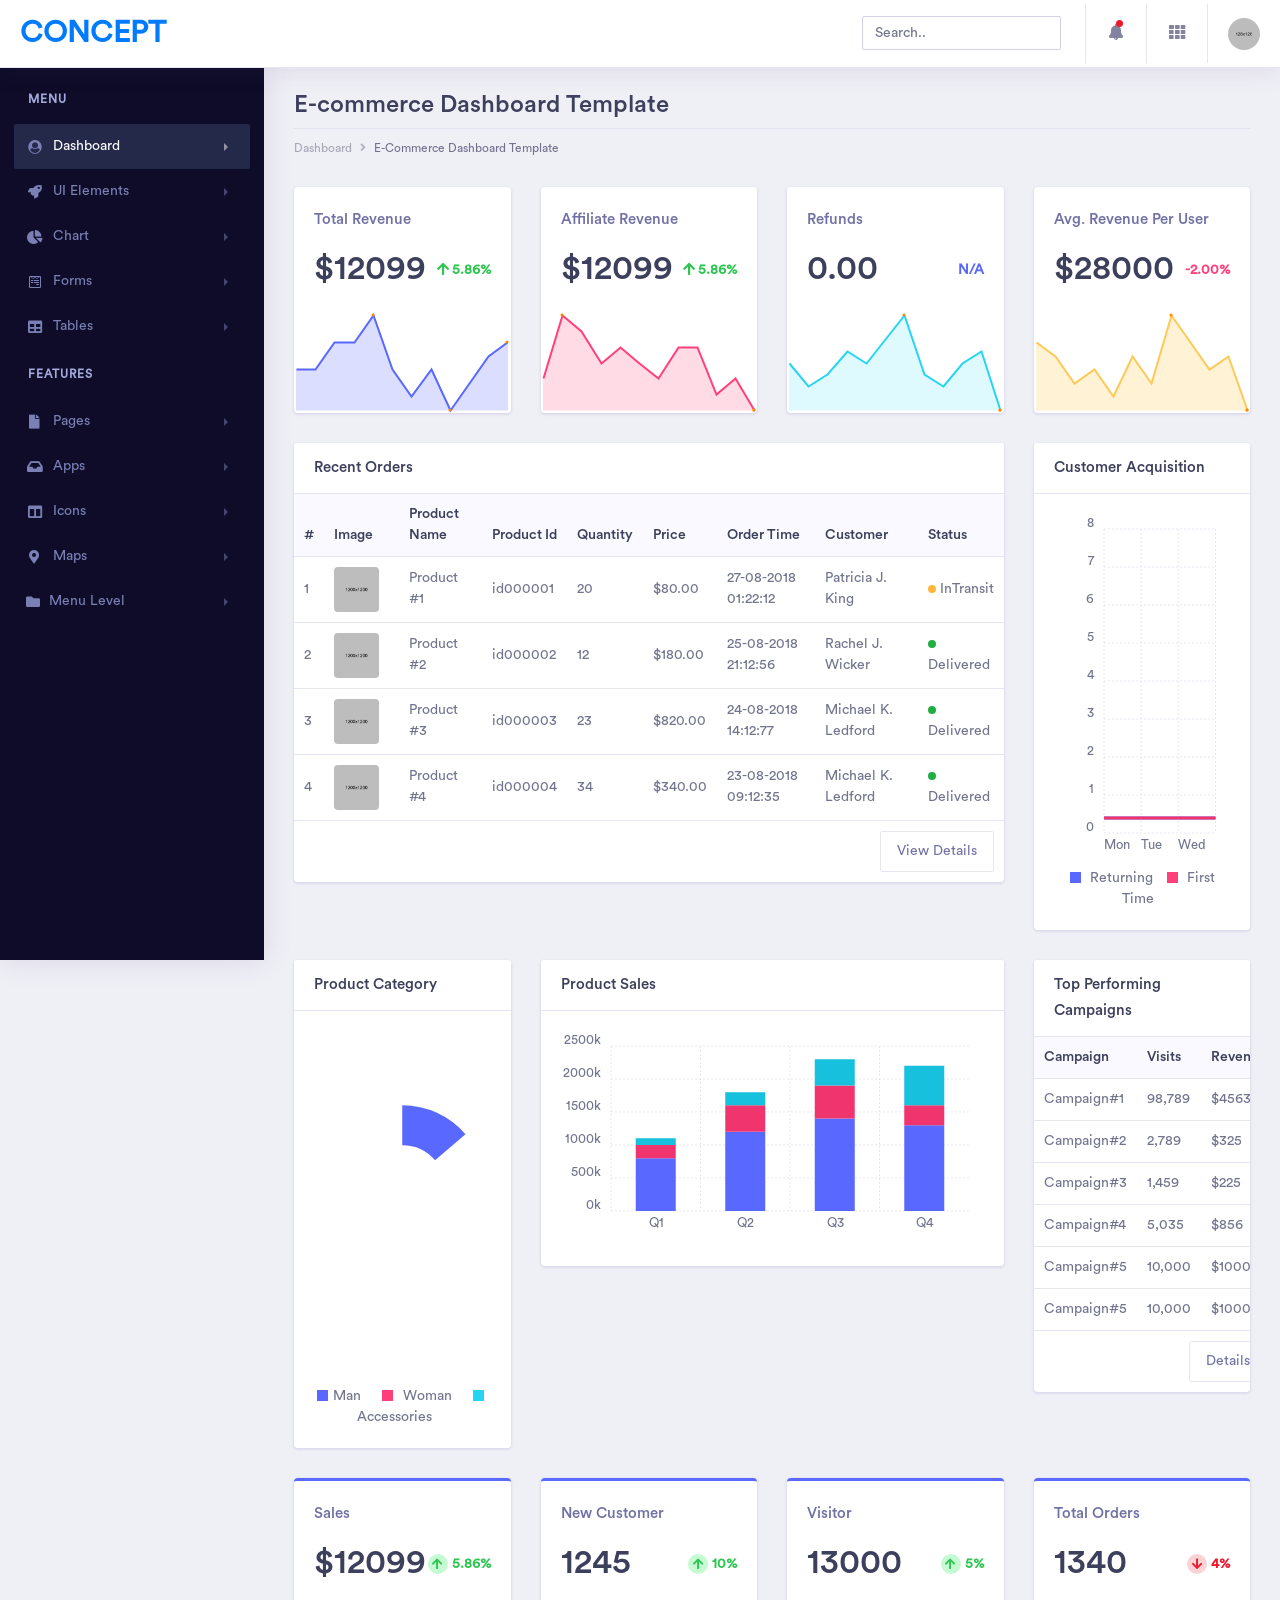
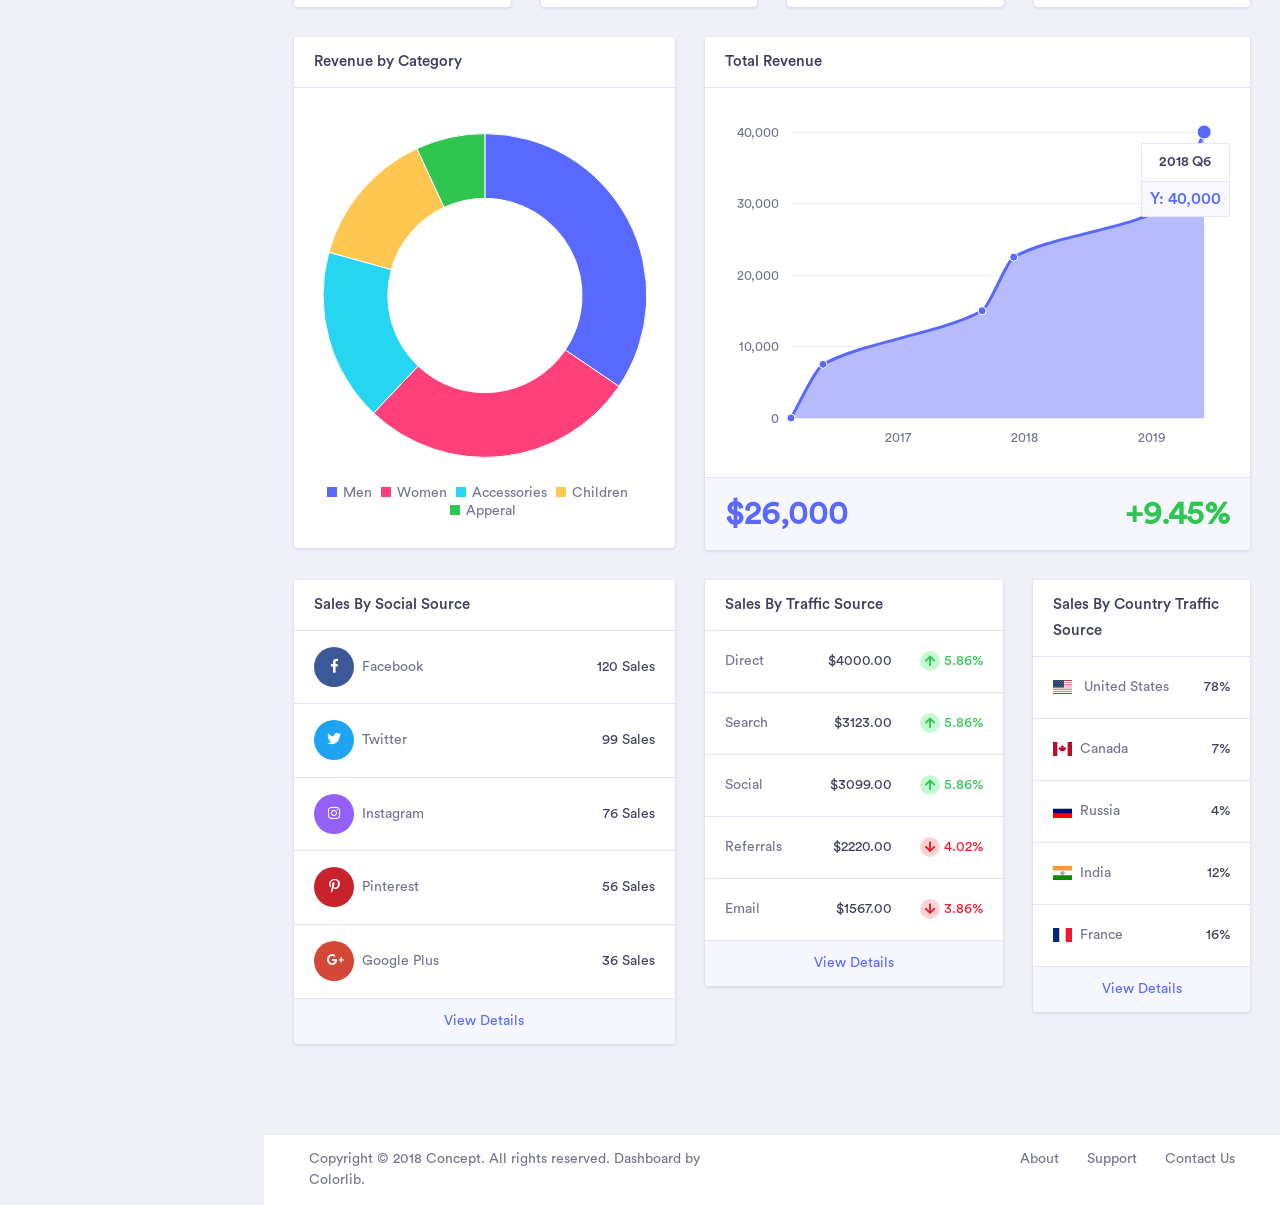
<file: samples/concept/src/public/index.html>
<!doctype html>
<html lang="en">
 
<head>
    <!-- Required meta tags -->
    <meta charset="utf-8">
    <meta name="viewport" content="width=device-width, initial-scale=1, shrink-to-fit=no">
    <!-- Bootstrap CSS -->
    <link rel="stylesheet" href="assets/vendor/bootstrap/css/bootstrap.min.css">
    <link href="assets/vendor/fonts/circular-std/style.css" rel="stylesheet">
    <link rel="stylesheet" href="assets/libs/css/style.css">
    <link rel="stylesheet" href="assets/vendor/fonts/fontawesome/css/fontawesome-all.css">
    <link rel="stylesheet" href="assets/vendor/charts/chartist-bundle/chartist.css">
    <link rel="stylesheet" href="assets/vendor/charts/morris-bundle/morris.css">
    <link rel="stylesheet" href="assets/vendor/fonts/material-design-iconic-font/css/materialdesignicons.min.css">
    <link rel="stylesheet" href="assets/vendor/charts/c3charts/c3.css">
    <link rel="stylesheet" href="assets/vendor/fonts/flag-icon-css/flag-icon.min.css">
    <title>Concept - Bootstrap 4 Admin Dashboard Template</title>
</head>

<body>
    <!-- ============================================================== -->
    <!-- main wrapper -->
    <!-- ============================================================== -->
    <div class="dashboard-main-wrapper">
        <!-- ============================================================== -->
        <!-- navbar -->
        <!-- ============================================================== -->
        <div class="dashboard-header">
            <nav class="navbar navbar-expand-lg bg-white fixed-top">
                <a class="navbar-brand" href="index.html">Concept</a>
                <button class="navbar-toggler" type="button" data-toggle="collapse" data-target="#navbarSupportedContent" aria-controls="navbarSupportedContent" aria-expanded="false" aria-label="Toggle navigation">
                    <span class="navbar-toggler-icon"></span>
                </button>
                <div class="collapse navbar-collapse " id="navbarSupportedContent">
                    <ul class="navbar-nav ml-auto navbar-right-top">
                        <li class="nav-item">
                            <div id="custom-search" class="top-search-bar">
                                <input class="form-control" type="text" placeholder="Search..">
                            </div>
                        </li>
                        <li class="nav-item dropdown notification">
                            <a class="nav-link nav-icons" href="#" id="navbarDropdownMenuLink1" data-toggle="dropdown" aria-haspopup="true" aria-expanded="false"><i class="fas fa-fw fa-bell"></i> <span class="indicator"></span></a>
                            <ul class="dropdown-menu dropdown-menu-right notification-dropdown">
                                <li>
                                    <div class="notification-title"> Notification</div>
                                    <div class="notification-list">
                                        <div class="list-group">
                                            <a href="#" class="list-group-item list-group-item-action active">
                                                <div class="notification-info">
                                                    <div class="notification-list-user-img"><img src="assets/images/avatar-2.jpg" alt="" class="user-avatar-md rounded-circle"></div>
                                                    <div class="notification-list-user-block"><span class="notification-list-user-name">Jeremy Rakestraw</span>accepted your invitation to join the team.
                                                        <div class="notification-date">2 min ago</div>
                                                    </div>
                                                </div>
                                            </a>
                                            <a href="#" class="list-group-item list-group-item-action">
                                                <div class="notification-info">
                                                    <div class="notification-list-user-img"><img src="assets/images/avatar-3.jpg" alt="" class="user-avatar-md rounded-circle"></div>
                                                    <div class="notification-list-user-block"><span class="notification-list-user-name">John Abraham </span>is now following you
                                                        <div class="notification-date">2 days ago</div>
                                                    </div>
                                                </div>
                                            </a>
                                            <a href="#" class="list-group-item list-group-item-action">
                                                <div class="notification-info">
                                                    <div class="notification-list-user-img"><img src="assets/images/avatar-4.jpg" alt="" class="user-avatar-md rounded-circle"></div>
                                                    <div class="notification-list-user-block"><span class="notification-list-user-name">Monaan Pechi</span> is watching your main repository
                                                        <div class="notification-date">2 min ago</div>
                                                    </div>
                                                </div>
                                            </a>
                                            <a href="#" class="list-group-item list-group-item-action">
                                                <div class="notification-info">
                                                    <div class="notification-list-user-img"><img src="assets/images/avatar-5.jpg" alt="" class="user-avatar-md rounded-circle"></div>
                                                    <div class="notification-list-user-block"><span class="notification-list-user-name">Jessica Caruso</span>accepted your invitation to join the team.
                                                        <div class="notification-date">2 min ago</div>
                                                    </div>
                                                </div>
                                            </a>
                                        </div>
                                    </div>
                                </li>
                                <li>
                                    <div class="list-footer"> <a href="#">View all notifications</a></div>
                                </li>
                            </ul>
                        </li>
                        <li class="nav-item dropdown connection">
                            <a class="nav-link" href="#" id="navbarDropdown" role="button" data-toggle="dropdown" aria-haspopup="true" aria-expanded="false"> <i class="fas fa-fw fa-th"></i> </a>
                            <ul class="dropdown-menu dropdown-menu-right connection-dropdown">
                                <li class="connection-list">
                                    <div class="row">
                                        <div class="col-xl-4 col-lg-4 col-md-6 col-sm-12 col-12 ">
                                            <a href="#" class="connection-item"><img src="assets/images/github.png" alt="" > <span>Github</span></a>
                                        </div>
                                        <div class="col-xl-4 col-lg-4 col-md-6 col-sm-12 col-12 ">
                                            <a href="#" class="connection-item"><img src="assets/images/dribbble.png" alt="" > <span>Dribbble</span></a>
                                        </div>
                                        <div class="col-xl-4 col-lg-4 col-md-6 col-sm-12 col-12 ">
                                            <a href="#" class="connection-item"><img src="assets/images/dropbox.png" alt="" > <span>Dropbox</span></a>
                                        </div>
                                    </div>
                                    <div class="row">
                                        <div class="col-xl-4 col-lg-4 col-md-6 col-sm-12 col-12 ">
                                            <a href="#" class="connection-item"><img src="assets/images/bitbucket.png" alt=""> <span>Bitbucket</span></a>
                                        </div>
                                        <div class="col-xl-4 col-lg-4 col-md-6 col-sm-12 col-12 ">
                                            <a href="#" class="connection-item"><img src="assets/images/mail_chimp.png" alt="" ><span>Mail chimp</span></a>
                                        </div>
                                        <div class="col-xl-4 col-lg-4 col-md-6 col-sm-12 col-12 ">
                                            <a href="#" class="connection-item"><img src="assets/images/slack.png" alt="" > <span>Slack</span></a>
                                        </div>
                                    </div>
                                </li>
                                <li>
                                    <div class="conntection-footer"><a href="#">More</a></div>
                                </li>
                            </ul>
                        </li>
                        <li class="nav-item dropdown nav-user">
                            <a class="nav-link nav-user-img" href="#" id="navbarDropdownMenuLink2" data-toggle="dropdown" aria-haspopup="true" aria-expanded="false"><img src="assets/images/avatar-1.jpg" alt="" class="user-avatar-md rounded-circle"></a>
                            <div class="dropdown-menu dropdown-menu-right nav-user-dropdown" aria-labelledby="navbarDropdownMenuLink2">
                                <div class="nav-user-info">
                                    <h5 class="mb-0 text-white nav-user-name">John Abraham </h5>
                                    <span class="status"></span><span class="ml-2">Available</span>
                                </div>
                                <a class="dropdown-item" href="#"><i class="fas fa-user mr-2"></i>Account</a>
                                <a class="dropdown-item" href="#"><i class="fas fa-cog mr-2"></i>Setting</a>
                                <a class="dropdown-item" href="#"><i class="fas fa-power-off mr-2"></i>Logout</a>
                            </div>
                        </li>
                    </ul>
                </div>
            </nav>
        </div>
        <!-- ============================================================== -->
        <!-- end navbar -->
        <!-- ============================================================== -->
        <!-- ============================================================== -->
        <!-- left sidebar -->
        <!-- ============================================================== -->
        <div class="nav-left-sidebar sidebar-dark">
            <div class="menu-list">
                <nav class="navbar navbar-expand-lg navbar-light">
                    <a class="d-xl-none d-lg-none" href="#">Dashboard</a>
                    <button class="navbar-toggler" type="button" data-toggle="collapse" data-target="#navbarNav" aria-controls="navbarNav" aria-expanded="false" aria-label="Toggle navigation">
                        <span class="navbar-toggler-icon"></span>
                    </button>
                    <div class="collapse navbar-collapse" id="navbarNav">
                        <ul class="navbar-nav flex-column">
                            <li class="nav-divider">
                                Menu
                            </li>
                            <li class="nav-item ">
                                <a class="nav-link active" href="#" data-toggle="collapse" aria-expanded="false" data-target="#submenu-1" aria-controls="submenu-1"><i class="fa fa-fw fa-user-circle"></i>Dashboard <span class="badge badge-success">6</span></a>
                                <div id="submenu-1" class="collapse submenu" style="">
                                    <ul class="nav flex-column">
                                        <li class="nav-item">
                                            <a class="nav-link" href="#" data-toggle="collapse" aria-expanded="false" data-target="#submenu-1-2" aria-controls="submenu-1-2">E-Commerce</a>
                                            <div id="submenu-1-2" class="collapse submenu" style="">
                                                <ul class="nav flex-column">
                                                    <li class="nav-item">
                                                        <a class="nav-link" href="index.html">E Commerce Dashboard</a>
                                                    </li>
                                                    <li class="nav-item">
                                                        <a class="nav-link" href="ecommerce-product.html">Product List</a>
                                                    </li>
                                                    <li class="nav-item">
                                                        <a class="nav-link" href="ecommerce-product-single.html">Product Single</a>
                                                    </li>
                                                    <li class="nav-item">
                                                        <a class="nav-link" href="ecommerce-product-checkout.html">Product Checkout</a>
                                                    </li>
                                                </ul>
                                            </div>
                                        </li>
                                        <li class="nav-item">
                                            <a class="nav-link" href="dashboard-finance.html">Finance</a>
                                        </li>
                                        <li class="nav-item">
                                            <a class="nav-link" href="dashboard-sales.html">Sales</a>
                                        </li>
                                        <li class="nav-item">
                                            <a class="nav-link" href="#" data-toggle="collapse" aria-expanded="false" data-target="#submenu-1-1" aria-controls="submenu-1-1">Infulencer</a>
                                            <div id="submenu-1-1" class="collapse submenu" style="">
                                                <ul class="nav flex-column">
                                                    <li class="nav-item">
                                                        <a class="nav-link" href="dashboard-influencer.html">Influencer</a>
                                                    </li>
                                                    <li class="nav-item">
                                                        <a class="nav-link" href="influencer-finder.html">Influencer Finder</a>
                                                    </li>
                                                    <li class="nav-item">
                                                        <a class="nav-link" href="influencer-profile.html">Influencer Profile</a>
                                                    </li>
                                                </ul>
                                            </div>
                                        </li>
                                    </ul>
                                </div>
                            </li>
                            <li class="nav-item">
                                <a class="nav-link" href="#" data-toggle="collapse" aria-expanded="false" data-target="#submenu-2" aria-controls="submenu-2"><i class="fa fa-fw fa-rocket"></i>UI Elements</a>
                                <div id="submenu-2" class="collapse submenu" style="">
                                    <ul class="nav flex-column">
                                        <li class="nav-item">
                                            <a class="nav-link" href="pages/cards.html">Cards <span class="badge badge-secondary">New</span></a>
                                        </li>
                                        <li class="nav-item">
                                            <a class="nav-link" href="pages/general.html">General</a>
                                        </li>
                                        <li class="nav-item">
                                            <a class="nav-link" href="pages/carousel.html">Carousel</a>
                                        </li>
                                        <li class="nav-item">
                                            <a class="nav-link" href="pages/listgroup.html">List Group</a>
                                        </li>
                                        <li class="nav-item">
                                            <a class="nav-link" href="pages/typography.html">Typography</a>
                                        </li>
                                        <li class="nav-item">
                                            <a class="nav-link" href="pages/accordions.html">Accordions</a>
                                        </li>
                                        <li class="nav-item">
                                            <a class="nav-link" href="pages/tabs.html">Tabs</a>
                                        </li>
                                    </ul>
                                </div>
                            </li>
                            <li class="nav-item">
                                <a class="nav-link" href="#" data-toggle="collapse" aria-expanded="false" data-target="#submenu-3" aria-controls="submenu-3"><i class="fas fa-fw fa-chart-pie"></i>Chart</a>
                                <div id="submenu-3" class="collapse submenu" style="">
                                    <ul class="nav flex-column">
                                        <li class="nav-item">
                                            <a class="nav-link" href="pages/chart-c3.html">C3 Charts</a>
                                        </li>
                                        <li class="nav-item">
                                            <a class="nav-link" href="pages/chart-chartist.html">Chartist Charts</a>
                                        </li>
                                        <li class="nav-item">
                                            <a class="nav-link" href="pages/chart-charts.html">Chart</a>
                                        </li>
                                        <li class="nav-item">
                                            <a class="nav-link" href="pages/chart-morris.html">Morris</a>
                                        </li>
                                        <li class="nav-item">
                                            <a class="nav-link" href="pages/chart-sparkline.html">Sparkline</a>
                                        </li>
                                        <li class="nav-item">
                                            <a class="nav-link" href="pages/chart-gauge.html">Guage</a>
                                        </li>
                                    </ul>
                                </div>
                            </li>
                            <li class="nav-item ">
                                <a class="nav-link" href="#" data-toggle="collapse" aria-expanded="false" data-target="#submenu-4" aria-controls="submenu-4"><i class="fab fa-fw fa-wpforms"></i>Forms</a>
                                <div id="submenu-4" class="collapse submenu" style="">
                                    <ul class="nav flex-column">
                                        <li class="nav-item">
                                            <a class="nav-link" href="pages/form-elements.html">Form Elements</a>
                                        </li>
                                        <li class="nav-item">
                                            <a class="nav-link" href="pages/form-validation.html">Parsely Validations</a>
                                        </li>
                                        <li class="nav-item">
                                            <a class="nav-link" href="pages/multiselect.html">Multiselect</a>
                                        </li>
                                        <li class="nav-item">
                                            <a class="nav-link" href="pages/datepicker.html">Date Picker</a>
                                        </li>
                                        <li class="nav-item">
                                            <a class="nav-link" href="pages/bootstrap-select.html">Bootstrap Select</a>
                                        </li>
                                    </ul>
                                </div>
                            </li>
                            <li class="nav-item">
                                <a class="nav-link" href="#" data-toggle="collapse" aria-expanded="false" data-target="#submenu-5" aria-controls="submenu-5"><i class="fas fa-fw fa-table"></i>Tables</a>
                                <div id="submenu-5" class="collapse submenu" style="">
                                    <ul class="nav flex-column">
                                        <li class="nav-item">
                                            <a class="nav-link" href="pages/general-table.html">General Tables</a>
                                        </li>
                                        <li class="nav-item">
                                            <a class="nav-link" href="pages/data-tables.html">Data Tables</a>
                                        </li>
                                    </ul>
                                </div>
                            </li>
                            <li class="nav-divider">
                                Features
                            </li>
                            <li class="nav-item">
                                <a class="nav-link" href="#" data-toggle="collapse" aria-expanded="false" data-target="#submenu-6" aria-controls="submenu-6"><i class="fas fa-fw fa-file"></i> Pages </a>
                                <div id="submenu-6" class="collapse submenu" style="">
                                    <ul class="nav flex-column">
                                        <li class="nav-item">
                                            <a class="nav-link" href="pages/blank-page.html">Blank Page</a>
                                        </li>
                                        <li class="nav-item">
                                            <a class="nav-link" href="pages/blank-page-header.html">Blank Page Header</a>
                                        </li>
                                        <li class="nav-item">
                                            <a class="nav-link" href="pages/login.html">Login</a>
                                        </li>
                                        <li class="nav-item">
                                            <a class="nav-link" href="pages/404-page.html">404 page</a>
                                        </li>
                                        <li class="nav-item">
                                            <a class="nav-link" href="pages/sign-up.html">Sign up Page</a>
                                        </li>
                                        <li class="nav-item">
                                            <a class="nav-link" href="pages/forgot-password.html">Forgot Password</a>
                                        </li>
                                        <li class="nav-item">
                                            <a class="nav-link" href="pages/pricing.html">Pricing Tables</a>
                                        </li>
                                        <li class="nav-item">
                                            <a class="nav-link" href="pages/timeline.html">Timeline</a>
                                        </li>
                                        <li class="nav-item">
                                            <a class="nav-link" href="pages/calendar.html">Calendar</a>
                                        </li>
                                        <li class="nav-item">
                                            <a class="nav-link" href="pages/sortable-nestable-lists.html">Sortable/Nestable List</a>
                                        </li>
                                        <li class="nav-item">
                                            <a class="nav-link" href="pages/widgets.html">Widgets</a>
                                        </li>
                                        <li class="nav-item">
                                            <a class="nav-link" href="pages/media-object.html">Media Objects</a>
                                        </li>
                                        <li class="nav-item">
                                            <a class="nav-link" href="pages/cropper-image.html">Cropper</a>
                                        </li>
                                        <li class="nav-item">
                                            <a class="nav-link" href="pages/color-picker.html">Color Picker</a>
                                        </li>
                                    </ul>
                                </div>
                            </li>
                            <li class="nav-item">
                                <a class="nav-link" href="#" data-toggle="collapse" aria-expanded="false" data-target="#submenu-7" aria-controls="submenu-7"><i class="fas fa-fw fa-inbox"></i>Apps <span class="badge badge-secondary">New</span></a>
                                <div id="submenu-7" class="collapse submenu" style="">
                                    <ul class="nav flex-column">
                                        <li class="nav-item">
                                            <a class="nav-link" href="pages/inbox.html">Inbox</a>
                                        </li>
                                        <li class="nav-item">
                                            <a class="nav-link" href="pages/email-details.html">Email Detail</a>
                                        </li>
                                        <li class="nav-item">
                                            <a class="nav-link" href="pages/email-compose.html">Email Compose</a>
                                        </li>
                                        <li class="nav-item">
                                            <a class="nav-link" href="pages/message-chat.html">Message Chat</a>
                                        </li>
                                    </ul>
                                </div>
                            </li>
                            <li class="nav-item">
                                <a class="nav-link" href="#" data-toggle="collapse" aria-expanded="false" data-target="#submenu-8" aria-controls="submenu-8"><i class="fas fa-fw fa-columns"></i>Icons</a>
                                <div id="submenu-8" class="collapse submenu" style="">
                                    <ul class="nav flex-column">
                                        <li class="nav-item">
                                            <a class="nav-link" href="pages/icon-fontawesome.html">FontAwesome Icons</a>
                                        </li>
                                        <li class="nav-item">
                                            <a class="nav-link" href="pages/icon-material.html">Material Icons</a>
                                        </li>
                                        <li class="nav-item">
                                            <a class="nav-link" href="pages/icon-simple-lineicon.html">Simpleline Icon</a>
                                        </li>
                                        <li class="nav-item">
                                            <a class="nav-link" href="pages/icon-themify.html">Themify Icon</a>
                                        </li>
                                        <li class="nav-item">
                                            <a class="nav-link" href="pages/icon-flag.html">Flag Icons</a>
                                        </li>
                                        <li class="nav-item">
                                            <a class="nav-link" href="pages/icon-weather.html">Weather Icon</a>
                                        </li>
                                    </ul>
                                </div>
                            </li>
                            <li class="nav-item">
                                <a class="nav-link" href="#" data-toggle="collapse" aria-expanded="false" data-target="#submenu-9" aria-controls="submenu-9"><i class="fas fa-fw fa-map-marker-alt"></i>Maps</a>
                                <div id="submenu-9" class="collapse submenu" style="">
                                    <ul class="nav flex-column">
                                        <li class="nav-item">
                                            <a class="nav-link" href="pages/map-google.html">Google Maps</a>
                                        </li>
                                        <li class="nav-item">
                                            <a class="nav-link" href="pages/map-vector.html">Vector Maps</a>
                                        </li>
                                    </ul>
                                </div>
                            </li>
                            <li class="nav-item">
                                <a class="nav-link" href="#" data-toggle="collapse" aria-expanded="false" data-target="#submenu-10" aria-controls="submenu-10"><i class="fas fa-f fa-folder"></i>Menu Level</a>
                                <div id="submenu-10" class="collapse submenu" style="">
                                    <ul class="nav flex-column">
                                        <li class="nav-item">
                                            <a class="nav-link" href="#">Level 1</a>
                                        </li>
                                        <li class="nav-item">
                                            <a class="nav-link" href="#" data-toggle="collapse" aria-expanded="false" data-target="#submenu-11" aria-controls="submenu-11">Level 2</a>
                                            <div id="submenu-11" class="collapse submenu" style="">
                                                <ul class="nav flex-column">
                                                    <li class="nav-item">
                                                        <a class="nav-link" href="#">Level 1</a>
                                                    </li>
                                                    <li class="nav-item">
                                                        <a class="nav-link" href="#">Level 2</a>
                                                    </li>
                                                </ul>
                                            </div>
                                        </li>
                                        <li class="nav-item">
                                            <a class="nav-link" href="#">Level 3</a>
                                        </li>
                                    </ul>
                                </div>
                            </li>
                        </ul>
                    </div>
                </nav>
            </div>
        </div>
        <!-- ============================================================== -->
        <!-- end left sidebar -->
        <!-- ============================================================== -->
        <!-- ============================================================== -->
        <!-- wrapper  -->
        <!-- ============================================================== -->
        <div class="dashboard-wrapper">
            <div class="dashboard-ecommerce">
                <div class="container-fluid dashboard-content ">
                    <!-- ============================================================== -->
                    <!-- pageheader  -->
                    <!-- ============================================================== -->
                    <div class="row">
                        <div class="col-xl-12 col-lg-12 col-md-12 col-sm-12 col-12">
                            <div class="page-header">
                                <h2 class="pageheader-title">E-commerce Dashboard Template </h2>
                                <p class="pageheader-text">Nulla euismod urna eros, sit amet scelerisque torton lectus vel mauris facilisis faucibus at enim quis massa lobortis rutrum.</p>
                                <div class="page-breadcrumb">
                                    <nav aria-label="breadcrumb">
                                        <ol class="breadcrumb">
                                            <li class="breadcrumb-item"><a href="#" class="breadcrumb-link">Dashboard</a></li>
                                            <li class="breadcrumb-item active" aria-current="page">E-Commerce Dashboard Template</li>
                                        </ol>
                                    </nav>
                                </div>
                            </div>
                        </div>
                    </div>
                    <!-- ============================================================== -->
                    <!-- end pageheader  -->
                    <!-- ============================================================== -->
                    <div class="ecommerce-widget">

                        <div class="row">
                            <div class="col-xl-3 col-lg-6 col-md-6 col-sm-12 col-12">
                                <div class="card">
                                    <div class="card-body">
                                        <h5 class="text-muted">Total Revenue</h5>
                                        <div class="metric-value d-inline-block">
                                            <h1 class="mb-1">$12099</h1>
                                        </div>
                                        <div class="metric-label d-inline-block float-right text-success font-weight-bold">
                                            <span><i class="fa fa-fw fa-arrow-up"></i></span><span>5.86%</span>
                                        </div>
                                    </div>
                                    <div id="sparkline-revenue"></div>
                                </div>
                            </div>
                            <div class="col-xl-3 col-lg-6 col-md-6 col-sm-12 col-12">
                                <div class="card">
                                    <div class="card-body">
                                        <h5 class="text-muted">Affiliate Revenue</h5>
                                        <div class="metric-value d-inline-block">
                                            <h1 class="mb-1">$12099</h1>
                                        </div>
                                        <div class="metric-label d-inline-block float-right text-success font-weight-bold">
                                            <span><i class="fa fa-fw fa-arrow-up"></i></span><span>5.86%</span>
                                        </div>
                                    </div>
                                    <div id="sparkline-revenue2"></div>
                                </div>
                            </div>
                            <div class="col-xl-3 col-lg-6 col-md-6 col-sm-12 col-12">
                                <div class="card">
                                    <div class="card-body">
                                        <h5 class="text-muted">Refunds</h5>
                                        <div class="metric-value d-inline-block">
                                            <h1 class="mb-1">0.00</h1>
                                        </div>
                                        <div class="metric-label d-inline-block float-right text-primary font-weight-bold">
                                            <span>N/A</span>
                                        </div>
                                    </div>
                                    <div id="sparkline-revenue3"></div>
                                </div>
                            </div>
                            <div class="col-xl-3 col-lg-6 col-md-6 col-sm-12 col-12">
                                <div class="card">
                                    <div class="card-body">
                                        <h5 class="text-muted">Avg. Revenue Per User</h5>
                                        <div class="metric-value d-inline-block">
                                            <h1 class="mb-1">$28000</h1>
                                        </div>
                                        <div class="metric-label d-inline-block float-right text-secondary font-weight-bold">
                                            <span>-2.00%</span>
                                        </div>
                                    </div>
                                    <div id="sparkline-revenue4"></div>
                                </div>
                            </div>
                        </div>
                        <div class="row">
                            <!-- ============================================================== -->
                      
                            <!-- ============================================================== -->

                                          <!-- recent orders  -->
                            <!-- ============================================================== -->
                            <div class="col-xl-9 col-lg-12 col-md-6 col-sm-12 col-12">
                                <div class="card">
                                    <h5 class="card-header">Recent Orders</h5>
                                    <div class="card-body p-0">
                                        <div class="table-responsive">
                                            <table class="table">
                                                <thead class="bg-light">
                                                    <tr class="border-0">
                                                        <th class="border-0">#</th>
                                                        <th class="border-0">Image</th>
                                                        <th class="border-0">Product Name</th>
                                                        <th class="border-0">Product Id</th>
                                                        <th class="border-0">Quantity</th>
                                                        <th class="border-0">Price</th>
                                                        <th class="border-0">Order Time</th>
                                                        <th class="border-0">Customer</th>
                                                        <th class="border-0">Status</th>
                                                    </tr>
                                                </thead>
                                                <tbody>
                                                    <tr>
                                                        <td>1</td>
                                                        <td>
                                                            <div class="m-r-10"><img src="assets/images/product-pic.jpg" alt="user" class="rounded" width="45"></div>
                                                        </td>
                                                        <td>Product #1 </td>
                                                        <td>id000001 </td>
                                                        <td>20</td>
                                                        <td>$80.00</td>
                                                        <td>27-08-2018 01:22:12</td>
                                                        <td>Patricia J. King </td>
                                                        <td><span class="badge-dot badge-brand mr-1"></span>InTransit </td>
                                                    </tr>
                                                    <tr>
                                                        <td>2</td>
                                                        <td>
                                                            <div class="m-r-10"><img src="assets/images/product-pic-2.jpg" alt="user" class="rounded" width="45"></div>
                                                        </td>
                                                        <td>Product #2 </td>
                                                        <td>id000002 </td>
                                                        <td>12</td>
                                                        <td>$180.00</td>
                                                        <td>25-08-2018 21:12:56</td>
                                                        <td>Rachel J. Wicker </td>
                                                        <td><span class="badge-dot badge-success mr-1"></span>Delivered </td>
                                                    </tr>
                                                    <tr>
                                                        <td>3</td>
                                                        <td>
                                                            <div class="m-r-10"><img src="assets/images/product-pic-3.jpg" alt="user" class="rounded" width="45"></div>
                                                        </td>
                                                        <td>Product #3 </td>
                                                        <td>id000003 </td>
                                                        <td>23</td>
                                                        <td>$820.00</td>
                                                        <td>24-08-2018 14:12:77</td>
                                                        <td>Michael K. Ledford </td>
                                                        <td><span class="badge-dot badge-success mr-1"></span>Delivered </td>
                                                    </tr>
                                                    <tr>
                                                        <td>4</td>
                                                        <td>
                                                            <div class="m-r-10"><img src="assets/images/product-pic-4.jpg" alt="user" class="rounded" width="45"></div>
                                                        </td>
                                                        <td>Product #4 </td>
                                                        <td>id000004 </td>
                                                        <td>34</td>
                                                        <td>$340.00</td>
                                                        <td>23-08-2018 09:12:35</td>
                                                        <td>Michael K. Ledford </td>
                                                        <td><span class="badge-dot badge-success mr-1"></span>Delivered </td>
                                                    </tr>
                                                    <tr>
                                                        <td colspan="9"><a href="#" class="btn btn-outline-light float-right">View Details</a></td>
                                                    </tr>
                                                </tbody>
                                            </table>
                                        </div>
                                    </div>
                                </div>
                            </div>
                            <!-- ============================================================== -->
                            <!-- end recent orders  -->

    
                            <!-- ============================================================== -->
                            <!-- ============================================================== -->
                            <!-- customer acquistion  -->
                            <!-- ============================================================== -->
                            <div class="col-xl-3 col-lg-6 col-md-6 col-sm-12 col-12">
                                <div class="card">
                                    <h5 class="card-header">Customer Acquisition</h5>
                                    <div class="card-body">
                                        <div class="ct-chart ct-golden-section" style="height: 354px;"></div>
                                        <div class="text-center">
                                            <span class="legend-item mr-2">
                                                    <span class="fa-xs text-primary mr-1 legend-tile"><i class="fa fa-fw fa-square-full"></i></span>
                                            <span class="legend-text">Returning</span>
                                            </span>
                                            <span class="legend-item mr-2">

                                                    <span class="fa-xs text-secondary mr-1 legend-tile"><i class="fa fa-fw fa-square-full"></i></span>
                                            <span class="legend-text">First Time</span>
                                            </span>
                                        </div>
                                    </div>
                                </div>
                            </div>
                            <!-- ============================================================== -->
                            <!-- end customer acquistion  -->
                            <!-- ============================================================== -->
                        </div>
                        <div class="row">
                            <!-- ============================================================== -->
              				                        <!-- product category  -->
                            <!-- ============================================================== -->
                            <div class="col-xl-3 col-lg-6 col-md-6 col-sm-12 col-12">
                                <div class="card">
                                    <h5 class="card-header"> Product Category</h5>
                                    <div class="card-body">
                                        <div class="ct-chart-category ct-golden-section" style="height: 315px;"></div>
                                        <div class="text-center m-t-40">
                                            <span class="legend-item mr-3">
                                                    <span class="fa-xs text-primary mr-1 legend-tile"><i class="fa fa-fw fa-square-full "></i></span><span class="legend-text">Man</span>
                                            </span>
                                            <span class="legend-item mr-3">
                                                <span class="fa-xs text-secondary mr-1 legend-tile"><i class="fa fa-fw fa-square-full"></i></span>
                                            <span class="legend-text">Woman</span>
                                            </span>
                                            <span class="legend-item mr-3">
                                                <span class="fa-xs text-info mr-1 legend-tile"><i class="fa fa-fw fa-square-full"></i></span>
                                            <span class="legend-text">Accessories</span>
                                            </span>
                                        </div>
                                    </div>
                                </div>
                            </div>
                            <!-- ============================================================== -->
                            <!-- end product category  -->
                                   <!-- product sales  -->
                            <!-- ============================================================== -->
                            <div class="col-xl-6 col-lg-12 col-md-12 col-sm-12 col-12">
                                <div class="card">
                                    <div class="card-header">
                                        <!-- <div class="float-right">
                                                <select class="custom-select">
                                                    <option selected>Today</option>
                                                    <option value="1">Weekly</option>
                                                    <option value="2">Monthly</option>
                                                    <option value="3">Yearly</option>
                                                </select>
                                            </div> -->
                                        <h5 class="mb-0"> Product Sales</h5>
                                    </div>
                                    <div class="card-body">
                                        <div class="ct-chart-product ct-golden-section"></div>
                                    </div>
                                </div>
                            </div>
                            <!-- ============================================================== -->
                            <!-- end product sales  -->
                            <!-- ============================================================== -->
                            <div class="col-xl-3 col-lg-12 col-md-6 col-sm-12 col-12">
                                <!-- ============================================================== -->
                                <!-- top perfomimg  -->
                                <!-- ============================================================== -->
                                <div class="card">
                                    <h5 class="card-header">Top Performing Campaigns</h5>
                                    <div class="card-body p-0">
                                        <div class="table-responsive">
                                            <table class="table no-wrap p-table">
                                                <thead class="bg-light">
                                                    <tr class="border-0">
                                                        <th class="border-0">Campaign</th>
                                                        <th class="border-0">Visits</th>
                                                        <th class="border-0">Revenue</th>
                                                    </tr>
                                                </thead>
                                                <tbody>
                                                    <tr>
                                                        <td>Campaign#1</td>
                                                        <td>98,789 </td>
                                                        <td>$4563</td>
                                                    </tr>
                                                    <tr>
                                                        <td>Campaign#2</td>
                                                        <td>2,789 </td>
                                                        <td>$325</td>
                                                    </tr>
                                                    <tr>
                                                        <td>Campaign#3</td>
                                                        <td>1,459 </td>
                                                        <td>$225</td>
                                                    </tr>
                                                    <tr>
                                                        <td>Campaign#4</td>
                                                        <td>5,035 </td>
                                                        <td>$856</td>
                                                    </tr>
                                                    <tr>
                                                        <td>Campaign#5</td>
                                                        <td>10,000 </td>
                                                        <td>$1000</td>
                                                    </tr>
                                                    <tr>
                                                        <td>Campaign#5</td>
                                                        <td>10,000 </td>
                                                        <td>$1000</td>
                                                    </tr>
                                                    <tr>
                                                        <td colspan="3">
                                                            <a href="#" class="btn btn-outline-light float-right">Details</a>
                                                        </td>
                                                    </tr>
                                                </tbody>
                                            </table>
                                        </div>
                                    </div>
                                </div>
                                <!-- ============================================================== -->
                                <!-- end top perfomimg  -->
                                <!-- ============================================================== -->
                            </div>
                        </div>

                        <div class="row">
                            <!-- ============================================================== -->
                            <!-- sales  -->
                            <!-- ============================================================== -->
                            <div class="col-xl-3 col-lg-3 col-md-6 col-sm-12 col-12">
                                <div class="card border-3 border-top border-top-primary">
                                    <div class="card-body">
                                        <h5 class="text-muted">Sales</h5>
                                        <div class="metric-value d-inline-block">
                                            <h1 class="mb-1">$12099</h1>
                                        </div>
                                        <div class="metric-label d-inline-block float-right text-success font-weight-bold">
                                            <span class="icon-circle-small icon-box-xs text-success bg-success-light"><i class="fa fa-fw fa-arrow-up"></i></span><span class="ml-1">5.86%</span>
                                        </div>
                                    </div>
                                </div>
                            </div>
                            <!-- ============================================================== -->
                            <!-- end sales  -->
                            <!-- ============================================================== -->
                            <!-- ============================================================== -->
                            <!-- new customer  -->
                            <!-- ============================================================== -->
                            <div class="col-xl-3 col-lg-3 col-md-6 col-sm-12 col-12">
                                <div class="card border-3 border-top border-top-primary">
                                    <div class="card-body">
                                        <h5 class="text-muted">New Customer</h5>
                                        <div class="metric-value d-inline-block">
                                            <h1 class="mb-1">1245</h1>
                                        </div>
                                        <div class="metric-label d-inline-block float-right text-success font-weight-bold">
                                            <span class="icon-circle-small icon-box-xs text-success bg-success-light"><i class="fa fa-fw fa-arrow-up"></i></span><span class="ml-1">10%</span>
                                        </div>
                                    </div>
                                </div>
                            </div>
                            <!-- ============================================================== -->
                            <!-- end new customer  -->
                            <!-- ============================================================== -->
                            <!-- ============================================================== -->
                            <!-- visitor  -->
                            <!-- ============================================================== -->
                            <div class="col-xl-3 col-lg-3 col-md-6 col-sm-12 col-12">
                                <div class="card border-3 border-top border-top-primary">
                                    <div class="card-body">
                                        <h5 class="text-muted">Visitor</h5>
                                        <div class="metric-value d-inline-block">
                                            <h1 class="mb-1">13000</h1>
                                        </div>
                                        <div class="metric-label d-inline-block float-right text-success font-weight-bold">
                                            <span class="icon-circle-small icon-box-xs text-success bg-success-light"><i class="fa fa-fw fa-arrow-up"></i></span><span class="ml-1">5%</span>
                                        </div>
                                    </div>
                                </div>
                            </div>
                            <!-- ============================================================== -->
                            <!-- end visitor  -->
                            <!-- ============================================================== -->
                            <!-- ============================================================== -->
                            <!-- total orders  -->
                            <!-- ============================================================== -->
                            <div class="col-xl-3 col-lg-3 col-md-6 col-sm-12 col-12">
                                <div class="card border-3 border-top border-top-primary">
                                    <div class="card-body">
                                        <h5 class="text-muted">Total Orders</h5>
                                        <div class="metric-value d-inline-block">
                                            <h1 class="mb-1">1340</h1>
                                        </div>
                                        <div class="metric-label d-inline-block float-right text-danger font-weight-bold">
                                            <span class="icon-circle-small icon-box-xs text-danger bg-danger-light bg-danger-light "><i class="fa fa-fw fa-arrow-down"></i></span><span class="ml-1">4%</span>
                                        </div>
                                    </div>
                                </div>
                            </div>
                            <!-- ============================================================== -->
                            <!-- end total orders  -->
                            <!-- ============================================================== -->
                        </div>
                        <div class="row">
                            <!-- ============================================================== -->
                            <!-- total revenue  -->
                            <!-- ============================================================== -->
  
                            
                            <!-- ============================================================== -->
                            <!-- ============================================================== -->
                            <!-- category revenue  -->
                            <!-- ============================================================== -->
                            <div class="col-xl-5 col-lg-5 col-md-12 col-sm-12 col-12">
                                <div class="card">
                                    <h5 class="card-header">Revenue by Category</h5>
                                    <div class="card-body">
                                        <div id="c3chart_category" style="height: 420px;"></div>
                                    </div>
                                </div>
                            </div>
                            <!-- ============================================================== -->
                            <!-- end category revenue  -->
                            <!-- ============================================================== -->

                            <div class="col-xl-7 col-lg-7 col-md-12 col-sm-12 col-12">
                                <div class="card">
                                    <h5 class="card-header"> Total Revenue</h5>
                                    <div class="card-body">
                                        <div id="morris_totalrevenue"></div>
                                    </div>
                                    <div class="card-footer">
                                        <p class="display-7 font-weight-bold"><span class="text-primary d-inline-block">$26,000</span><span class="text-success float-right">+9.45%</span></p>
                                    </div>
                                </div>
                            </div>
                        </div>
                        <div class="row">
                            <div class="col-xl-5 col-lg-6 col-md-6 col-sm-12 col-12">
                                <!-- ============================================================== -->
                                <!-- social source  -->
                                <!-- ============================================================== -->
                                <div class="card">
                                    <h5 class="card-header"> Sales By Social Source</h5>
                                    <div class="card-body p-0">
                                        <ul class="social-sales list-group list-group-flush">
                                            <li class="list-group-item social-sales-content"><span class="social-sales-icon-circle facebook-bgcolor mr-2"><i class="fab fa-facebook-f"></i></span><span class="social-sales-name">Facebook</span><span class="social-sales-count text-dark">120 Sales</span>
                                            </li>
                                            <li class="list-group-item social-sales-content"><span class="social-sales-icon-circle twitter-bgcolor mr-2"><i class="fab fa-twitter"></i></span><span class="social-sales-name">Twitter</span><span class="social-sales-count text-dark">99 Sales</span>
                                            </li>
                                            <li class="list-group-item social-sales-content"><span class="social-sales-icon-circle instagram-bgcolor mr-2"><i class="fab fa-instagram"></i></span><span class="social-sales-name">Instagram</span><span class="social-sales-count text-dark">76 Sales</span>
                                            </li>
                                            <li class="list-group-item social-sales-content"><span class="social-sales-icon-circle pinterest-bgcolor mr-2"><i class="fab fa-pinterest-p"></i></span><span class="social-sales-name">Pinterest</span><span class="social-sales-count text-dark">56 Sales</span>
                                            </li>
                                            <li class="list-group-item social-sales-content"><span class="social-sales-icon-circle googleplus-bgcolor mr-2"><i class="fab fa-google-plus-g"></i></span><span class="social-sales-name">Google Plus</span><span class="social-sales-count text-dark">36 Sales</span>
                                            </li>
                                        </ul>
                                    </div>
                                    <div class="card-footer text-center">
                                        <a href="#" class="btn-primary-link">View Details</a>
                                    </div>
                                </div>
                                <!-- ============================================================== -->
                                <!-- end social source  -->
                                <!-- ============================================================== -->
                            </div>
                            <div class="col-xl-4 col-lg-6 col-md-6 col-sm-12 col-12">
                                <!-- ============================================================== -->
                                <!-- sales traffice source  -->
                                <!-- ============================================================== -->
                                <div class="card">
                                    <h5 class="card-header"> Sales By Traffic Source</h5>
                                    <div class="card-body p-0">
                                        <ul class="traffic-sales list-group list-group-flush">
                                            <li class="traffic-sales-content list-group-item "><span class="traffic-sales-name">Direct</span><span class="traffic-sales-amount">$4000.00  <span class="icon-circle-small icon-box-xs text-success ml-4 bg-success-light"><i class="fa fa-fw fa-arrow-up"></i></span><span class="ml-1 text-success">5.86%</span></span>
                                            </li>
                                            <li class="traffic-sales-content list-group-item"><span class="traffic-sales-name">Search<span class="traffic-sales-amount">$3123.00  <span class="icon-circle-small icon-box-xs text-success ml-4 bg-success-light"><i class="fa fa-fw fa-arrow-up"></i></span><span class="ml-1 text-success">5.86%</span></span>
                                                </span>
                                            </li>
                                            <li class="traffic-sales-content list-group-item"><span class="traffic-sales-name">Social<span class="traffic-sales-amount ">$3099.00  <span class="icon-circle-small icon-box-xs text-success ml-4 bg-success-light"><i class="fa fa-fw fa-arrow-up"></i></span><span class="ml-1 text-success">5.86%</span></span>
                                                </span>
                                            </li>
                                            <li class="traffic-sales-content list-group-item"><span class="traffic-sales-name">Referrals<span class="traffic-sales-amount ">$2220.00   <span class="icon-circle-small icon-box-xs text-danger ml-4 bg-danger-light"><i class="fa fa-fw fa-arrow-down"></i></span><span class="ml-1 text-danger">4.02%</span></span>
                                                </span>
                                            </li>
                                            <li class="traffic-sales-content list-group-item "><span class="traffic-sales-name">Email<span class="traffic-sales-amount">$1567.00   <span class="icon-circle-small icon-box-xs text-danger ml-4 bg-danger-light"><i class="fa fa-fw fa-arrow-down"></i></span><span class="ml-1 text-danger">3.86%</span></span>
                                                </span>
                                            </li>
                                        </ul>
                                    </div>
                                    <div class="card-footer text-center">
                                        <a href="#" class="btn-primary-link">View Details</a>
                                    </div>
                                </div>
                            </div>
                            <!-- ============================================================== -->
                            <!-- end sales traffice source  -->
                            <!-- ============================================================== -->
                            <!-- ============================================================== -->
                            <!-- sales traffic country source  -->
                            <!-- ============================================================== -->
                            <div class="col-xl-3 col-lg-12 col-md-6 col-sm-12 col-12">
                                <div class="card">
                                    <h5 class="card-header">Sales By Country Traffic Source</h5>
                                    <div class="card-body p-0">
                                        <ul class="country-sales list-group list-group-flush">
                                            <li class="country-sales-content list-group-item"><span class="mr-2"><i class="flag-icon flag-icon-us" title="us" id="us"></i> </span>
                                                <span class="">United States</span><span class="float-right text-dark">78%</span>
                                            </li>
                                            <li class="list-group-item country-sales-content"><span class="mr-2"><i class="flag-icon flag-icon-ca" title="ca" id="ca"></i></span><span class="">Canada</span><span class="float-right text-dark">7%</span>
                                            </li>
                                            <li class="list-group-item country-sales-content"><span class="mr-2"><i class="flag-icon flag-icon-ru" title="ru" id="ru"></i></span><span class="">Russia</span><span class="float-right text-dark">4%</span>
                                            </li>
                                            <li class="list-group-item country-sales-content"><span class=" mr-2"><i class="flag-icon flag-icon-in" title="in" id="in"></i></span><span class="">India</span><span class="float-right text-dark">12%</span>
                                            </li>
                                            <li class="list-group-item country-sales-content"><span class=" mr-2"><i class="flag-icon flag-icon-fr" title="fr" id="fr"></i></span><span class="">France</span><span class="float-right text-dark">16%</span>
                                            </li>
                                        </ul>
                                    </div>
                                    <div class="card-footer text-center">
                                        <a href="#" class="btn-primary-link">View Details</a>
                                    </div>
                                </div>
                            </div>
                            <!-- ============================================================== -->
                            <!-- end sales traffice country source  -->
                            <!-- ============================================================== -->
                        </div>
                    </div>
                </div>
            </div>
            <!-- ============================================================== -->
            <!-- footer -->
            <!-- ============================================================== -->
            <div class="footer">
                <div class="container-fluid">
                    <div class="row">
                        <div class="col-xl-6 col-lg-6 col-md-6 col-sm-12 col-12">
                             Copyright © 2018 Concept. All rights reserved. Dashboard by <a href="https://colorlib.com/wp/">Colorlib</a>.
                        </div>
                        <div class="col-xl-6 col-lg-6 col-md-6 col-sm-12 col-12">
                            <div class="text-md-right footer-links d-none d-sm-block">
                                <a href="javascript: void(0);">About</a>
                                <a href="javascript: void(0);">Support</a>
                                <a href="javascript: void(0);">Contact Us</a>
                            </div>
                        </div>
                    </div>
                </div>
            </div>
            <!-- ============================================================== -->
            <!-- end footer -->
            <!-- ============================================================== -->
        </div>
        <!-- ============================================================== -->
        <!-- end wrapper  -->
        <!-- ============================================================== -->
    </div>
    <!-- ============================================================== -->
    <!-- end main wrapper  -->
    <!-- ============================================================== -->
    <!-- Optional JavaScript -->
    <!-- jquery 3.3.1 -->
    <script src="assets/vendor/jquery/jquery-3.3.1.min.js"></script>
    <!-- bootstap bundle js -->
    <script src="assets/vendor/bootstrap/js/bootstrap.bundle.js"></script>
    <!-- slimscroll js -->
    <script src="assets/vendor/slimscroll/jquery.slimscroll.js"></script>
    <!-- main js -->
    <script src="assets/libs/js/main-js.js"></script>
    <!-- chart chartist js -->
    <script src="assets/vendor/charts/chartist-bundle/chartist.min.js"></script>
    <!-- sparkline js -->
    <script src="assets/vendor/charts/sparkline/jquery.sparkline.js"></script>
    <!-- morris js -->
    <script src="assets/vendor/charts/morris-bundle/raphael.min.js"></script>
    <script src="assets/vendor/charts/morris-bundle/morris.js"></script>
    <!-- chart c3 js -->
    <script src="assets/vendor/charts/c3charts/c3.min.js"></script>
    <script src="assets/vendor/charts/c3charts/d3-5.4.0.min.js"></script>
    <script src="assets/vendor/charts/c3charts/C3chartjs.js"></script>
    <script src="assets/libs/js/dashboard-ecommerce.js"></script>
</body>
 
</html>
</file>
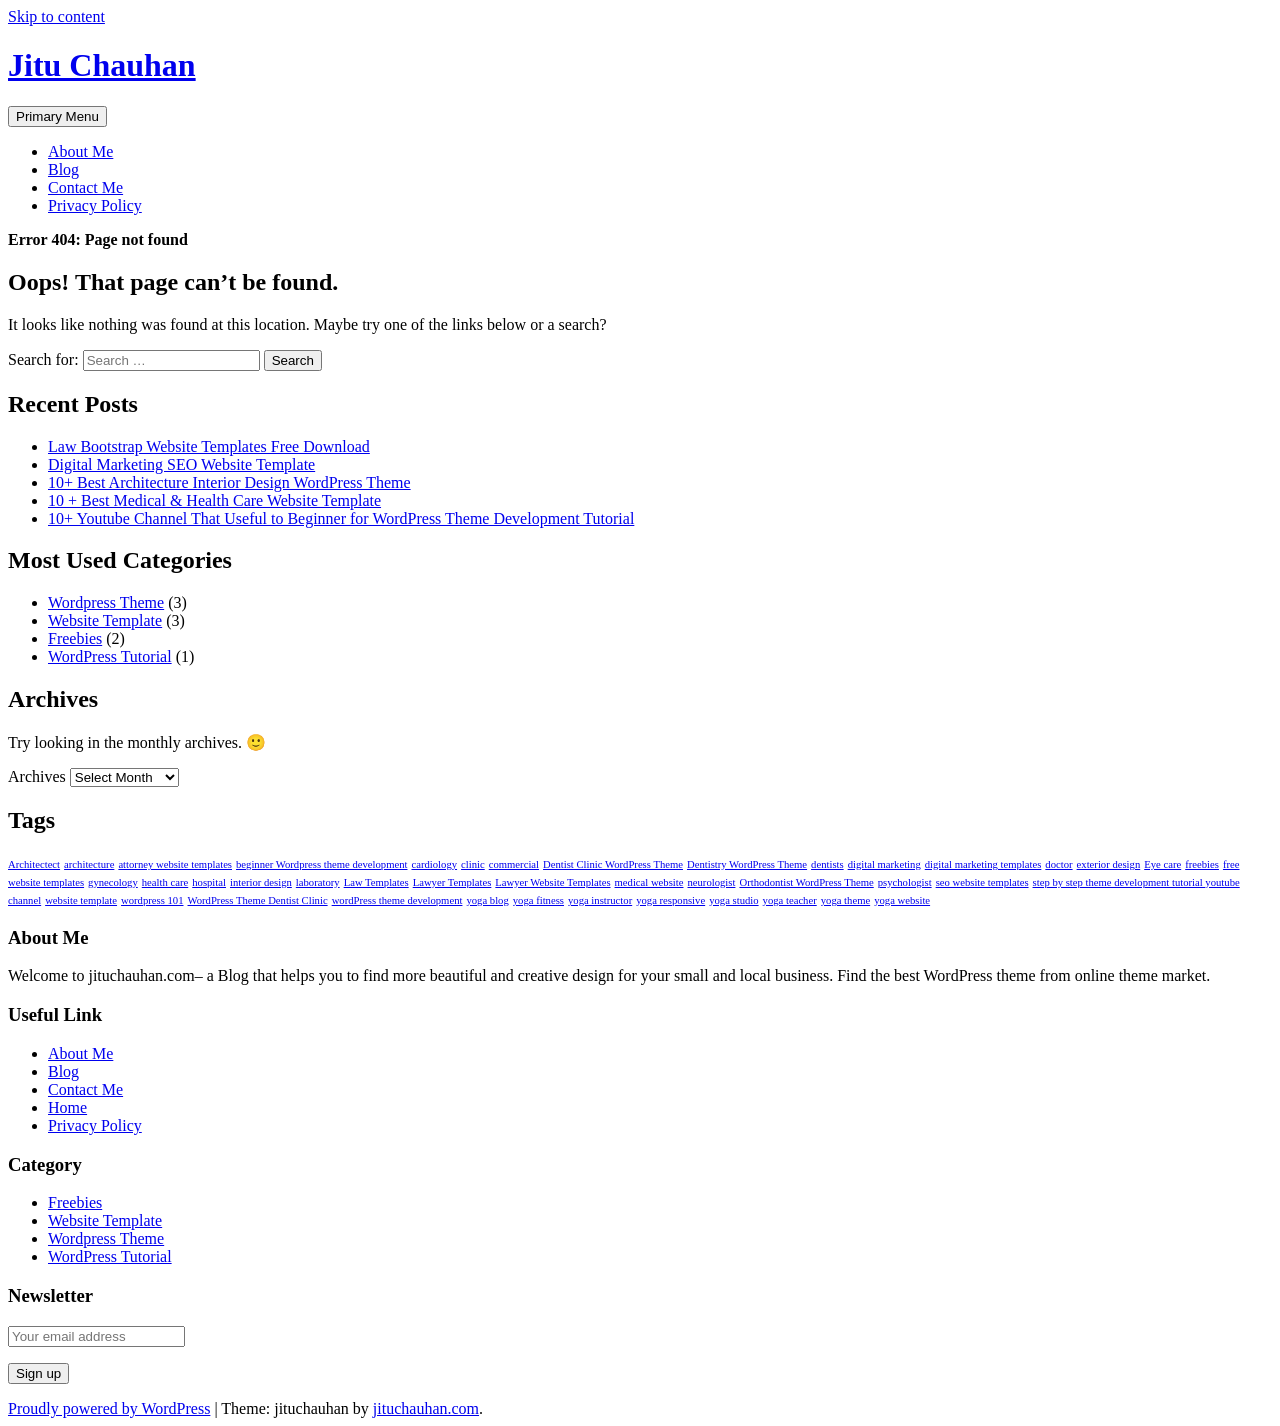
<file: samples/concept/src/public/pages/index.html>
<!DOCTYPE html>
    <html lang="en-US" prefix="og: http://ogp.me/ns#">

    <head>
    	
   
        <meta name="google-site-verification" content="4KqxXLPDRgArLiUh4ZFZ0BLFW6n7QN0jibkjD7lBNMg" />
        <meta charset="UTF-8">
        <meta name="viewport" content="width=device-width, initial-scale=1">
        <link rel="profile" href="http://gmpg.org/xfn/11">
        <link href="https://fonts.googleapis.com/css?family=Open+Sans:300,400,400i,600,600i,700,700i,800" rel="stylesheet">
        <title>Concept - Bootstrap 4 Admin Dashboard Template</title>

 
<meta name="robots" content="noindex,follow"/>
<meta property="og:locale" content="en_US" />
<meta property="og:type" content="object" />
<meta property="og:title" content="Page not found - Jitu Chauhan" />
<meta property="og:site_name" content="Jitu Chauhan" />
<meta name="twitter:card" content="summary" />
<meta name="twitter:title" content="Page not found - Jitu Chauhan" />
<script type='application/ld+json'>{"@context":"https:\/\/schema.org","@type":"Person","url":"https:\/\/jituchauhan.com\/","sameAs":[],"@id":"#person","name":"Jitu Chauhan"}</script>
<script type='application/ld+json'>{"@context":"https:\/\/schema.org","@type":"BreadcrumbList","itemListElement":[{"@type":"ListItem","position":1,"item":{"@id":"https:\/\/jituchauhan.com\/","name":"Home"}},{"@type":"ListItem","position":2,"item":{"@id":null,"name":"Error 404: Page not found"}}]}</script>
<!-- / Yoast SEO plugin. -->

<link rel='dns-prefetch' href='//maxcdn.bootstrapcdn.com' />
<link rel='dns-prefetch' href='//s.w.org' />
<link rel="alternate" type="application/rss+xml" title="Jitu Chauhan &raquo; Feed" href="https://jituchauhan.com/feed/" />
<link rel="alternate" type="application/rss+xml" title="Jitu Chauhan &raquo; Comments Feed" href="https://jituchauhan.com/comments/feed/" />
		<script type="text/javascript">
			window._wpemojiSettings = {"baseUrl":"https:\/\/s.w.org\/images\/core\/emoji\/11\/72x72\/","ext":".png","svgUrl":"https:\/\/s.w.org\/images\/core\/emoji\/11\/svg\/","svgExt":".svg","source":{"concatemoji":"https:\/\/jituchauhan.com\/wp-includes\/js\/wp-emoji-release.min.js?ver=4.9.8"}};
			!function(a,b,c){function d(a,b){var c=String.fromCharCode;l.clearRect(0,0,k.width,k.height),l.fillText(c.apply(this,a),0,0);var d=k.toDataURL();l.clearRect(0,0,k.width,k.height),l.fillText(c.apply(this,b),0,0);var e=k.toDataURL();return d===e}function e(a){var b;if(!l||!l.fillText)return!1;switch(l.textBaseline="top",l.font="600 32px Arial",a){case"flag":return!(b=d([55356,56826,55356,56819],[55356,56826,8203,55356,56819]))&&(b=d([55356,57332,56128,56423,56128,56418,56128,56421,56128,56430,56128,56423,56128,56447],[55356,57332,8203,56128,56423,8203,56128,56418,8203,56128,56421,8203,56128,56430,8203,56128,56423,8203,56128,56447]),!b);case"emoji":return b=d([55358,56760,9792,65039],[55358,56760,8203,9792,65039]),!b}return!1}function f(a){var c=b.createElement("script");c.src=a,c.defer=c.type="text/javascript",b.getElementsByTagName("head")[0].appendChild(c)}var g,h,i,j,k=b.createElement("canvas"),l=k.getContext&&k.getContext("2d");for(j=Array("flag","emoji"),c.supports={everything:!0,everythingExceptFlag:!0},i=0;i<j.length;i++)c.supports[j[i]]=e(j[i]),c.supports.everything=c.supports.everything&&c.supports[j[i]],"flag"!==j[i]&&(c.supports.everythingExceptFlag=c.supports.everythingExceptFlag&&c.supports[j[i]]);c.supports.everythingExceptFlag=c.supports.everythingExceptFlag&&!c.supports.flag,c.DOMReady=!1,c.readyCallback=function(){c.DOMReady=!0},c.supports.everything||(h=function(){c.readyCallback()},b.addEventListener?(b.addEventListener("DOMContentLoaded",h,!1),a.addEventListener("load",h,!1)):(a.attachEvent("onload",h),b.attachEvent("onreadystatechange",function(){"complete"===b.readyState&&c.readyCallback()})),g=c.source||{},g.concatemoji?f(g.concatemoji):g.wpemoji&&g.twemoji&&(f(g.twemoji),f(g.wpemoji)))}(window,document,window._wpemojiSettings);
		</script>
		<style type="text/css">
img.wp-smiley,
img.emoji {
	display: inline !important;
	border: none !important;
	box-shadow: none !important;
	height: 1em !important;
	width: 1em !important;
	margin: 0 .07em !important;
	vertical-align: -0.1em !important;
	background: none !important;
	padding: 0 !important;
}
</style>
<link rel='stylesheet' id='contact-form-7-css'  href='https://jituchauhan.com/wp-content/plugins/contact-form-7/includes/css/styles.css?ver=5.0.3' type='text/css' media='all' />
<link rel='stylesheet' id='bootstrap-css'  href='https://jituchauhan.com/wp-content/themes/jituchauhan/css/bootstrap.min.css?ver=3.3.7' type='text/css' media='all' />
<link rel='stylesheet' id='jituchauhan-style-css'  href='https://jituchauhan.com/wp-content/themes/jituchauhan/style.css?ver=4.9.8' type='text/css' media='all' />
<link rel='stylesheet' id='wpb-fa-css'  href='https://maxcdn.bootstrapcdn.com/font-awesome/4.4.0/css/font-awesome.min.css?ver=4.9.8' type='text/css' media='all' />
<link rel='stylesheet' id='addtoany-css'  href='https://jituchauhan.com/wp-content/plugins/add-to-any/addtoany.min.css?ver=1.14' type='text/css' media='all' />
<style id='addtoany-inline-css' type='text/css'>
@media screen and (min-width:981px){
.a2a_floating_style.a2a_default_style{display:none;}
}
</style>
<script type='text/javascript' src='https://jituchauhan.com/wp-includes/js/jquery/jquery.js?ver=1.12.4'></script>
<script type='text/javascript' src='https://jituchauhan.com/wp-includes/js/jquery/jquery-migrate.min.js?ver=1.4.1'></script>
<script type='text/javascript' src='https://jituchauhan.com/wp-content/plugins/add-to-any/addtoany.min.js?ver=1.0'></script>
<link rel='https://api.w.org/' href='https://jituchauhan.com/wp-json/' />
<link rel="EditURI" type="application/rsd+xml" title="RSD" href="https://jituchauhan.com/xmlrpc.php?rsd" />
<link rel="wlwmanifest" type="application/wlwmanifest+xml" href="https://jituchauhan.com/wp-includes/wlwmanifest.xml" /> 
<meta name="generator" content="WordPress 4.9.8" />

<script data-cfasync="false">
window.a2a_config=window.a2a_config||{};a2a_config.callbacks=[];a2a_config.overlays=[];a2a_config.templates={};
a2a_config.icon_color="unset,#ffffff";
(function(d,s,a,b){a=d.createElement(s);b=d.getElementsByTagName(s)[0];a.async=1;a.src="https://static.addtoany.com/menu/page.js";b.parentNode.insertBefore(a,b);})(document,"script");
</script>
	<script>
		  (function(i,s,o,g,r,a,m){i['GoogleAnalyticsObject']=r;i[r]=i[r]||function(){
		  (i[r].q=i[r].q||[]).push(arguments)},i[r].l=1*new Date();a=s.createElement(o),
		  m=s.getElementsByTagName(o)[0];a.async=1;a.src=g;m.parentNode.insertBefore(a,m)
		  })(window,document,'script','https://www.google-analytics.com/analytics.js','ga');
		
		  ga('create', 'UA-92805225-1', 'auto');
		  ga('send', 'pageview');

	</script>
        
        


    <link rel="stylesheet" type="text/css" href="http://jituchauhan.com/wp-content/plugins/template-help-featured-templates/css/style.css" />
    <link rel="stylesheet" type="text/css" href="http://jituchauhan.com/wp-content/plugins/template-help-featured-templates/css/preview.css" />
    <script type="text/javascript">
        function html_entity_decode(str) {
            var ta = document.createElement("textarea");
            ta.innerHTML=str.replace(/</g,"&lt;").replace(/>/g,"&gt;");
            toReturn = ta.value;
            ta = null;
            return toReturn
        }
    </script>
    <link rel="icon" href="https://jituchauhan.com/wp-content/uploads/2017/07/cropped-jituchauhan-32x32.png" sizes="32x32" />
<link rel="icon" href="https://jituchauhan.com/wp-content/uploads/2017/07/cropped-jituchauhan-192x192.png" sizes="192x192" />
<link rel="apple-touch-icon-precomposed" href="https://jituchauhan.com/wp-content/uploads/2017/07/cropped-jituchauhan-180x180.png" />
<meta name="msapplication-TileImage" content="https://jituchauhan.com/wp-content/uploads/2017/07/cropped-jituchauhan-270x270.png" />
		<!-- Google AdSense Ad --->
		<script async src="//pagead2.googlesyndication.com/pagead/js/adsbygoogle.js"></script>
<script>
  (adsbygoogle = window.adsbygoogle || []).push({
    google_ad_client: "ca-pub-2256645353903872",
    enable_page_level_ads: true
  });
</script>
    </head>

    <body class="error404 wp-custom-logo hfeed">
    	
        <div id="page" class="site">
            <div class="header">
                <div class="container">
                <div class="row">
                        <a class="skip-link screen-reader-text" href="#content">
                            Skip to content                        </a>
                        <header id="masthead" class="site-header" role="banner">
                        
                        	
                            <div class="col-md-4">
                                <div class="site-branding">
                                	
                                                                            <h1 class="site-title"><a href="https://jituchauhan.com/" rel="home">Jitu Chauhan</a></h1>
                                                                        </div>
                                <!-- .site-branding -->
                            </div>
                            <div class="col-md-8">
                                <nav id="site-navigation" class="main-navigation" role="navigation">
                                    <button class="menu-toggle" aria-controls="primary-menu" aria-expanded="false">
                                        Primary Menu                                    </button>
                                    <div class="menu-primary-menu-container"><ul id="primary-menu" class="menu"><li id="menu-item-7" class="menu-item menu-item-type-post_type menu-item-object-page menu-item-7"><a href="https://jituchauhan.com/about-me/">About Me</a></li>
<li id="menu-item-403" class="menu-item menu-item-type-post_type menu-item-object-page menu-item-403"><a href="https://jituchauhan.com/blog/">Blog</a></li>
<li id="menu-item-176" class="menu-item menu-item-type-post_type menu-item-object-page menu-item-176"><a href="https://jituchauhan.com/contact-me/">Contact Me</a></li>
<li id="menu-item-359" class="menu-item menu-item-type-post_type menu-item-object-page menu-item-359"><a href="https://jituchauhan.com/privacy-policy/">Privacy Policy</a></li>
</ul></div>                                </nav>
                                <!-- #site-navigation -->
                            </div>
                        </header>
                        <!-- #masthead -->
                    </div>
            </div>
            </div>

			<div class="container"><div class="row"><div class="col-md-12"><p id="breadcrumbs" class="breadcrumbs"><span><strong class="breadcrumb_last">Error 404: Page not found</strong></span></span></p></div></div></div>

            <div class="wrapper">
                <div class="container">
                    
                    <div id="content" class="site-content">
                        <div class="row">
			
	<div id="primary" class="content-area">
		<main id="main" class="site-main" role="main">

			<section class="error-404 not-found">
				<header class="page-header">
					<h1 class="page-title">Oops! That page can&rsquo;t be found.</h1>
				</header><!-- .page-header -->

				<div class="page-content">
					<p>It looks like nothing was found at this location. Maybe try one of the links below or a search?</p>

					<form role="search" method="get" class="search-form" action="https://jituchauhan.com/">
				<label>
					<span class="screen-reader-text">Search for:</span>
					<input type="search" class="search-field" placeholder="Search &hellip;" value="" name="s" />
				</label>
				<input type="submit" class="search-submit" value="Search" />
			</form>		<div class="widget widget_recent_entries">		<h2 class="widgettitle">Recent Posts</h2>		<ul>
											<li>
					<a href="https://jituchauhan.com/law-bootstrap-website-templates-free-download/">Law Bootstrap Website Templates Free Download</a>
									</li>
											<li>
					<a href="https://jituchauhan.com/digital-marketing-seo-website-template/">Digital Marketing SEO Website Template</a>
									</li>
											<li>
					<a href="https://jituchauhan.com/10-best-architecture-interior-design-wordpress-theme/">10+ Best Architecture Interior Design WordPress Theme</a>
									</li>
											<li>
					<a href="https://jituchauhan.com/10-best-medical-health-care-website-template/">10 + Best Medical &#038; Health Care Website Template</a>
									</li>
											<li>
					<a href="https://jituchauhan.com/10-youtube-channel-that-useful-to-beginner-for-wordpress-theme-development-tutorial/">10+ Youtube Channel That Useful to Beginner for WordPress Theme Development Tutorial</a>
									</li>
					</ul>
		</div>
					<div class="widget widget_categories">
						<h2 class="widget-title">Most Used Categories</h2>
						<ul>
							<li class="cat-item cat-item-3"><a href="https://jituchauhan.com/category/wordpress-theme/" title="Premium WordPress Theme">Wordpress Theme</a> (3)
</li>
	<li class="cat-item cat-item-22"><a href="https://jituchauhan.com/category/website-template/" >Website Template</a> (3)
</li>
	<li class="cat-item cat-item-48"><a href="https://jituchauhan.com/category/freebies/" title="Start your website easily with free bootstrap website templates.">Freebies</a> (2)
</li>
	<li class="cat-item cat-item-13"><a href="https://jituchauhan.com/category/wordpress-tutorial/" title="Helpful Links for WordPress Beginner.">WordPress Tutorial</a> (1)
</li>
						</ul>
					</div><!-- .widget -->

					<div class="widget widget_archive"><h2 class="widgettitle">Archives</h2><p>Try looking in the monthly archives. 🙂</p>		<label class="screen-reader-text" for="archives-dropdown--1">Archives</label>
		<select id="archives-dropdown--1" name="archive-dropdown" onchange='document.location.href=this.options[this.selectedIndex].value;'>
			
			<option value="">Select Month</option>
				<option value='https://jituchauhan.com/2017/07/'> July 2017 </option>
	<option value='https://jituchauhan.com/2017/05/'> May 2017 </option>
	<option value='https://jituchauhan.com/2017/03/'> March 2017 </option>
	<option value='https://jituchauhan.com/2017/02/'> February 2017 </option>
	<option value='https://jituchauhan.com/2017/01/'> January 2017 </option>

		</select>
		</div><div class="widget widget_tag_cloud"><h2 class="widgettitle">Tags</h2><div class="tagcloud"><a href="https://jituchauhan.com/tag/architectect/" class="tag-cloud-link tag-link-44 tag-link-position-1" style="font-size: 8pt;" aria-label="Architectect (1 item)">Architectect</a>
<a href="https://jituchauhan.com/tag/architecture/" class="tag-cloud-link tag-link-43 tag-link-position-2" style="font-size: 8pt;" aria-label="architecture (1 item)">architecture</a>
<a href="https://jituchauhan.com/tag/attorney-website-templates/" class="tag-cloud-link tag-link-57 tag-link-position-3" style="font-size: 8pt;" aria-label="attorney website templates (1 item)">attorney website templates</a>
<a href="https://jituchauhan.com/tag/beginner-wordpress-theme-development/" class="tag-cloud-link tag-link-20 tag-link-position-4" style="font-size: 8pt;" aria-label="beginner Wordpress theme development (1 item)">beginner Wordpress theme development</a>
<a href="https://jituchauhan.com/tag/cardiology/" class="tag-cloud-link tag-link-40 tag-link-position-5" style="font-size: 8pt;" aria-label="cardiology (1 item)">cardiology</a>
<a href="https://jituchauhan.com/tag/clinic/" class="tag-cloud-link tag-link-28 tag-link-position-6" style="font-size: 8pt;" aria-label="clinic (1 item)">clinic</a>
<a href="https://jituchauhan.com/tag/commercial/" class="tag-cloud-link tag-link-47 tag-link-position-7" style="font-size: 8pt;" aria-label="commercial (1 item)">commercial</a>
<a href="https://jituchauhan.com/tag/dentist-clinic-wordpress-theme/" class="tag-cloud-link tag-link-15 tag-link-position-8" style="font-size: 8pt;" aria-label="Dentist Clinic WordPress Theme (1 item)">Dentist Clinic WordPress Theme</a>
<a href="https://jituchauhan.com/tag/dentistry-wordpress-theme/" class="tag-cloud-link tag-link-14 tag-link-position-9" style="font-size: 8pt;" aria-label="Dentistry WordPress Theme (1 item)">Dentistry WordPress Theme</a>
<a href="https://jituchauhan.com/tag/dentists/" class="tag-cloud-link tag-link-41 tag-link-position-10" style="font-size: 8pt;" aria-label="dentists (1 item)">dentists</a>
<a href="https://jituchauhan.com/tag/digital-marketing/" class="tag-cloud-link tag-link-50 tag-link-position-11" style="font-size: 8pt;" aria-label="digital marketing (1 item)">digital marketing</a>
<a href="https://jituchauhan.com/tag/digital-marketing-templates/" class="tag-cloud-link tag-link-53 tag-link-position-12" style="font-size: 8pt;" aria-label="digital marketing templates (1 item)">digital marketing templates</a>
<a href="https://jituchauhan.com/tag/doctor/" class="tag-cloud-link tag-link-30 tag-link-position-13" style="font-size: 8pt;" aria-label="doctor (1 item)">doctor</a>
<a href="https://jituchauhan.com/tag/exterior-design/" class="tag-cloud-link tag-link-46 tag-link-position-14" style="font-size: 8pt;" aria-label="exterior design (1 item)">exterior design</a>
<a href="https://jituchauhan.com/tag/eye-care/" class="tag-cloud-link tag-link-37 tag-link-position-15" style="font-size: 8pt;" aria-label="Eye care (1 item)">Eye care</a>
<a href="https://jituchauhan.com/tag/freebies/" class="tag-cloud-link tag-link-52 tag-link-position-16" style="font-size: 8pt;" aria-label="freebies (1 item)">freebies</a>
<a href="https://jituchauhan.com/tag/free-website-templates/" class="tag-cloud-link tag-link-51 tag-link-position-17" style="font-size: 8pt;" aria-label="free website templates (1 item)">free website templates</a>
<a href="https://jituchauhan.com/tag/gynecology/" class="tag-cloud-link tag-link-38 tag-link-position-18" style="font-size: 8pt;" aria-label="gynecology (1 item)">gynecology</a>
<a href="https://jituchauhan.com/tag/health-care/" class="tag-cloud-link tag-link-35 tag-link-position-19" style="font-size: 8pt;" aria-label="health care (1 item)">health care</a>
<a href="https://jituchauhan.com/tag/hospital/" class="tag-cloud-link tag-link-29 tag-link-position-20" style="font-size: 8pt;" aria-label="hospital (1 item)">hospital</a>
<a href="https://jituchauhan.com/tag/interior-design/" class="tag-cloud-link tag-link-45 tag-link-position-21" style="font-size: 8pt;" aria-label="interior design (1 item)">interior design</a>
<a href="https://jituchauhan.com/tag/laboratory/" class="tag-cloud-link tag-link-36 tag-link-position-22" style="font-size: 8pt;" aria-label="laboratory (1 item)">laboratory</a>
<a href="https://jituchauhan.com/tag/law-templates/" class="tag-cloud-link tag-link-54 tag-link-position-23" style="font-size: 8pt;" aria-label="Law Templates (1 item)">Law Templates</a>
<a href="https://jituchauhan.com/tag/lawyer-templates/" class="tag-cloud-link tag-link-56 tag-link-position-24" style="font-size: 8pt;" aria-label="Lawyer Templates (1 item)">Lawyer Templates</a>
<a href="https://jituchauhan.com/tag/lawyer-website-templates/" class="tag-cloud-link tag-link-55 tag-link-position-25" style="font-size: 8pt;" aria-label="Lawyer Website Templates (1 item)">Lawyer Website Templates</a>
<a href="https://jituchauhan.com/tag/medical-website/" class="tag-cloud-link tag-link-32 tag-link-position-26" style="font-size: 8pt;" aria-label="medical website (1 item)">medical website</a>
<a href="https://jituchauhan.com/tag/neurologist/" class="tag-cloud-link tag-link-39 tag-link-position-27" style="font-size: 8pt;" aria-label="neurologist (1 item)">neurologist</a>
<a href="https://jituchauhan.com/tag/orthodontist-wordpress-theme/" class="tag-cloud-link tag-link-17 tag-link-position-28" style="font-size: 8pt;" aria-label="Orthodontist WordPress Theme (1 item)">Orthodontist WordPress Theme</a>
<a href="https://jituchauhan.com/tag/psychologist/" class="tag-cloud-link tag-link-42 tag-link-position-29" style="font-size: 8pt;" aria-label="psychologist (1 item)">psychologist</a>
<a href="https://jituchauhan.com/tag/seo-website-templates/" class="tag-cloud-link tag-link-49 tag-link-position-30" style="font-size: 8pt;" aria-label="seo website templates (1 item)">seo website templates</a>
<a href="https://jituchauhan.com/tag/step-by-step-theme-development-tutorial-youtube-channel/" class="tag-cloud-link tag-link-21 tag-link-position-31" style="font-size: 8pt;" aria-label="step by step theme development tutorial youtube channel (1 item)">step by step theme development tutorial youtube channel</a>
<a href="https://jituchauhan.com/tag/website-template/" class="tag-cloud-link tag-link-34 tag-link-position-32" style="font-size: 8pt;" aria-label="website template (1 item)">website template</a>
<a href="https://jituchauhan.com/tag/wordpress-101/" class="tag-cloud-link tag-link-19 tag-link-position-33" style="font-size: 8pt;" aria-label="wordpress 101 (1 item)">wordpress 101</a>
<a href="https://jituchauhan.com/tag/wordpress-theme-dentist-clinic/" class="tag-cloud-link tag-link-16 tag-link-position-34" style="font-size: 8pt;" aria-label="WordPress Theme Dentist Clinic (1 item)">WordPress Theme Dentist Clinic</a>
<a href="https://jituchauhan.com/tag/wordpress-theme-development/" class="tag-cloud-link tag-link-18 tag-link-position-35" style="font-size: 8pt;" aria-label="wordPress theme development (1 item)">wordPress theme development</a>
<a href="https://jituchauhan.com/tag/yoga-blog/" class="tag-cloud-link tag-link-9 tag-link-position-36" style="font-size: 8pt;" aria-label="yoga blog (1 item)">yoga blog</a>
<a href="https://jituchauhan.com/tag/yoga-fitness/" class="tag-cloud-link tag-link-11 tag-link-position-37" style="font-size: 8pt;" aria-label="yoga fitness (1 item)">yoga fitness</a>
<a href="https://jituchauhan.com/tag/yoga-instructor/" class="tag-cloud-link tag-link-6 tag-link-position-38" style="font-size: 8pt;" aria-label="yoga instructor (1 item)">yoga instructor</a>
<a href="https://jituchauhan.com/tag/yoga-responsive/" class="tag-cloud-link tag-link-5 tag-link-position-39" style="font-size: 8pt;" aria-label="yoga responsive (1 item)">yoga responsive</a>
<a href="https://jituchauhan.com/tag/yoga-studio/" class="tag-cloud-link tag-link-7 tag-link-position-40" style="font-size: 8pt;" aria-label="yoga studio (1 item)">yoga studio</a>
<a href="https://jituchauhan.com/tag/yoga-teacher/" class="tag-cloud-link tag-link-4 tag-link-position-41" style="font-size: 8pt;" aria-label="yoga teacher (1 item)">yoga teacher</a>
<a href="https://jituchauhan.com/tag/yoga-theme/" class="tag-cloud-link tag-link-8 tag-link-position-42" style="font-size: 8pt;" aria-label="yoga theme (1 item)">yoga theme</a>
<a href="https://jituchauhan.com/tag/yoga-website/" class="tag-cloud-link tag-link-10 tag-link-position-43" style="font-size: 8pt;" aria-label="yoga website (1 item)">yoga website</a></div>
</div>
				</div><!-- .page-content -->
			</section><!-- .error-404 -->

		</main><!-- #main -->
	</div><!-- #primary -->


    </div><!-- #content -->

   
</div><!-- #page -->

</div>

<div class="footer">
    	<div class="container">
        <div class="row">
		 				<div id="text-2" class="widget-container widget_text col-md-3"><h3 class="widget-title">About Me</h3>			<div class="textwidget"><p>Welcome to jituchauhan.com– a Blog that helps you to find more beautiful and creative design for your small and local business. Find the best WordPress theme from online theme market.</p>
</div>
		</div><div id="pages-2" class="widget-container widget_pages col-md-3"><h3 class="widget-title">Useful Link</h3>		<ul>
			<li class="page_item page-item-5"><a href="https://jituchauhan.com/about-me/">About Me</a></li>
<li class="page_item page-item-222"><a href="https://jituchauhan.com/blog/">Blog</a></li>
<li class="page_item page-item-174"><a href="https://jituchauhan.com/contact-me/">Contact Me</a></li>
<li class="page_item page-item-361"><a href="https://jituchauhan.com/home/">Home</a></li>
<li class="page_item page-item-241"><a href="https://jituchauhan.com/privacy-policy/">Privacy Policy</a></li>
		</ul>
		</div><div id="categories-3" class="widget-container widget_categories col-md-3"><h3 class="widget-title">Category</h3>		<ul>
	<li class="cat-item cat-item-48"><a href="https://jituchauhan.com/category/freebies/" title="Start your website easily with free bootstrap website templates.">Freebies</a>
</li>
	<li class="cat-item cat-item-22"><a href="https://jituchauhan.com/category/website-template/" >Website Template</a>
</li>
	<li class="cat-item cat-item-3"><a href="https://jituchauhan.com/category/wordpress-theme/" title="Premium WordPress Theme">Wordpress Theme</a>
</li>
	<li class="cat-item cat-item-13"><a href="https://jituchauhan.com/category/wordpress-tutorial/" title="Helpful Links for WordPress Beginner.">WordPress Tutorial</a>
</li>
		</ul>
</div><div id="mc4wp_form_widget-3" class="widget-container widget_mc4wp_form_widget col-md-3"><h3 class="widget-title">Newsletter</h3><script>(function() {
	if (!window.mc4wp) {
		window.mc4wp = {
			listeners: [],
			forms    : {
				on: function (event, callback) {
					window.mc4wp.listeners.push({
						event   : event,
						callback: callback
					});
				}
			}
		}
	}
})();
</script><!-- MailChimp for WordPress v4.2.4 - https://wordpress.org/plugins/mailchimp-for-wp/ --><form id="mc4wp-form-1" class="mc4wp-form mc4wp-form-277" method="post" data-id="277" data-name="Subscriber For Update" ><div class="mc4wp-form-fields"><p>
	<label></label>
	<input type="email" name="EMAIL" placeholder="Your email address" required/>
</p>

<p>
	<input type="submit" value="Sign up" />
</p></div><label style="display: none !important;">Leave this field empty if you're human: <input type="text" name="_mc4wp_honeypot" value="" tabindex="-1" autocomplete="off" /></label><input type="hidden" name="_mc4wp_timestamp" value="1541623610" /><input type="hidden" name="_mc4wp_form_id" value="277" /><input type="hidden" name="_mc4wp_form_element_id" value="mc4wp-form-1" /><div class="mc4wp-response"></div></form><!-- / MailChimp for WordPress Plugin --></div>		 			</div>
    		<div class="row">
    			<div class="col-lg-12 col-md-12 col-sm-12 col-xs-12">
    				 <footer id="colophon" class="site-footer" role="contentinfo">
        <div class="site-info">
            <a href="https://wordpress.org/">Proudly powered by WordPress</a>
            <span class="sep"> | </span>
            Theme: jituchauhan by <a href="http://jituchauhan.com/" rel="designer" class="">jituchauhan.com</a>.        </div><!-- .site-info -->
         	
    </footer><!-- #colophon -->
    			</div>
    		</div>
    	</div>
</div>
<div class="a2a_kit a2a_kit_size_32 a2a_floating_style a2a_default_style" style="bottom:0px;left:0px;background-color:transparent;"><a class="a2a_button_facebook" href="https://www.addtoany.com/add_to/facebook?linkurl=https%3A%2F%2Fjituchauhan.com%2Finfluence%2Flandingpage%2Finfluence%2Fpages%2Findex.html&amp;linkname=Page%20not%20found%20-%20Jitu%20Chauhan" title="Facebook" rel="nofollow noopener" target="_blank"></a><a class="a2a_button_twitter" href="https://www.addtoany.com/add_to/twitter?linkurl=https%3A%2F%2Fjituchauhan.com%2Finfluence%2Flandingpage%2Finfluence%2Fpages%2Findex.html&amp;linkname=Page%20not%20found%20-%20Jitu%20Chauhan" title="Twitter" rel="nofollow noopener" target="_blank"></a><a class="a2a_button_google_plus" href="https://www.addtoany.com/add_to/google_plus?linkurl=https%3A%2F%2Fjituchauhan.com%2Finfluence%2Flandingpage%2Finfluence%2Fpages%2Findex.html&amp;linkname=Page%20not%20found%20-%20Jitu%20Chauhan" title="Google+" rel="nofollow noopener" target="_blank"></a><a class="a2a_button_pinterest" href="https://www.addtoany.com/add_to/pinterest?linkurl=https%3A%2F%2Fjituchauhan.com%2Finfluence%2Flandingpage%2Finfluence%2Fpages%2Findex.html&amp;linkname=Page%20not%20found%20-%20Jitu%20Chauhan" title="Pinterest" rel="nofollow noopener" target="_blank"></a><a class="a2a_button_linkedin" href="https://www.addtoany.com/add_to/linkedin?linkurl=https%3A%2F%2Fjituchauhan.com%2Finfluence%2Flandingpage%2Finfluence%2Fpages%2Findex.html&amp;linkname=Page%20not%20found%20-%20Jitu%20Chauhan" title="LinkedIn" rel="nofollow noopener" target="_blank"></a><a class="a2a_dd addtoany_share_save addtoany_share" href="https://www.addtoany.com/share"></a></div><script>(function() {function addEventListener(element,event,handler) {
	if(element.addEventListener) {
		element.addEventListener(event,handler, false);
	} else if(element.attachEvent){
		element.attachEvent('on'+event,handler);
	}
}function maybePrefixUrlField() {
	if(this.value.trim() !== '' && this.value.indexOf('http') !== 0) {
		this.value = "http://" + this.value;
	}
}

var urlFields = document.querySelectorAll('.mc4wp-form input[type="url"]');
if( urlFields && urlFields.length > 0 ) {
	for( var j=0; j < urlFields.length; j++ ) {
		addEventListener(urlFields[j],'blur',maybePrefixUrlField);
	}
}/* test if browser supports date fields */
var testInput = document.createElement('input');
testInput.setAttribute('type', 'date');
if( testInput.type !== 'date') {

	/* add placeholder & pattern to all date fields */
	var dateFields = document.querySelectorAll('.mc4wp-form input[type="date"]');
	for(var i=0; i<dateFields.length; i++) {
		if(!dateFields[i].placeholder) {
			dateFields[i].placeholder = 'YYYY-MM-DD';
		}
		if(!dateFields[i].pattern) {
			dateFields[i].pattern = '[0-9]{4}-(0[1-9]|1[012])-(0[1-9]|1[0-9]|2[0-9]|3[01])';
		}
	}
}

})();</script><script type='text/javascript'>
/* <![CDATA[ */
var wpcf7 = {"apiSettings":{"root":"https:\/\/jituchauhan.com\/wp-json\/contact-form-7\/v1","namespace":"contact-form-7\/v1"},"recaptcha":{"messages":{"empty":"Please verify that you are not a robot."}}};
/* ]]> */
</script>
<script type='text/javascript' src='https://jituchauhan.com/wp-content/plugins/contact-form-7/includes/js/scripts.js?ver=5.0.3'></script>
<script type='text/javascript' src='https://jituchauhan.com/wp-content/themes/jituchauhan/js/bootstrap.min.js?ver=3.3.7'></script>
<script type='text/javascript' src='https://jituchauhan.com/wp-content/themes/jituchauhan/js/navigation.js?ver=20151215'></script>
<script type='text/javascript' src='https://jituchauhan.com/wp-content/themes/jituchauhan/js/skip-link-focus-fix.js?ver=20151215'></script>
<script type='text/javascript' src='https://jituchauhan.com/wp-includes/js/wp-embed.min.js?ver=4.9.8'></script>
<script type='text/javascript'>
/* <![CDATA[ */
var mc4wp_forms_config = [];
/* ]]> */
</script>
<script type='text/javascript' src='https://jituchauhan.com/wp-content/plugins/mailchimp-for-wp/assets/js/forms-api.min.js?ver=4.2.4'></script>
<!--[if lte IE 9]>
<script type='text/javascript' src='https://jituchauhan.com/wp-content/plugins/mailchimp-for-wp/assets/js/third-party/placeholders.min.js?ver=4.2.4'></script>
<![endif]-->

</body>
</html>
</file>
<file: samples/concept/src/public/assets/vendor/fonts/circular-std/style.css>
/* #### Generated By: http://www.cufonfonts.com #### */

@font-face {
font-family: 'Circular Std Black';
font-style: normal;
font-weight: normal;
src: local('Circular Std Black'), url('CircularStd-Black.woff') format('woff');
}


@font-face {
font-family: 'Circular Std Book';
font-style: normal;
font-weight: normal;
src: local('Circular Std Book'), url('CircularStd-Book.woff') format('woff');
}


@font-face {
font-family: 'Circular Std Medium';
font-style: normal;
font-weight: normal;
src: local('Circular Std Medium'), url('CircularStd-Medium.woff') format('woff');
}


@font-face {
font-family: 'Circular Std Black Italic';
font-style: normal;
font-weight: normal;
src: local('Circular Std Black Italic'), url('CircularStd-BlackItalic.woff') format('woff');
}


@font-face {
font-family: 'Circular Std Bold';
font-style: normal;
font-weight: normal;
src: local('Circular Std Bold'), url('CircularStd-Bold.woff') format('woff');
}


@font-face {
font-family: 'Circular Std Bold Italic';
font-style: normal;
font-weight: normal;
src: local('Circular Std Bold Italic'), url('CircularStd-BoldItalic.woff') format('woff');
}


@font-face {
font-family: 'Circular Std Book Italic';
font-style: normal;
font-weight: normal;
src: local('Circular Std Book Italic'), url('CircularStd-BookItalic.woff') format('woff');
}


@font-face {
font-family: 'Circular Std Medium Italic';
font-style: normal;
font-weight: normal;
src: local('Circular Std Medium Italic'), url('CircularStd-MediumItalic.woff') format('woff');
}
</file>
<file: samples/concept/src/public/assets/libs/css/style.css>
@charset "UTF-8";
/**
 * Summary:
 *
 *  0. ELEMENT
 *      - 0.1. Body / Typography
 *      - 0.2. Type Elements
        - 0.3. Header
        - 0.4. Sidebar
        - 0.5. Container
        - 0.6. Pageheader
        - 0.7. Footer

   -------------------------

 *  1. Dashboard

 *      - 1.1. TYPE ELEMENT
 *      - 1.2. TYPE ELEMENT

   --------------------------

2. UI Elements

    - 2.1.  Alerts
    - 2.2.  Buttons
    - 2.3.  Cards
    - 2.4.  General
    - 2.5.  Modals
    - 2.6.  Notifications
    - 2.7.  Icon
    - 2.8.  Tabs
    - 2.9.  Accordions
    - 2.10. Typography
    - 2.11. Listgroup
    - 2.12. Multiselect
    - 2.13. Badge
    - 2.14. Pagination
    - 2.15. Switch Toogle
    - 2.16. Spinner


    ----------------------------

3. Charts

    - 3.1.  Chartist js
    - 3.2.  Sparklines
    - 3.3.  Chart.js
    - 3.4.  Morris.js
    - 3.5.  C3 Charts.js

     ----------------------------

4. Forms

    - 4.1.  Elements
    - 4.2.  Validations
    - 4.3.  Multiselect
    - 4.4.  Wizard
    - 4.5.  Input Mask
    - 4.6.  Summar Note text editor
    - 4.7.  Multi Upload


     ----------------------------


5. Tables

    - 5.1.  General
    - 5.2.  Data Tables
    - 5.3.  Table Filters



         ----------------------------


6. Pages

    - 6.1.   Blank Page
    - 6.2.   Blank Page Header
    - 6.3.   Login
    - 6.4.   Sign up
    - 6.5.   Forgot Password
    - 6.6.   Profile
    - 6.7.   Pricing
    - 6.8.   Timline
    - 6.9.   Calendar
    - 6.10.  Metrics
    - 6.11.  Media Object
    - 6.12.  Shortable / Nestable
    - 6.13.  404 Error






         ----------------------------

7. Email

    - 7.1.  Inbox
    - 7.2.  Email Detail
    - 7.3.  Email Compose
    - 7.4.  Message Chat

       ----------------------------


8. Layouts

    - 8.1. Primary Header
    - 8.2. Success Header
    - 8.3. Warning Header
    - 8.4. Danger Header
    - 8.5. Search Input
    - 8.6. Off Canvas Menu
    - 8.7. Without Left Sidebar
    - 8.8. Without Right Sidebar
    - 8.9. Without Both Sidebars
    - 8.10. Fixed Left Sidebar
    - 8.11. Boxed Layout
    - 8.12. Page Aside
    - 8.13. Collapsible Sidebar
    - 8.14. Sub Navigation



       ----------------------------


9. Maps

    - 9.1.  Google Map
    - 9.2.  Vector Map

       ----------------------------


10. Menu Level

    - 10.1.  Level 1
    - 10.2.  Level 2
   */


/* ==========================================================================
   0. ELEMENT
   ========================================================================== */


/* 0.1. Body / Typography
   ========================================================================== */

body {
    font-family: 'Circular Std Book';
    font-style: normal;
    font-weight: normal;
    font-size: 14px;
    color: #71748d;
    background-color: #efeff6;
    -webkit-font-smoothing: antialiased;
}

h1,
h2,
h3,
h4,
h5,
h6 {
    color: #3d405c;
    margin: 0px 0px 15px 0px;
    font-family: 'Circular Std Medium';
}

h1 {
    font-size: 34px;
}

h2 {
    font-size: 28px;
    line-height: 30px;
}

h3 {
    font-size: 20px;
}

h4 {
    font-size: 16px;
    line-height: 26px;
}

h5 {
    font-size: 15px;
    line-height: 26px;
}

h6 {
    font-size: 12px;
}

p {
    margin: 0px 0px 20px 0px;
}

p:last-child {
    margin: 0px;
}

a {
    color: #71748d;
}

a:hover {
    color: #ff407b;
    text-decoration: none;
}

a:active,
a:hover {
    outline: 0;
    text-decoration: none;
}

ol,
ul {}

ol li,
ul li {}

.lead {
    font-size: 1.25rem;
    font-weight: 300;
    color: #3d3f5d;
}


/*--------------------
 Form
---------------------*/

label {
    display: inline-block;
    max-width: 100%;
    margin-bottom: 5px;
    font-size: 15px;
    color: #71748d;
}

.form-control {
    display: block;
    width: 100%;
    font-size: 14px;
    line-height: 1.42857143;
    color: #71748d;
    background-color: #fff;
    background-image: none;
    border: 1px solid #d2d2e4;
    border-radius: 2px;
}

.form-control:focus {
    color: #71748d;
    background-color: #fff;
    border-color: #a7a7f0;
    outline: 0;
    box-shadow: 0 0 0 0.2rem rgba(214, 214, 255, .75);
}

input[type=file] {
    color: #71748d;
    background-color: #fff;
    border-color: #a7a7f0;
    outline: 0;
    box-shadow: 0 0 0 0.2rem rgba(214, 214, 255, .75);
}

.col-form-label {
    font-size: 15px;
}

input {}

button {}

button:focus {
    outline: 0;
}

select.form-control {
    color: #71748d;
    -webkit-appearance: none;
    -moz-appearance: none;
    background-position: 99% 52%;
    background-size: auto;
    background-repeat: no-repeat;
    background-image: url(/images/down-arrow.png);
    padding-right: 15px;
    border: 1px solid #d2d2e4;
    border-radius: 2px;
}

textarea.form-control {
    height: auto;
    color: #71748d;
    background-color: #fff;
    background-image: none;
    border: 1px solid #d2d2e4;
    border-radius: 2px;
    padding: 12px 16px;
}

input::-webkit-input-placeholder {
    color: #71748d !important;
}

input:focus::-webkit-input-placeholder {
    color: #5969ff !important;
}

textarea::-webkit-input-placeholder {
    color: #71748d !important;
}

textarea:focus::-webkit-input-placeholder {
    color: #5969ff !important;
}

button.btn {}

button.btn-default {}

button.btn-primary {}

address {}

.form-group {
    margin-bottom: 12px;
}

.form-control-lg {
    padding: 12px;
}


/* Custom-Chekbox
-------------------------------------------------------------- */

.custom-control {
    position: relative;
    min-height: 1.5rem;
    padding-left: 1.5rem;
}

.custom-control-input:checked~input[type="checkbox"] {
    background: #3d404e;
    border: #7f83a2 1px solid;
}

.custom-control-input {
    position: absolute;
    z-index: -1;
    opacity: 0;
}

.custom-control-label {
    margin-bottom: 0;
}

.custom-checkbox .custom-control-input:checked~.custom-control-label::before {
    background-color: #5969ff;
    border-color: #5969ff;
}

.custom-control-input:checked~.custom-control-label::before {
    color: #fff;
    background-color: #5969ff;
}

.custom-checkbox .custom-control-input:checked~.custom-control-label::after {}

.custom-control-label::after {
    position: absolute;
    top: 7px;
    left: 0;
    display: block;
    width: 1rem;
    height: 1rem;
    content: "";
    background-repeat: no-repeat;
    background-position: center center;
    background-size: 50% 50%;
}

.custom-control-label::before {
    position: absolute;
    top: 7px;
    left: 0;
    display: block;
    width: 1rem;
    height: 1rem;
    pointer-events: none;
    content: "";
    -webkit-user-select: none;
    -moz-user-select: none;
    -ms-user-select: none;
    user-select: none;
    background-color: #ffffff;
    border: 2px solid #d2d2e4;
}

.custom-radio .custom-control-input:checked~.custom-control-label::before {
    background-color: #5969ff;
    border-color: #5969ff;
}

.custom-control-input:disabled~.custom-control-label::before {
    background-color: #efeff6;
}

.custom-select-font-size {
    font-size: 14px;
}

.custom-control-input:focus~.custom-control-label::before {
    box-shadow: none;
}

.custom-valid.custom-control-input.is-valid:checked~.custom-control-label::before,
.was-validated .custom-control-input:valid:checked~.custom-control-label::before {
    background-color: #34ce57;
    border-color: #34ce57;
}

.custom-control-input.is-invalid~.custom-control-label::before,
.was-validated .custom-control-input:invalid~.custom-control-label::before {
    background-color: #ffdadd;
    border-color: #efa2a9;
}

.custom-control-input:disabled~.custom-control-label {
    color: #9295b0;
}

.custom-control-input.is-valid~.custom-control-label::before,
.was-validated .custom-control-input:valid~.custom-control-label::before {
    background-color: #c6ffd3;
    border: 2px solid #68df83;
}

.input-group-text {
    display: -ms-flexbox;
    display: flex;
    -ms-flex-align: center;
    align-items: center;
    padding: 10px;
    margin-bottom: 0;
    font-size: 14px;
    font-weight: 400;
    line-height: 1.5;
    color: #75748d;
    text-align: center;
    white-space: nowrap;
    background-color: #efeff6;
    border: 1px solid #d2d2e4;
    border-radius: 4px;
}

.section-block {
    margin: 16px 0px;
}

.section-title {
    font-weight: 500;
    margin-bottom: 5px;
}


/*-----------------------
Parsley Varifation
-------------------------*/

.parsley-errors-list.filled {
    margin-top: 10px;
    margin-bottom: 0;
    padding: 7px 29px;
    position: relative;
    background-color: #f96a6a;
    color: #FFF;
}


/*--------------------
 Padding / Margin
---------------------*/

.nopadding {
    padding: 0px;
}

.p-r-0 {
    padding-right: 0px;
}

.p-r-10 {
    padding-right: 10px;
}

.p-r-15 {
    padding-right: 15px;
}

.p-r-20 {
    padding-right: 20px;
}

.p-r-25 {
    padding-right: 25px;
}

.p-l-0 {
    padding-left: 0px;
}

.p-l-10 {
    padding-left: 10px;
}

.p-l-15 {
    padding-left: 15px;
}

.p-l-20 {
    padding-left: 20px;
}

.p-l-25 {
    padding-left: 25px;
}

.p-l-40 {
    padding-left: 40px;
}

.p-t-0 {
    padding-top: 0px;
}

.p-t-10 {
    padding-top: 10px;
}

.p-t-20 {
    padding-top: 20px;
}

.p-t-30 {
    padding-top: 30px;
}

.p-t-40 {
    padding-top: 40px;
}

.p-t-60 {
    padding-top: 60px;
}

.p-t-80 {
    padding-top: 80px;
}

.p-t-100 {
    padding-top: 100px;
}

.p-t-120 {
    padding-top: 120px;
}

.p-t-140 {
    padding-top: 140px;
}

.p-b-0 {
    padding-bottom: 0px;
}

.p-b-10 {
    padding-bottom: 10px;
}

.p-b-20 {
    padding-bottom: 20px;
}

.p-b-30 {
    padding-bottom: 30px;
}

.p-b-40 {
    padding-bottom: 40px;
}

.p-b-60 {
    padding-bottom: 60px;
}

.p-b-80 {
    padding-bottom: 80px;
}

.p-b-100 {
    padding-bottom: 100px;
}

.p-b-120 {
    padding-bottom: 120px;
}

.p-b-140 {
    padding-bottom: 140px;
}

.m-r-0 {
    margin-right: 0px;
}

.m-r-10 {
    margin-right: 10px;
}

.m-r-15 {
    margin-right: 15px;
}

.m-r-20 {
    margin-right: 20px;
}

.m-r-25 {
    margin-right: 25px;
}

.m-l-0 {
    margin-left: 0px;
}

.m-l-10 {
    margin-left: 10px;
}

.m-l-15 {
    margin-left: 15px;
}

.m-l-20 {
    margin-left: 20px;
}

.m-l-25 {
    margin-left: 25px;
}

.m-t-0 {
    margin-top: 0px;
}

.m-t-10 {
    margin-top: 10px;
}

.m-t-20 {
    margin-top: 20px;
}

.m-t-30 {
    margin-top: 30px;
}

.m-t-40 {
    margin-top: 40px;
}

.m-t-60 {
    margin-top: 60px;
}

.m-t-80 {
    margin-top: 80px;
}

.m-t-100 {
    margin-top: 100px;
}

.m-t-120 {
    margin-top: 120px;
}

.m-b-0 {
    margin-bottom: 0px;
}

.m-b-10 {
    margin-bottom: 10px;
}

.m-b-20 {
    margin-bottom: 20px;
}

.m-b-30 {
    margin-bottom: 30px;
}

.m-b-40 {
    margin-bottom: 40px;
}

.m-b-60 {
    margin-bottom: 60px;
}

.m-b-80 {
    margin-bottom: 80px;
}

.m-b-100 {
    margin-bottom: 100px;
}

.m-b-120 {
    margin-bottom: 120px;
}


/*--------------------
 Font Weight
---------------------*/

html body .font-bold {
    font-weight: 800;
}

html body .font-normal {
    font-weight: 400;
}

html body .font-light {
    font-weight: 300;
}

html body .font-medium {
    font-weight: 600;
}

html body .font-16 {
    font-size: 16px;
}

html body .font-12 {
    font-size: 12px;
}

html body .font-14 {
    font-size: 14px;
}

html body .font-10 {
    font-size: 10px;
}

html body .font-18 {
    font-size: 18px;
}

html body .font-20 {
    font-size: 20px;
}

html body .font-22 {
    font-size: 22px;
}

html body .font-24 {
    font-size: 24px;
}

html body .display-5 {
    font-size: 3rem;
}

html body .display-6 {
    font-size: 2.5rem;
}

html body .display-7 {
    font-size: 2rem;
}


/*--------------------
 Arrow  List
---------------------*/

.arrow {
    position: relative;
}

.arrow li {
    padding-left: 20px;
    line-height: 30px;
}

.arrow li:before {
    font-family: 'Font Awesome\ 5 Free';
    font-weight: 900;
    display: inline-block;
    position: absolute;
    left: 0;
    font-size: 14px;
    color: #ff407b;
    content: '\f058';
    font-style: initial;
}

.bullet-check {
    position: relative;
}

.bullet-check li {
    padding-left: 25px;
    line-height: 30px;
}

.bullet-check li:before {
    font-family: 'Font Awesome\ 5 Free';
    font-weight: 900;
    display: inline-block;
    position: absolute;
    left: 0;
    font-size: 14px;
    color: #22ce77;
    content: '\f00c';
    font-style: initial;
}


/*-----------------------
Background Color / Color
-------------------------*/

.bg-primary {
    background-color: #5969ff !important;
    color: #fff !important;
}

.bg-brand {
    background-color: #ffc750 !important;
}

.bg-secondary {
    background-color: #ff407b !important;
    color: #fff !important;
}

.bg-success {
    background-color: #2ec551 !important;
}

.bg-danger {
    background-color: #ef172c !important;
}

.bg-warning {
    background-color: #ffc108 !important;
}

.bg-info {
    background-color: #25d5f2 !important;
}

.bg-light {
    background-color: #f9f9ff !important;
}

.bg-dark {
    background-color: #2e2f39 !important;
}

.bg-primary-light {
    background-color: #dbdeff !important;
    color: #fff !important;
}

.bg-info-light {
    background-color: #dffaff !important;
    color: #fff;
}

.bg-secondary-light {
    background-color: #ffdbe6 !important;
}

.bg-danger-light {
    background-color: #fbd3d5 !important;
}

.bg-brand-light {
    background-color: #fff2d5 !important;
}

.bg-success-light {
    background-color: #c5fad3 !important;
}


/*-----------------------
Borders
-------------------------*/

.border-boxes span {
    display: inline-block;
    width: 5rem;
    height: 5rem;
    margin: .25rem;
    background-color: #fbfbfd;
}

.border {
    border: 1px solid #e6e6f2 !important;
}

.border-top {
    border-top: 1px solid #e6e6f2 !important;
}

.border-bottom {
    border-bottom: 1px solid #e6e6f2 !important;
}

.border-left {
    border-left: 1px solid #e6e6f2 !important;
}

.border-right {
    border-right: 1px solid #e6e6f2 !important
}


/*-----------------------
 Color
-------------------------*/

.text-primary {
    color: #5969ff !important;
}

.text-brand {
    color: #ffc750 !important;
}

.text-secondary {
    color: #ff407b !important;
}

.text-success {
    color: #2ec551 !important;
}

.text-danger {
    color: #ef172c !important;
}

.text-warning {
    bcolor: #ffc108 !important;
}

.text-info {
    color: #25d5f2 !important;
}

.text-light {
    color: #f0f0f8 !important;
}

.text-dark {
    color: #3d405c !important;
}

.text-gray {
    color: #868aa5 !important;
}

.text-muted {
    color: #7171a6 !important;
}

.rating-color {
    color: #ffa811;
}


/*-----------------------
Borders
-------------------------*/

.border-top-primary {
    border-top-color: #5969ff !important;
}

.border-3 {
    border-width: 3px !important;
}

.border-secondary {
    border-color: #ff407b !important;
}

.border-brand {
    border-color: #ffc750 !important;
}

.border-info {
    border-color: #25d5f2 !important;
}


/*-----------------------
Fontawesome size
-------------------------*/

.fa-xl {}

.fa-lg {}

.fa-md {}

.fa-sm {
    font-size: 24px !important;
}

.fa-xs {
    font-size: 11px !important;
}


/*-----------------------
Social Color
-------------------------*/

.facebook-color {
    color: #3c73df;
}

.twitter-color {
    color: #1ea2f2;
}

.instagram-color {
    color: #9361fa;
}

.rss-color {
    color: #ee802f;
}

.pinterest-color {
    color: #c8232c;
}

.youtube-color {
    color: #ff0000;
}

.medium-color {
    color: #00ab6c;
}

.googleplus-color {
    color: #d34836;
}

.snapchat-color {
    color: #FFFB00;
}


/*-----------------------
Social bg Color
-------------------------*/

.facebook-bgcolor {
    background-color: #3b5898;
    color: #fff;
}

.twitter-bgcolor {
    background-color: #1ea2f2;
    color: #fff;
}

.instagram-bgcolor {
    background-color: #9361fa;
    color: #fff;
}

.rss-bgcolor {
    background-color: #ee802f;
    color: #fff;
}

.pinterest-bgcolor {
    background-color: #c8232c;
    color: #fff;
}

.youtube-bgcolor {
    background-color: #ff0000;
    color: #fff;
}

.googleplus-bgcolor {
    background-color: #d34836;
    color: #fff;
}


/*-----------------------
Progress bar
-------------------------*/

.progress-bar {

    background-color: #5969ff;
}

.primary-progress-bar {
    background-color: #5969ff;
}

.progress-sm {
    height: 5px;
}

.progress-sm {
    height: 5px
}

.progress-md {
    height: 8px
}

.progress-lg {
    height: 12px
}

.progress-xl {
    height: 15px
}

.f-icon,
.if-icon,
.m-icon,
.sl-icon,
.t-icon,
.w-icon {
    cursor: pointer;
    padding: 13px 15px;
    white-space: nowrap;
    overflow: hidden;
    text-overflow: ellipsis;
}

.m-icon {
    width: 33%;
    display: inline-block;
}

.f-icon:hover,
.if-icon:hover,
.m-icon:hover,
.sl-icon:hover,
.t-icon:hover,
.w-icon:hover {
    background-color: #f8f9fa;
}


/*-----------------------
Legends
-------------------------*/

.legend-item {
    font-size: 14px;
}

.legend-title {}

.legend-text {}


/* ==========================================================================
   0.2. Type Elements
   ========================================================================== */


/* ==========================================================================
   0.3.  Header
   ========================================================================== */


/*-----------------------
Top Header
-------------------------*/

.dashboard-header {}

.dashboard-header .navbar {
    padding: 0px;
    border-bottom: 1px solid #e6e6f2;
    -webkit-box-shadow: 0px 0px 28px 0px rgba(82, 63, 105, 0.13);
    box-shadow: 0px 0px 28px 0px rgba(82, 63, 105, 0.13);
    -webkit-transition: all 0.3s ease;
    min-height: 60px;
}



.navbar-brand {
    display: inline-block;
    margin-right: 1rem;
    line-height: inherit;
    white-space: nowrap;
    padding: 11px 20px;
    font-size: 30px;
    text-transform: uppercase;
    font-weight: 700;
    color: #007bff;
}
.navbar-brand:hover{
    color: #007bff;
}
.navbar-right-top {}

.navbar-right-top .nav-item {
    border-right: 1px solid #e6e6f2;
}

.navbar-right-top .nav-item:last-child {
    border: none;
}

.navbar-right-top .nav-item .nav-link {
    padding: 13px 20px;
    font-size: 16px;
    line-height: 2;
    color: #82849f;
}


/* ------  top-search-bar --------  */

.top-search-bar {
    padding-top: 12px;
    padding-right: 24px;
}


/* ------  Notification Dropdown --------  */

.notification {}

.notification-dropdown {
    min-width: 320px;
}

.notification-dropdown,
.connection-dropdown,
.nav-user-dropdown {
    padding: 0px;
    margin: 0px;
}

.notification-title {
    font-size: 14px;
    color: #3d405c;
    text-align: center;
    padding: 8px 0px;
    border-bottom: 1px solid #e3e3e3;
    line-height: 1.5;
    background-color: #fffffe;
}

.notification-list {}

.notification-list .list-group-item {
    border-radius: 0px;
    padding: 12px;
    margin-top: -1px;
    border-left: transparent;
    border-right: transparent;
}

.notification-list .list-group-item.active {
    z-index: 2;
    color: #3d405c;
    background-color: #f7f7fb;
    border-color: #e1e1e7;
}

.notification-list .list-group-item-action:focus,
.list-group-item-action:hover {
    color: #404040;
    text-decoration: none;
    background-color: #f7f7fb;
}

.notification-list .list-group-item:last-child {}

.notification-info {}

.notification-info .notification-date {
    display: block;
    font-size: 11px;
    margin-top: 4px;
    text-transform: uppercase;
    color: #71748d;
}

.notification .dropdown-toggle::after,
.connection .dropdown-toggle::after,
.nav-user .dropdown-toggle::after {
    display: inline-block;
    width: 0;
    height: 0;
    margin-left: .255em;
    vertical-align: .255em;
    content: "";
    border: none;
}

.notification-list-user-img {
    float: left;
}

.notification-list-user-block {
    padding-left: 50px;
    font-size: 14px;
    line-height: 21px;
}

.notification-list-user-name {
    color: #5969ff;
    font-size: 14px;
    margin-right: 8px;
}

.list-footer,
.conntection-footer {
    font-size: 14px;
    color: #fff;
    text-align: center;
    padding: 10px 0px;
    line-height: 1.5;
    font-weight: 700;
    background-color: #5969ff;
    border-bottom-left-radius: 3px;
    border-bottom-right-radius: 3px;
}

.list-footer a,
.conntection-footer a {
    color: #fff;
}

.list-footer a:hover,
.conntection-footer a:hover {
    color: #fff;
}

.indicator {
    content: '';
    position: absolute;
    top: 16px;
    right: 23px;
    display: inline-block;
    width: 7px;
    height: 7px;
    border-radius: 100%;
    background-color: #ef172c;
    animation: .9s infinite beatHeart;
    transform-origin: center;
}

@keyframes beatHeart {
    0% {
        transform: scale(0.9);
    }
    25% {
        transform: scale(1.1);
    }
    40% {
        transform: scale(0.9);
    }
    60% {
        transform: scale(1.1);
    }
    100% {
        transform: scale(0.9);
    }
}


/* ------  Connection --------  */

.connection {}

.connection-dropdown {}

.connection-list {
    width: 300px;
    padding: 20px;
}

.connection-item {
    border-radius: 3px;
    line-height: 32px;
    text-align: center;
    padding: 12px 7px 4px;
    display: block;
    border: 1px solid transparent;
    color: #3d405c;
    font-size: 12px;
}

.connection-item img {
    width: 32px;
}

.connection-item:hover {
    background-color: #fff;
    border: 1px solid #e6e6f2;
}

.connection-item span {
    display: block;
    overflow: hidden;
    text-overflow: ellipsis;
    white-space: nowrap;
}


/* ----- User Nav Dropdown -----*/

.nav-user {}

.nav-user-dropdown {
    padding: 0px;
    min-width: 230px;
    margin: 0px;
}

.nav-user-name {}

.nav-user-info {
    background-color: #5969ff;
    line-height: 1.4;
    padding: 12px;
    color: #fff;
    font-size: 13px;
    border-radius: 2px 2px 0 0;
}

.nav-user-info .status {
    float: left;
    top: 7px;
    left: 0px;
}

.nav-user-dropdown {}

.nav-user-dropdown .dropdown-item {
    display: block;
    width: 100%;
    padding: 12px 22px 15px;
    clear: both;
    font-weight: 400;
    color: #686972;
    text-align: inherit;
    white-space: nowrap;
    background-color: transparent;
    border: 0;
    font-size: 13px;
    line-height: 0.4;
}

.nav-user-dropdown .dropdown-item:hover {
    background-color: #f7f7fb;
}


/* ------  Top Header User Info --------  */


/* -------------------- 0.4. Sidebar ----------------------- */


.navigation-horizontal {

    width: 100%;
    height: 100%;

    overflow: auto;
   /* background-color: #fff;
    -webkit-box-shadow: 0px 0px 28px 0px rgba(82, 63, 105, 0.13);
    box-shadow: 0px 0px 28px 0px rgba(82, 63, 105, 0.13);
    -webkit-transition: all 0.3s ease;*/
}

.navigation-horizontal .nav-link[data-toggle="collapse"] {
    position: relative;
    display: flex;
    align-items: center;
}

.navigation-horizontal .nav-link[data-toggle="collapse"]::after {
    display: inline-block;
    width: 0;
    height: 0;
    position: absolute;
    right: 8px;
    vertical-align: 0.255em;
    content: "";
    border-top: 0.3em solid;
    border-right: 0.3em solid transparent;
    border-bottom: 0;
    border-left: 0.3em solid transparent;
}

.navigation-horizontal .nav-link[data-toggle="collapse"][aria-expanded="false"]:after {
    transform: rotate(-90deg);
}

.navigation-horizontal .nav-link[data-toggle="collapse"]:after {
    transition: transform .35s ease, opacity .35s ease;
    opacity: .5;
}

.navigation-horizontal .navbar-nav {
    width: 100%;
}

.navigation-horizontal .navbar {
    position: relative;
    padding: 0px;
}

.navigation-horizontal .navbar-nav .nav-item {}

.navigation-horizontal .navbar-nav .nav-link {
   font-size: 13px;
    padding: 9px 30px 9px 20px;
    margin-bottom: 2px;
    color: #71789e;
    transition: 0.3s;
    margin: 6px 1px;
}

.navigation-horizontal .nav-link i {
    font-size: 14px;
    margin-right: 9px;
    text-align: center;
    vertical-align: middle;
    line-height: 16px;
}

.nav-divider {
    padding: 10px 14px;
    line-height: 30px;
    font-weight: 600;
    text-transform: uppercase;
    font-size: 12px;
}

.navigation-horizontal .submenu {
       background-color: #e2e2eb;
    margin-top: -6px;
    margin-right: 1px;
    margin-left: 1px;
}

.navigation-horizontal .submenu .nav .nav-item .nav-link {
    font-size: 12px;
    padding: 0px 12px;
    transition: 0.3s;
    line-height: 1;
}

.navigation-horizontal .navbar-nav .nav-link:focus,
.navigation-horizontal .navbar-nav .nav-link.active {
    background-color: #e2e2eb;
    color: #3d405c;
    border-radius: 2px;
}

.navigation-horizontal .navbar-nav .nav-link:focus,
.navigation-horizontal .navbar-nav .nav-link:hover {
    background-color: #e2e2eb;
    color: #3d405c;
    border-radius: 2px;
}

.navigation-horizontal .submenu .nav .nav-item .nav-link:hover {
    color: #3d405c;
    border-radius: 2px;
    background-color: transparent;
}












/* -----------------------
Left Navigation Sidebar
------------------------- */

.nav-left-sidebar {
    position: fixed;
    width: 264px;
    height: 100%;
    top: 60px;
    overflow: auto;
    background-color: #fff;
    -webkit-box-shadow: 0px 0px 28px 0px rgba(82, 63, 105, 0.13);
    box-shadow: 0px 0px 28px 0px rgba(82, 63, 105, 0.13);
    -webkit-transition: all 0.3s ease;
}

.nav-left-sidebar .nav-link[data-toggle="collapse"] {
    position: relative;
    display: flex;
    align-items: center;
}

.nav-left-sidebar .nav-link[data-toggle="collapse"]::after {
    display: inline-block;
    width: 0;
    height: 0;
    position: absolute;
    right: 20px;
    vertical-align: 0.255em;
    content: "";
    border-top: 0.3em solid;
    border-right: 0.3em solid transparent;
    border-bottom: 0;
    border-left: 0.3em solid transparent;
}

.nav-left-sidebar .nav-link[data-toggle="collapse"][aria-expanded="false"]:after {
    transform: rotate(-90deg);
}

.nav-left-sidebar .nav-link[data-toggle="collapse"]:after {
    transition: transform .35s ease, opacity .35s ease;
    opacity: .5;
}

.nav-left-sidebar .navbar-nav {
    width: 100%;
}

.nav-left-sidebar .navbar {
    position: relative;
    padding: 14px;
}

.nav-left-sidebar .navbar-nav .nav-item {}

.nav-left-sidebar .navbar-nav .nav-link {
    font-size: 14px;
    padding: 12px;
    /* margin-bottom: 2px; */
    color: #71789e;
    transition: 0.3s;
}

.nav-left-sidebar .nav-link i {
    font-size: 14px;
    margin-right: 9px;
    text-align: center;
    vertical-align: middle;
    line-height: 16px;
}

.nav-divider {
    padding: 10px 14px;
    line-height: 30px;
    font-weight: 600;
    text-transform: uppercase;
    font-size: 12px;
}

.nav-left-sidebar .submenu {
    padding-left: 12px;
    padding-right: 12px;
    /* margin-top: 5px; */
    background: #24274a;
}

.nav-left-sidebar .submenu .nav .nav-item .nav-link {
    font-size: 14px;
    padding: 6px 12px;
    transition: 0.3s;
}

.nav-left-sidebar .navbar-nav .nav-link:focus,
.nav-left-sidebar .navbar-nav .nav-link.active {
    background-color: #e2e2eb;
    color: #3d405c;
    border-radius: 2px;
}

.nav-left-sidebar .navbar-nav .nav-link:focus,
.nav-left-sidebar .navbar-nav .nav-link:hover {
    background-color: #e2e2eb;
    color: #3d405c;
    border-radius: 2px;
}

.nav-left-sidebar .submenu .nav .nav-item .nav-link:hover {
    color: #3d405c;
    border-radius: 2px;
    background-color: transparent;
}

.nav-left-sidebar .navbar-toggler {
    background-color: #fff;
}
.navbar-toggler {
    padding: .25rem 0.5rem;
    font-size: 1.25rem;
    line-height: 1;
    background-color: transparent;
    border: 1px solid transparent;
    border-radius: .25rem;
}
/* -----------------------
Leftsidebar - Primary
------------------------- */

.sidebar-primary {
    background-color: #414da7;
}

.sidebar-primary .nav-divider {
    color: #ddddff;
}

.sidebar-primary.nav-left-sidebar .nav-link i {
    color: #8991d4;
}

.sidebar-primary.nav-left-sidebar .navbar-nav .nav-item {}

.sidebar-primary.nav-left-sidebar .navbar-nav .nav-link {
    color: #8991d4;
}

.sidebar-primary.nav-left-sidebar .navbar-nav .nav-link:focus,
.sidebar-primary.nav-left-sidebar .navbar-nav .nav-link:hover {
    color: #fff;
    background-color: #5761c2;
    border-radius: 2px;
}

.sidebar-primary.nav-left-sidebar .navbar-nav .nav-link:focus,
.sidebar-primary.nav-left-sidebar .navbar-nav .nav-link.active {
    background-color: #5761c2;
    color: #fff;
    border-radius: 2px;
}

.sidebar-primary.nav-left-sidebar .submenu .nav .nav-item .nav-link:hover {
    color: #fff;
    border-radius: 2px;
    background-color: transparent;
}


/* -----------------------
Leftsidebar - dark
------------------------- */

.sidebar-dark {
    background-color: #0e0c28;
    -webkit-box-shadow: 0px 0px 28px 0px rgba(82, 63, 105, 0.13);
    box-shadow: 0px 0px 28px 0px rgba(82, 63, 105, 0.13);
    -webkit-transition: all 0.3s ease;
}

.sidebar-dark .nav-divider {
    color: #a4aadb;
    font-size: 12px;
    letter-spacing: 1px;
}

.sidebar-dark.nav-left-sidebar .nav-link i {
    color: #7a80b4;
}

.sidebar-dark.nav-left-sidebar .navbar-nav .nav-item {}

.sidebar-dark.nav-left-sidebar .navbar-nav .nav-link {
    color: #7a80b4;
}

.sidebar-dark.nav-left-sidebar .navbar-nav .nav-link:focus,
.sidebar-dark.nav-left-sidebar .navbar-nav .nav-link:hover {
    color: #fff;
    background-color: #242849;
    border-radius: 2px;
}

.sidebar-dark.nav-left-sidebar .navbar-nav .nav-link:focus,
.sidebar-dark.nav-left-sidebar .navbar-nav .nav-link.active {
    background-color: #242849;
    color: #fff;
    border-radius: 2px;
}

.sidebar-dark.nav-left-sidebar .submenu .nav .nav-item .nav-link:hover {
    color: #fff;
    border-radius: 2px;
    background-color: #242849;
}

.sidebar-dark.nav-left-sidebar .navbar-nav .nav-item .badge{
    position: absolute;
    right: 40px;
    display: none;
}

/*-----navigation dark ---*/


/*-----------------------
Sidebar Page Navigations
-------------------------*/

.sidebar-nav-fixed {
    position: sticky;
    top: 5rem;
}

.sidebar-nav-fixed ul {}

.sidebar-nav-fixed ul li {}

.sidebar-nav-fixed ul li a {
    font-size: 14px;
    color: #71728e;
    display: block;
    padding: 5px 15px;
    background: transparent;
    border-radius: 4px;
    line-height: 1.8;
}

.sidebar-nav-fixed ul li a:hover {
    color: #5969ff;
}

.sidebar-nav-fixed ul li a.active {
    display: block;
    color: #5969ff;
    background: #e0e0fd;
}


/*--- Bootstrap Dropdown ----*/

.dropdown-menu {
    background: #fff;
    font-size: 14px;
    color: #3d405c;
    border: 1px solid #e6e6f2;
}

.dropdown-item {
    display: block;
    width: 100%;
    padding: .25rem 1.5rem;
    clear: both;
    font-weight: 400;
    color: #3d405c;
    text-align: inherit;
    white-space: nowrap;
    background-color: transparent;
    border: 0;
}

.dropdown-item:hover {
    color: #5969ff;
    background: #efeff6;
}

.page-section {}

.dropdown-item.active,
.dropdown-item:active {
    color: #fff;
    text-decoration: none;
    background-color: #5969ff;
}


/* -------------------- 0.5.Container / Wrapper ----------------------- */


/*-----------------------
Container / Wrapper
-------------------------*/

.dashboard-main-wrapper {
    min-height: 100%;
    padding-top: 60px;
    position: relative;
}

.dashboard-wrapper {
    position: relative;
    left: 0;
    margin-left: 264px;
    min-height: 870px !important;
}

.dashboard-content {
    padding: 30px 30px 60px 30px;
}


/*-----------------------
Splash Container / Wrapper
-------------------------*/

.splash-container {
    width: 100%;
    max-width: 375px;
    padding: 15px;
    margin: auto;
}

.splash-container .card-header {
    padding: 20px;
}

.splash-description {
    text-align: center;
    display: block;
    line-height: 20px;
    font-size: 1rem;
    margin-top: 5px;
    padding-bottom: 10px;
}

.splash-title {
    text-align: center;
    display: block;
    font-size: 14px;
    font-weight: 300;
}

.splash-container .card-footer-item {
    padding: 12px 28px;
}


/* -------------------- 0.6.Pageheader ----------------------- */


/*-----------------------
Pageheader
-------------------------*/

.page-header {
    margin-bottom: 30px;
}

.page-breadcrumb {}

.page-breadcrumb .breadcrumb {}

.page-breadcrumb .breadcrumb-item {}

.page-breadcrumb .breadcrumb-link {
    color: #a6a6b7;
}

.page-breadcrumb .breadcrumb-link:hover {
    color: #5969ff;
}

.page-breadcrumb .breadcrumb {
    display: flex;
    -ms-flex-wrap: wrap;
    flex-wrap: wrap;
    padding: 0px;
    margin-bottom: 0px;
    list-style: none;
    background-color: transparent;
    border-radius: 0px;
    border-top: 1px solid #e0e4ef;
    padding-top: 10px;
    font-size: 12px;
}

.page-breadcrumb .breadcrumb .breadcrumb-item+.breadcrumb-item::before {
    display: inline-block;
    padding-right: .5rem;
    color: #b1b1c0;
    content: "\f105";
    font-family: 'Font Awesome\ 5 Free';
    font-weight: 600;
}

.page-breadcrumb .breadcrumb-item.active {
    color: #71728e;
}

.pageheader-title {
    font-size: 24px;
    margin-bottom: 8px;
}

.pageheader-text {
    margin-bottom: 14px;
    display: none;
}


/* -------------------- 0.7.Footer ----------------------- */


/*-----------------------
 Footer
-------------------------*/

.footer {
    border-top: 1px solid rgba(152, 166, 173, .2);
    padding: 14px 30px 14px;
    color: #71748d;
    background-color: #fff;
    width: 100%;
    /*position: absolute; bottom: 0;*/
}

.footer-links {}

.footer .footer-links a {
    color: #71748d;
    margin-left: 1.5rem;
    -webkit-transition: all .4s;
    transition: all .4s;
}


/* ==========================================================================
  1. Dashboard Index-sales
   ========================================================================== */

.chart-widget-list {
    margin-top: 60px;
}

.chart-widget-list p {
    border-bottom: 1px solid #e6e6f2;
    margin-bottom: 8px;
    padding-bottom: 8px;
}

.sell-ratio {
    margin-bottom: 15px;
}

.sell-ratio .progress-bar {
    background-color: #25d5f2;
}


/* ==========================================================================
  2. Dashboard Index-Finance
   ========================================================================== */

.dashboard-finance {}

.dashboard-finance .ct-label {
    display: none;
}


/* ==========================================================================
  3. Dashboard Influencer
   ========================================================================== */

.dashboard-influence {}

.influencer-profile-data {}

.influencer-profile-data .user-avatar {
    margin-right: 40px;
}

.influencer-profile-data .user-avatar-info {
    display: block;
    margin-top: 14px;
}

.influencer-profile-data .user-avatar-name {
    float: left;
    padding-right: 20px;
}

.user-avatar-address {}

.influencer-profile-data .user-avatar-address {}

.influencer-profile-data .user-avatar-email {
    text-decoration: underline;
}

.influencer-profile-data .user-social-media {
    padding: 16px 99px;
    text-align: center;
    border-right: 1px solid #e6e6f2;
}

.influencer-profile-data .user-social-media:last-child {
    border-right: transparent;
}

.user-social-box {
    background-color: #f9f9fc;
    border-bottom-left-radius: .25rem;
    border-bottom-right-radius: .25rem;
}

.dashboard-influence .progress {
    width: 86%;
    background-color: #ededfa;
}

.campaign-table {}

.campaign-table .dropdown-toggle::after {
    display: none;
}

.campaign-card {
    padding-bottom: 25px;
    padding-top: 25px;
}

.campaign-img {
    margin-bottom: 25px;
}

.campaign-info {}


/* ==========================================================================
  3. Influencer Finder
   ========================================================================== */

.influence-finder {}

.influence-finder .user-social-media {
    padding: 16px 68px;
    text-align: center;
    border-right: 1px solid #e6e6f2;
}

.influence-finder .user-social-media:last-child {
    border-right: transparent;
}

.influence-finder .icon-circle {
    height: 40px;
    width: 40px;
    display: inline-block;
    padding: 9px;
    line-height: 1.7;
}

.search-btn {
    position: absolute;
    bottom: 20px;
    right: 20px;
}

.influence-finder button.btn {
    height: 47px;
    width: 110px;
    border-top-left-radius: 0px;
    border-bottom-left-radius: 0px;
}


/* ==========================================================================
 4. Influencer Profile
========================================================================== */

.influence-profile {}

.rating-star {
    font-size: 12px;
    padding-top: 8px;
    color: #ffa811;
}

.campaign-social-box {
    background-color: #f9f9fc;
    border-bottom-left-radius: .25rem;
    border-bottom-right-radius: .25rem;
}

.campaign-metrics {
    border-right: 1px solid #dee2e6;
    text-align: center;
    padding: 8px 79px;
}

.campaign-metrics:last-child {
    border-right: transparent;
}

.influence-profile-content.pills-regular .tab-content {
    background-color: transparent;
    padding: 0px;
    border: transparent;
    border-radius: 0px;
    border-top-left-radius: 0px;
}

.review-block {}

.review-text {}


/* ==========================================================================
  5. Dashboard Ecommerce
   ========================================================================== */

.dashboard-ecommerce {}


/* -------------- social sales -------------------*/

.social-sales {}

.social-sales-icon-circle {
    height: 40px;
    width: 40px;
    line-height: 1;
    text-align: center;
    border-radius: 100%;
    padding: 12px 13px;
    display: inline-block;
}

.social-sales-content {}

.social-sales-name {}

.social-sales-count {
    float: right;
    line-height: 2.9;
}


/* -------------- traffic sales -------------------*/

.traffic-sales {}

.traffic-sales-content {
    padding: 20px !important;
}

.traffic-sales-name {}

.traffic-sales-amount {
    float: right;
    color: #3d405c;
}


/* -------------- country sales -------------------*/

.country-sales {}

.country-sales-content {
    padding: 20px !important;
}




/* ==========================================================================
   Ecommerce Products
   ========================================================================== */

.product-thumbnail{ border:1px solid #e6e6f2; background-color: #fff; margin-bottom: 30px; }
.product-img{ text-align: center; padding: 35px 0px;  }
.product-img-head{position: relative;}
.ribbons{
    -webkit-clip-path: polygon(10% 25%, 10% 0, 35% 0%, 65% 0%, 90% 0, 90% 25%, 90% 50%, 91% 100%, 50% 73%, 10% 100%, 10% 50%);
clip-path: polygon(10% 25%, 10% 0, 35% 0%, 65% 0%, 90% 0, 90% 25%, 90% 50%, 91% 100%, 50% 73%, 10% 100%, 10% 50%);

    position: absolute;
    top: 0px;
    background-color: #59b3ff;
    padding: 31px 15px;
    text-align: center;
    left: 10px;  font-family: 'Circular Std Medium'; color: #fff;}

   .ribbons-text{transform: rotate(90deg);
    position: absolute;
    top: 11px;
    left: 10px;
    color: #fff;}
.product-wishlist-btn{height: 40px;
    width: 40px;
    border: 2px solid #dfdfec;
    border-radius: 100px;
    font-size: 18px;
    line-height: 2.3;
    color: #dfdfec;
    text-align: center;
    display: block;
    position: absolute;
    right: 15px;
    top: 15px;}
    .product-wishlist-btn:hover{border-color: #ff3367; color: #ff3367;transition: 0.3s ease;}
    .product-wishlist-btn.active{border-color: #ff3367; color: #ff3367;transition: 0.3s ease;}
.product-content{ border-top:1px solid #e6e6f2; padding: 23px;}
.product-content-head{ position: relative; margin-bottom: 25px; }
.product-title{font-size: 16px; margin-bottom: 5px;}
.product-rating{font-size: 12px;

    color: #ffa811;}
.product-price{ position: absolute; top: 0; right: 0; font-size: 16px; color: #3d405c;font-family: 'Circular Std Medium'; line-height: 1;}
.product-btn{}
.product-del{font-size: 14px; color: #71748d;}
.product-sidebar{ background-color: #fff; border:1px solid #e6e6f2;  }
.product-sidebar-widget{border-bottom: 1px solid #e6e6f2; padding: 10px 20px; margin-bottom: 10px;}
.product-sidebar-widget:last-child{border:0px;}
.product-sidebar-widget-title{font-size: 16px; margin-bottom: 10px;}

.custom-color-red.custom-radio .custom-control-input:checked~.custom-control-label::before {
    background-color: #a40000;
    border-color: #a40000;
}

.custom-color-blue.custom-radio .custom-control-input:checked~.custom-control-label::before{background-color: #0d4197; border-color: #0d4197}
.custom-color-yellow.custom-radio .custom-control-input:checked~.custom-control-label::before{background-color: #ffdc40; border-color: #ffdc40;}
.custom-color-black.custom-radio .custom-control-input:checked~.custom-control-label::before{background-color: #111111; border-color: #111111;}





.product-slider{background-color: #fff;  border-top-left-radius: 4px; border-bottom-left-radius: 4px; padding: 110px;}
.product-carousel{}
.product-carousel .carousel-indicators {
    position: absolute;
    right: 0;
    bottom: -80px;
    left: 0;
    z-index: 15;
    display: -ms-flexbox;
    display: flex;
    -ms-flex-pack: center;
    justify-content: center;
    padding-left: 0;
    margin-right: 15%;
    margin-left: 15%;
    list-style: none;
}

.product-carousel .carousel-indicators li {
  position: relative;
    -ms-flex: 0 1 auto;
    flex: 0 1 auto;
    width: 10px;
    height: 10px;
    margin-right: 3px;
    margin-left: 3px;
    text-indent: -999px;
    background-color: rgb(224, 224, 231);
    border-radius: 100%;
}
.product-carousel .carousel-indicators li.active{ background-color: #5969ff; }
.product-carousel .carousel-control-next, .carousel-control-prev {display: none;}


.product-details{ background-color: #fff; padding: 30px; border-top-right-radius: 4px; border-bottom-right-radius: 4px; position: relative;}
.product-colors {padding-bottom: 10px; margin-bottom: 10px;}
.product-size{padding-bottom: 14px; margin-bottom: 10px; position: relative;}
.product-colors input[type=checkbox], input[type=radio] {
    box-sizing: border-box;
    padding: 0;
    display: none;
}
.product-description{}


.product-colors label {
    display: inline-block;
    width: 30px;
    height: 30px;
    border-radius: 50%;
    transition: all .2s ease-in-out;
    animation-timing-function: ease-in-out;
    animation-iteration-count: infinite;
    animation-duration: 1.6s;
    animation-name: dot-anim;
}
.product-colors .radio:checked + label {
    animation-play-state: paused;
}
.product-colors label:before {
     content: "\f00c";
    position: absolute;
    font-family: 'Font Awesome\ 5 Free';
    font-weight: 900;
    padding: 0px;
    margin: 4px 8px;
    color: #fff;
    font-size:  14px;
}


.product-colors .radio:checked + label:after {
    background: transparent;
    transition: all .5s;
    transform: scale(1);
}
/**** BLUE Radio button code ****/
#radio-1 + label {
    left: -60vw;
    background: #0a3c93;
    animation-delay: 0s;
}
#radio-1 + label:before {
    transform: scale(0);
}
#radio-1:checked + label:before {
    transform: scale(1);
    transition: all .4s;
}


/**** Yellow Radio button code ****/
#radio-2 + label {
    left: -60vw;
    background: #ffdc40;
    animation-delay: 0s;
}
#radio-2 + label:before {
    transform: scale(0);
}
#radio-2:checked + label:before {
    transform: scale(1);
    transition: all .4s;
}

/**** Red Radio button code ****/
#radio-3 + label {
    left: -60vw;
    background: #a00000;
    animation-delay: 0s;
}
#radio-3 + label:before {
    transform: scale(0);
}
#radio-3:checked + label:before {
    transform: scale(1);
    transition: all .4s;
}



.product-qty{position: absolute;
    right: 0;
    top: 0px;}

.quantity {
  position: relative;
}

.product-qty input[type=number]::-webkit-inner-spin-button,
.product-qty input[type=number]::-webkit-outer-spin-button
{
  -webkit-appearance: none;
  margin: 0;
}

.product-qty input[type=number]
{
  -moz-appearance: textfield;
}

.quantity input {
  width: 65px;
  height: 41px;
  line-height: 1.65;
  float: left;
  display: block;
  padding: 0;
  margin: 0;
  padding-left: 20px;
  border: 1px solid #eee;
}

.quantity input:focus {
  outline: 0;
}

.quantity-nav {
  float: left;
  position: relative;
  height: 39px;
}

.quantity-button {
  position: relative;
  cursor: pointer;
  border-left: 1px solid #e6e6f2;
  width: 20px;
  text-align: center;
  color: #333;
  font-size: 13px;
  font-family: 'Circular Std Medium';

  line-height: 1.6;
  -webkit-transform: translateX(-100%);
  transform: translateX(-100%);
  -webkit-user-select: none;
  -moz-user-select: none;
  -ms-user-select: none;
  -o-user-select: none;
  user-select: none;
  background-color: #efeff6;
}

.quantity-button.quantity-up {
  position: absolute;
  height: 50%;
  top: 0;
  border-bottom: 1px solid #e6e6f2;
}

.quantity-button.quantity-down {
  position: absolute;
  bottom: -1px;
  height: 50%;
}













/* ==========================================================================
  2. UI Elements
  ========================================================================== */


/* -----------------------
2.1  Alerts
-------------------------*/


/* -----------------------
2.2  Buttons
-------------------------*/

.btn {
    font-size: 14px;
    padding: 9px 16px;
    border-radius: 2px;
}

.btn-wishlist {
    background-color: #efeff6;
    border-radius: 100px;
    height: 30px;
    width: 30px;
    padding: 5px 3px;
    display: inline-block;
    font-size: 14px;
    color: #3d405c;
    text-align: center;
    line-height: 1.7;
}

.btn-wishlist:hover {
    background-color: #ff407b;
    color: #fff;
}


/*--- btn default --*/

.btn-brand {
    color: #2e2f39;
    background-color: #ffc750;
    border-color: #ffc750;
}

.btn-brand:hover {
    color: #2e2f39;
    background-color: #efb63e;
    border-color: #efb63e;
}

.btn-brand.focus,
.btn-brand:focus {
    color: #2e2f39;
    background-color: #efb63e;
    border-color: #efb63e;
    box-shadow: none;
}


/*--- btn primary --*/

.btn-primary {
    color: #fff;
    background-color: #5969ff;
    border-color: #5969ff;
}

.btn-primary:hover {
    color: #fff;
    background-color: #4656e9;
    border-color: #4656e9;
}

.btn-primary.focus,
.btn-primary:focus {
    color: #fff;
    background-color: #4656e9;
    border-color: #4656e9;
    box-shadow: 0 0 0 1px rgb(37, 52, 158);
}

.btn-primary:not(:disabled):not(.disabled).active:focus,
.btn-primary:not(:disabled):not(.disabled):active:focus,
.show>.btn-primary.dropdown-toggle:focus {
    box-shadow: 0 0 0 0.2rem rgb(37, 52, 158);
}

.btn-primary:not(:disabled):not(.disabled).active,
.btn-primary:not(:disabled):not(.disabled):active,
.show>.btn-primary.dropdown-toggle {
    color: #fff;
    background-color: #4656e9;
    border-color: #4656e9;
}


/*--- btn secondary --*/

.btn-secondary {
    color: #fff;
    background-color: #ff407b;
    border-color: #ff407b;
}

.btn-secondary:hover {
    color: #fff;
    background-color: #f0346e;
    border-color: #f0346e;
}

.btn-secondary.focus,
.btn-secondary:focus {
    color: #fff;
    background-color: #f0346e;
    border-color: #f0346e;
    box-shadow: 0 0 0 1px rgb(222, 17, 80);
}

.btn-secondary:not(:disabled):not(.disabled).active,
.btn-secondary:not(:disabled):not(.disabled):active,
.show>.btn-secondary.dropdown-toggle {
    color: #fff;
    background-color: #f0346e;
    border-color: #f0346e;
}


/*--- btn success --*/

.btn-success {
    color: #fff;
    background-color: #2ec551;
    border-color: #2ec551;
}

.btn-success:hover {
    color: #fff;
    background-color: #21ae41;
    border-color: #21ae41;
}

.btn-success.focus,
.btn-success:focus {
    color: #fff;
    background-color: #21ae41;
    border-color: #21ae41;
    box-shadow: 0 0 0 1px rgb(18, 158, 50);
}

.btn-success:not(:disabled):not(.disabled).active,
.btn-success:not(:disabled):not(.disabled):active,
.show>.btn-success.dropdown-toggle {
    color: #fff;
    background-color: #21ae41;
    border-color: #21ae41;
}


/*--- btn danger --*/

.btn-danger {
    color: #fff;
    background-color: #ef172c;
    border-color: #ef172c;
}

.btn-danger:hover {
    color: #fff;
    background-color: #da0419;
    border-color: #da0419;
}

.btn-danger.focus,
.btn-danger:focus {
    color: #fff;
    background-color: #da0419;
    border-color: #da0419;
    box-shadow: 0 0 0 1px rgb(218, 4, 25);
}

.btn-danger:not(:disabled):not(.disabled).active,
.btn-danger:not(:disabled):not(.disabled):active,
.show>.btn-danger.dropdown-toggle {
    color: #fff;
    background-color: #da0419;
    border-color: #da0419;
}


/*--- btn warning --*/

.btn-warning {
    color: #2e2f39;
    background-color: #ffc108;
    border-color: #ffc108;
}

.btn-warning:hover {
    color: #2e2f39;
    background-color: #f3b600;
    border-color: #f3b600;
}

.btn-warning.focus,
.btn-warning:focus {
    color: #2e2f39;
    background-color: #f3b600;
    border-color: #f3b600;
    box-shadow: 0 0 0 1px rgb(238, 182, 0);
}

.btn-warning:not(:disabled):not(.disabled).active,
.btn-warning:not(:disabled):not(.disabled):active,
.show>.btn-warning.dropdown-toggle {
    color: #2e2f39;
    background-color: #f3b600;
    border-color: #f3b600;
}


/*--- btn info --*/

.btn-info {
    color: #fff;
    background-color: #25d5f2;
    border-color: #25d5f2;
}

.btn-info:hover {
    color: #fff;
    background-color: #17c0dc;
    border-color: #17c0dc;
}

.btn-info.focus,
.btn-info:focus {
    color: #fff;
    background-color: #17c0dc;
    border-color: #17c0dc;
    box-shadow: 0 0 0 1px rgb(238, 184, 22);
}

.btn-info:not(:disabled):not(.disabled).active,
.btn-info:not(:disabled):not(.disabled):active,
.show>.btn-info.dropdown-toggle {
    color: #fff;
    background-color: #17c0dc;
    border-color: #17c0dc;
}


/*--- btn light --*/

.btn-light {
    color: #71738d;
    background-color: #f0f0f8;
    border-color: #f0f0f8;
}

.btn-light:hover {
    color: #2e2f39;
    background-color: #d7d7df;
    border-color: #d7d7df;
}

.btn-light.focus,
.btn-light:focus {
    color: #2e2f39;
    background-color: #d7d7df;
    border-color: #d7d7df;
    box-shadow: 0 0 0 1px rgb(215, 215, 223);
}


/*--- btn dark --*/

.btn-dark {
    color: #fff;
    background-color: #2e2f39;
    border-color: #2e2f39;
}

.btn-dark:hover {
    color: #2e2f39;
    background-color: #d7d7df;
    border-color: #d7d7df;
}

.btn-dark.focus,
.btn-dark:focus {
    color: #fff;
    background-color: #d7d7df;
    border-color: #d7d7df;
    box-shadow: 0 0 0 1px rgb(46, 47, 57);
}


/*--- btn outline brand --*/

.btn-outline-brand {
    color: #2e2f39;
    background-color: transparent;
    border-color: #ffc750;
}

.btn-outline-brand:hover {
    color: #2e2f39;
    background-color: #ffc750;
    border-color: #ffc750;
}

.btn-outline-brand.focus,
.btn-outline-brand:focus {
    color: #2e2f39;
    background-color: transparent;
    border-color: #ffc750;
    box-shadow: 0 0 0 1px rgb(255, 195, 89);
}


/*--- btn outline primary --*/

.btn-outline-primary {
    color: #5969ff;
    background-color: transparent;
    border-color: #5969ff;
}

.btn-outline-primary:hover {
    color: #fff;
    background-color: #5969ff;
    border-color: #5969ff;
}

.btn-outline-primary.focus,
.btn-outline-primary:focus {
    color: #fff;
    background-color: #5969ff;
    border-color: #5969ff;
    box-shadow: 0 0 0 1px rgb(65, 77, 167);
}


/*--- btn outline secondary --*/

.btn-outline-secondary {
    color: #ff407b;
    background-color: transparent;
    border-color: #ff407b;
}

.btn-outline-secondary:hover {
    color: #fff;
    background-color: #ff407b;
    border-color: #ff407b;
}

.btn-outline-secondary.focus,
.btn-outline-secondary:focus {
    color: #fff;
    background-color: #ff407b;
    border-color: #ff407b;
    box-shadow: 0 0 0 1px rgb(227, 45, 201);
}

.btn-outline-secondary:not(:disabled):not(.disabled).active,
.btn-outline-secondary:not(:disabled):not(.disabled):active,
.show>.btn-outline-secondary.dropdown-toggle {
    color: #fff;
    background-color: #ff407b;
    border-color: #ff407b;
}


/*--- btn outline success --*/

.btn-outline-success {
    color: #2ec551;
    background-color: transparent;
    border-color: #2ec551;
}

.btn-outline-success:hover {
    color: #fff;
    background-color: #2ec551;
    border-color: #2ec551;
}

.btn-outline-success.focus,
.btn-outline-success:focus {
    color: #fff;
    background-color: #2ec551;
    border-color: #2ec551;
    box-shadow: 0 0 0 1px rgb(40, 167, 69);
}


/*--- btn outline danger --*/

.btn-outline-danger {
    color: #ef172c;
    background-color: transparent;
    border-color: #ef172c;
}

.btn-outline-danger:hover {
    color: #fff;
    background-color: #ef172c;
    border-color: #ef172c;
}

.btn-outline-danger.focus,
.btn-outline-danger:focus {
    color: #fff;
    background-color: #ef172c;
    border-color: #ef172c;
    box-shadow: 0 0 0 1px rgb(239, 23, 44);
}


/*--- btn outline warning --*/

.btn-outline-warning {
    color: #2e2f39;
    background-color: transparent;
    border-color: #ffc108;
}

.btn-outline-warning:hover {
    color: #2e2f39;
    background-color: #ffc108;
    border-color: #ffc108;
}

.btn-outline-warning.focus,
.btn-outline-warning:focus {
    color: #2e2f39;
    background-color: #ffc108;
    border-color: #ffc108;
    box-shadow: 0 0 0 1px rgb(255, 193, 8);
}


/*--- btn outline info --*/

.btn-outline-info {
    color: #25d5f2;
    background-color: transparent;
    border-color: #25d5f2;
}

.btn-outline-info:hover {
    color: #fff;
    background-color: #25d5f2;
    border-color: #25d5f2;
}

.btn-outline-info.focus,
.btn-outline-info:focus {
    color: #fff;
    background-color: #25d5f2;
    border-color: #0998b0;
    box-shadow: 0 0 0 1px rgb(238, 184, 22);
}


/*--- btn outline light --*/

.btn-outline-light {
    color: #7171a6;
    background-color: transparent;
    border-color: #e6e6f2;
}

.btn-outline-light:hover {
    color: #71748d;
    background-color: #f0f0f8;
    border-color: #cacae0;
}

.btn-outline-light.focus,
.btn-outline-light:focus {
    color: #71748d;
    background-color: #f0f0f8;
    border-color: #cacae0;
    box-shadow: 0 0 0 1px rgb(235, 235, 237);
}


/*--- btn outline-dark --*/

.btn-outline-dark {
    color: #2e2f39;
    background-color: transparent;
    border-color: #2e2f39;
}

.btn-outline-dark:hover {
    color: #fff;
    background-color: #2e2f39;
    border-color: #2e2f39;
}

.btn-outline-dark.focus,
.btn-outline-dark:focus {
    color: #fff;
    background-color: #2e2f39;
    border-color: #2e2f39;
    box-shadow: 0 0 0 1px rgb(46, 47, 57);
}


/*--- btn size --*/

.btn-xs {
    padding: 4px 10px;
    font-size: 12px;
}

.btn-sm {
    padding: 5px 12px;
    font-size: 14px;
}

.btn-lg {
    padding: 11px 20px;
    font-size: 15px;
}


/*--- btn social --*/

.btn-facebook {
    color: #fff;
    background-color: #3c73df;
    border-color: #3c73df;
}

.btn-google-plus {
    color: #fff;
    background-color: #eb5e4c;
    border-color: #eb5e4c;
}

.btn-twitter {
    color: #fff;
    background-color: #2caeff;
    border-color: #2caeff;
}

.btn-instagram {
    color: #fff;
    background-color: #9361fa;
    border-color: #9361fa;
}

.btn-pinterest {
    color: #fff;
    background-color: #c8232c;
    border-color: #c8232c;
}




/*--- cropper document btn --*/

.btn-rounded {
    border-radius: 100px;
}


/*--- cropper document btn --*/

.docs-buttons .btn,
.docs-data .input-group {
    margin-bottom: 5px;
}


/*-----------------------
btn-link
-------------------------*/

.btn-link {
    color: #5969ff;
}

.btn-link:hover {
    text-decoration: none;
}

.btn-primary-link {
    color: #5969ff !important;
}

.btn-brand-link {
    color: #ffc750 !important;
}

.btn-secondary-link {
    color: #ff407b !important;
}


/* -----------------------
2.3  Cards
-------------------------*/

.card {
    margin-bottom: 30px;
    border: none;
    -webkit-box-shadow: 0px 1px 2px 1px rgba(154, 154, 204, 0.22);
    -moz-box-shadow: 0px 1px 2px 1px rgba(154, 154, 204, 0.22);
    box-shadow: 0px 1px 2px 1px rgba(154, 154, 204, 0.22);
}

.card-header {
    background-color: #fff;
    border-bottom: 1px solid #e6e6f2;
}

.card-title {}

.card-subtitle {
    font-size: 14px;
}

.card-body {}

.card-text {}

.card-footer {
    border-top: 1px solid #e6e6f2;
    background: #f6f6ff;
}

.card-link {}

.toolbar {
    font-size: 18px;
}

.card-header-title {
    margin: 0;
    line-height: 2;
}

.card-toolbar-tabs {}

.card-toolbar-tabs .nav.nav-pills {}

.card-toolbar-tabs .nav.nav-pills .nav-item {}

.card-toolbar-tabs .nav.nav-pills .nav-item .nav-link {
    font-size: 14px;
    padding: 6px 10px;
}

.card-toolbar-tabs .nav-pills .nav-link.active,
.nav-pills .show>.nav-link {
    color: #5969ff;
    background-color: transparent;
}


/*------------------------- Card Varience --------------------------*/

.card-figure {
    position: relative;
    padding: 10px;
    border-radius: 2px;
}

.card-figure .figure {
    display: -webkit-box;
    display: -ms-flexbox;
    display: flex;
    -webkit-box-orient: vertical;
    -webkit-box-direction: normal;
    -ms-flex-direction: column;
    flex-direction: column;
    margin-bottom: 0;
}

.card-figure .figure-caption {
    display: block;
    margin-top: 10px;
    font-size: .875rem;
    color: inherit;
}

.figure-title {
    margin: 0 0 .125rem;
    text-transform: capitalize;
    overflow: hidden;
    text-overflow: ellipsis;
    white-space: nowrap;
}

.card-figure.has-hoverable {
    -webkit-transition: -webkit-transform .2s, -webkit-box-shadow .2s;
    transition: -webkit-transform .2s, -webkit-box-shadow .2s;
    transition: transform .2s, box-shadow .2s;
    transition: transform .2s, box-shadow .2s, -webkit-transform .2s, -webkit-box-shadow .2s;
}

.card-figure.has-hoverable:focus,
.card-figure.has-hoverable:hover {
    -webkit-transform: translate3d(0, -.25rem, 0);
    transform: translate3d(0, -.25rem, 0);
    -webkit-box-shadow: 0 5px 15px 0 rgba(61, 70, 79, .15);
    box-shadow: 0 5px 15px 0 rgba(61, 70, 79, .15);
}

.figure-img {
    position: relative;
    margin-bottom: 0;
    overflow: hidden;
}

.figure-img .img-link {
    position: absolute;
    top: 0;
    right: 0;
    bottom: 0;
    left: 0;
    background-color: hsla(0, 0%, 100%, .96);
    opacity: 0;
    z-index: 2;
    -webkit-transition: opacity .2s ease;
    transition: opacity .2s ease;
}

.card-figure:hover .img-link {
    opacity: 1;
}

.figure-img .img-link .tile {
    position: absolute;
    top: 50%;
    left: 50%;
    margin-top: -1rem;
    margin-left: -1rem;
}

.tile.bg-danger {
    color: #fff;
}

.tile-circle {
    border-radius: 4rem;
}

.figure-action {
    position: absolute;
    left: 0;
    right: 0;
    bottom: 0;
    display: block;
    opacity: 0;
    -webkit-transform: translate3d(0, 100%, 0);
    transform: translate3d(0, 100%, 0);
    -webkit-transition: all .3s ease;
    transition: all .3s ease;
}

.card-figure:hover .figure-action {
    opacity: 1;
    -webkit-transform: translateZ(0);
    transform: translateZ(0);
    z-index: 2;
}

.figure-tools {
    position: absolute;
    top: 0;
    right: 0;
    left: 0;
    display: -webkit-box;
    display: -ms-flexbox;
    display: flex;
    -webkit-box-align: start;
    -ms-flex-align: start;
    align-items: flex-start;
    padding: .5rem;
    opacity: 0;
    z-index: 2;
    -webkit-transition: opacity .3s ease;
    transition: opacity .3s ease;
}

.card-figure:hover .figure-tools {
    opacity: 1;
}

.figure-description {
    position: absolute;
    top: 0;
    right: 0;
    bottom: 0;
    left: 0;
    padding: 2.25rem .5rem;
    background-color: hsla(0, 0%, 100%, .96);
    opacity: 0;
    -webkit-transition: all .3s ease;
    transition: all .3s ease;
    z-index: 1;
}

.card-figure:hover .figure-description {
    opacity: 1;
}

.figure-attachment {
    position: relative;
    display: -webkit-box;
    display: -ms-flexbox;
    display: flex;
    -webkit-box-align: center;
    -ms-flex-align: center;
    align-items: center;
    -webkit-box-pack: center;
    -ms-flex-pack: center;
    justify-content: center;
    min-height: 200px;
    background-color: #f5f5f5;
    overflow: hidden;
}

.btn-reset {
    padding: 0 2px;
    font-size: inherit;
    line-height: inherit;
    color: inherit;
    background-color: transparent;
    border: 0;
    cursor: pointer;
}


/*------------------------- Card Navigation --------------------------*/

.card-header-tabs {}

.card-header-pills {}

.pills-regular .card-header-pills.nav.nav-pills .nav-item .nav-link.active {
    background-color: #5969ff;
    color: #fff;
}


/* -----------------------
2.4  General
-------------------------*/


/*---------Tooltips----------*/


/*--------- Popovers ----------------*/

.popover {
    border: 1px solid rgb(230, 230, 242);
}

.bs-popover-auto[x-placement^=right] .arrow::before,
.bs-popover-right .arrow::before {
    left: 0;
    border-right-color: rgb(230, 230, 242);
}

.popover-header {
    padding: .5rem .75rem;
    margin-bottom: 0;
    font-size: 1rem;
    color: inherit;
    background-color: #f7f7fd;
    border-bottom: 1px solid #efeff6;
    border-top-left-radius: calc(.3rem - 1px);
    border-top-right-radius: calc(.3rem - 1px);
}


/* -----------------------
2.5  Modals
-------------------------*/

.bd-example-row .row>.col,
.bd-example-row .row>[class^=col-] {
    padding-top: .75rem;
    padding-bottom: .75rem;
    background-color: rgba(86, 61, 124, .15);
    border: 1px solid rgba(86, 61, 124, .2);
}


/* -----------------------
2.6  Notification
-------------------------*/


/* -----------------------
2.7  Icon
-------------------------*/

.icon-circle {
    border-radius: 100%;
}

.icon-circle-small {
    line-height: 1;
    padding: 4px 2px;
    text-align: center;
    font-size: 12px;
    display: inline-block;
    border-radius: 100%;
}

.icon-circle-medium {
    line-height: 1;
    padding: 22px 2px;
    text-align: center;
    font-size: 12px;
    display: inline-block;
    border-radius: 100%;
}

.icon-box {}

.icon-box-xxl {}

.icon-box-xl {}

.icon-box-lg {
    height: 68px;
    width: 68px;
}

.icon-box-md {
    height: 32px;
    width: 32px;
}

.icon-box-sm {}

.icon-box-xs {
    height: 20px;
    width: 20px;
}


/* -----------------------
2.8  Tabs
-------------------------*/

.tab-regular {}

.tab-regular .nav.nav-tabs {
    border-bottom: transparent;
}

.tab-regular .nav.nav-tabs .nav-item {}

.tab-regular .nav.nav-tabs .nav-link {
    display: block;
    padding: 17px 49px;
    color: #71748d;
    background-color: #dddde8;
    margin-right: 5px;
    border-color: #dddde8;
}

.tab-regular .nav-tabs .nav-link:focus,
.nav-tabs .nav-link:hover {}

.tab-regular .nav-tabs .nav-link.active {
    background-color: #fff;
    border-color: #e6e6f2 #e6e6f2 #fff;
    color: #5969ff;
}

.tab-regular .tab-content {
    background-color: #fff;
    padding: 30px;
    border: 1px solid #e6e6f2;
    border-radius: 4px;
    border-top-left-radius: 0px
}


/*----- Tabs Vertical CSS ----*/

.tab-vertical {}

.tab-vertical .nav.nav-tabs {
    float: left;
    display: block;
    margin-right: 0px;
    border-bottom: 0;
}

.tab-vertical .nav.nav-tabs .nav-item {
    margin-bottom: 6px;
}

.tab-vertical .nav-tabs .nav-link {
    border: 1px solid transparent;
    border-top-left-radius: .25rem;
    border-top-right-radius: .25rem;
    background: #fff;
    padding: 17px 49px;
    color: #71748d;
    background-color: #dddde8;
    -webkit-border-radius: 4px 0px 0px 4px;
    -moz-border-radius: 4px 0px 0px 4px;
    border-radius: 4px 0px 0px 4px;
}

.tab-vertical .nav-tabs .nav-link.active {
    color: #5969ff;
    background-color: #fff !important;
    border-color: transparent !important;
}

.tab-vertical .nav-tabs .nav-link {
    border: 1px solid transparent;
    border-top-left-radius: 4px !important;
    border-top-right-radius: 0px !important;
}

.tab-vertical .tab-content {
    overflow: auto;
    -webkit-border-radius: 0px 4px 4px 4px;
    -moz-border-radius: 0px 4px 4px 4px;
    border-radius: 0px 4px 4px 4px;
    background: #fff;
    padding: 30px;
}


/*----- Tabs Outline CSS ----*/

.tab-outline {}

.tab-outline .nav.nav-tabs {
    border-bottom: transparent;
}

.tab-outline .nav.nav-tabs .nav-item .nav-link {
    display: block;
    padding: 17px 49px;
    color: #71748d;
    background-color: #e9e9f2;
    border-color: #c4c4cf #c4c4cf #c4c4cf;
    margin-right: 3px;
}

.tab-outline .nav.nav-tabs .nav-item {}

.tab-outline .nav-tabs .nav-link.active {
    color: #5969ff !important;
    background-color: transparent !important;
    border-color: #c4c4cf #c4c4cf #efeff6 !important;
}

.tab-outline .nav-tabs .nav-link:focus,
.nav-tabs .nav-link:hover {
    border-color: transparent;
    color: #5969ff !important;
}

.tab-outline .tab-content {
    padding: 30px;
    border: 1px solid #c4c4cf;
    border-radius: 4px;
    border-top-left-radius: 0px;
}


/*----- Tabs Vertical Outline CSS ----*/

.tab-vertical-outline {}

.tab-vertical-outline .nav.nav-tabs {
    float: left;
    display: block;
    margin-right: 0px;
    border-bottom: 0;
}

.tab-vertical-outline .nav.nav-tabs .nav-item {
    margin-bottom: 6px;
}

.tab-vertical-outline .nav-tabs .nav-link {
    border: 1px solid transparent;
    border-top-left-radius: .25rem;
    border-top-right-radius: .25rem;
    background: #fff;
    padding: 17px 49px;
    color: #71748d;
    background-color: #e9e9f2;
    -webkit-border-radius: 4px 0px 0px 4px;
    -moz-border-radius: 4px 0px 0px 4px;
    border-radius: 4px 0px 0px 4px;
    border: 1px solid #c4c4cf !important;
}

.tab-vertical-outline .nav-tabs .nav-link.active {
    color: #5969ff;
    border: 1px solid #c4c4cf !important;
    background: transparent;
    border-right: 1px solid #efeff6 !important;
}

.tab-vertical-outline .nav-tabs .nav-link {
    border: 1px solid transparent;
    border-top-left-radius: 4px !important;
    border-top-right-radius: 0px !important;
}

.tab-vertical-outline .tab-content {
    overflow: auto;
    -webkit-border-radius: 0px 4px 4px 4px;
    -moz-border-radius: 0px 4px 4px 4px;
    border-radius: 0px 4px 4px 4px;
    background: transparent;
    padding: 30px;
    border: 1px solid #c4c4cf;
    left: -1px;
    position: relative;
    z-index: -1;
}


/*--- Simple Card Tabs ----*/

.simple-card {
    background-color: #fff;
    border-radius: 4px;
    border: 1px solid #e9e9f2;
}

.simple-card .nav.nav-tabs {
    border-bottom: 1px solid #e6e6f2;
}

.simple-card .nav.nav-tabs .nav-item {}

.simple-card .nav.nav-tabs .nav-item .nav-link {
    padding: 17px 49px;
    color: #71748d;
    background: #f8f8fb;
    border-color: #e9e9f2 #e9e9f2 #e9e9f2;
    margin-right: -1px;
    border-radius: 0px;
    border-top: transparent;
}

.simple-card .nav-tabs .nav-link.active {
    color: #5969ff !important;
    background-color: transparent !important;
    border-color: #e9e9f2 #e9e9f2 #fff !important;
}

.simple-card .tab-content {
    padding: 30px;
}


/*--- Simple Card Outline Tabs ----*/

.simple-outline-card {
    border-radius: 4px;
    border: 1px solid #c4c4cf;
}

.simple-outline-card .nav.nav-tabs {
    border-bottom: 1px solid #c4c4cf;
}

.simple-outline-card .nav.nav-tabs .nav-item {}

.simple-outline-card .nav.nav-tabs .nav-item .nav-link {
    padding: 17px 49px;
    color: #71748d;
    background: #e9e9f2;
    border-color: #c4c4cf #c4c4cf #c4c4cf;
    margin-right: -1px;
    border-radius: 0px;
    border-top: transparent;
}

.simple-outline-card .nav-tabs .nav-link.active {
    color: #5969ff !important;
    background-color: transparent !important;
    border-color: #c4c4cf #c4c4cf #efeff6 !important;
}

.simple-outline-card .tab-content {
    padding: 30px;
}


/* -----------------------
Pills Regular
-------------------------*/

.pills-regular {}

.pills-regular .nav.nav-pills {}

.pills-regular .nav.nav-pills .nav-item {}

.pills-regular .nav.nav-pills .nav-item .nav-link {
    background-color: #dddde8;
    padding: 14px 26px;
    margin-right: 3px;
    color: #71748d;
    font-size: 16px;
    margin-bottom: 4px;
}

.pills-regular .nav.nav-pills .nav-item .nav-link.active {
    background-color: #fff;
    color: #5969ff;
}

.pills-regular .tab-content {
    background-color: #fff;
    padding: 30px;
    border-radius: 4px;
}


/* -----------------------
Pills Outline
-------------------------*/

.pills-outline {}

.pills-outline .nav.nav-pills {}

.pills-outline .nav.nav-pills .nav-item {}

.pills-outline .nav.nav-pills .nav-item .nav-link {
    background-color: transparent;
    padding: 16px 52px;
    margin-right: 3px;
    color: #71748d;
    border: 1px solid #c4c4cf;
}

.pills-outline .nav.nav-pills .nav-item .nav-link.active {
    background-color: transparent;
    color: #5969ff;
}

.pills-outline .tab-content {
    background-color: transparent;
    padding: 30px;
    border-radius: 4px;
    border: 1px solid #c4c4cf;
}


/* -----------------------
Pills vertical
-------------------------*/

.pills-vertical {}

.pills-vertical .nav.nav-pills {}

.pills-vertical .nav.nav-pills .nav-link {
    background-color: #dddde8;
    padding: 16px 52px;
    margin-bottom: 4px;
    color: #71748d;
}

.pills-vertical .nav.nav-pills .nav-link.active {
    background-color: #fff;
    color: #5969ff;
}

.pills-vertical .tab-content {
    background-color: #fff;
    padding: 30px;
    border-radius: 4px;
}


/* -----------------------
2.9  Accordions
-------------------------*/

.accrodion-regular {}

.accrodion-regular .card {
    margin-bottom: 5px;
}

.accrodion-regular .card-body {
    margin-top: -1px;
}

.accrodion-regular .card .card-header {
    font-size: 16px;
    padding: 10px;
    background-color: transparent;
}

.accrodion-regular .card .card-header:first-child {
    border-radius: calc(4px - 1px) calc(4px - 1px) 0 0;
}

.accrodion-regular .card .card-header .btn-link {
    color: #3d405c;
    text-decoration: none;
}

.accrodion-regular .card .card-header .btn-link:hover {
    color: #f12357;
    text-decoration: none;
}

.accrodion-outline {}

.accrodion-outline .card {
    margin-bottom: 5px;
    background-color: transparent;
    border-color: #d9d9e3;
    box-shadow: none;
}

.accrodion-outline .card-body {
    border: 1px solid #d9d9e3;
    margin-top: -1px;
}

.accrodion-outline .card .card-header {
    font-size: 16px;
    padding: 10px;
    border: 1px solid #d9d9e3;
    background-color: transparent;
}

.accrodion-outline .card .card-header:first-child {
    border-radius: calc(4px - 1px) calc(4px - 1px) 0 0;
}

.accrodion-outline .card .card-header .btn-link {
    color: #3d405c;
    text-decoration: none;
}

.accrodion-outline .card .card-header .btn-link:hover {
    color: #f12357;
    text-decoration: none;
}


/* -----------------------
2.10  Typography
-------------------------*/


/* -----------------------
2.11  Listgroup
-------------------------*/

.list-group-item {
    position: relative;
    display: block;
    padding: 16px 20px;
    margin-bottom: -1px;
    border: 1px solid #e6e6f2;
}


/* -----------------------
2.12  Multiselect
-------------------------*/


/*-----------------------
2.13 Badge
-------------------------*/

.badge {
    display: inline-block;
    padding: 3px 7px;
    font-size: 14px;
    font-weight: 400;
    line-height: 1;
    text-align: center;
    white-space: nowrap;
    vertical-align: baseline;
    border-radius: .25rem;
}

.badge-primary {
    background-color: #5969ff;
}

.badge-primary[href]:focus,
.badge-primary[href]:hover {
    color: #fff;
    text-decoration: none;
    background-color: #4656e9;
}

.badge-brand {
    background-color: #ffb739;
    color: #2e2f39;
}

.badge-brand[href]:focus,
.badge-brand[href]:hover {
    color: #2e2f39;
    background-color: #efb63e;
    text-decoration: none;
}

.badge-secondary {
    background-color: #ff407b;
}

.badge-secondary[href]:focus,
.badge-secondary[href]:hover {
    color: #fff;
    background-color: #ff407b;
    text-decoration: none;
}

.badge-success {
    background-color: #21ae41;
}

.badge-success[href]:focus,
.badge-success[href]:hover {
    color: #fff;
    background-color: #21ae41;
    text-decoration: none;
}

.badge-danger {
    background-color: #da0419;
}

.badge-danger[href]:focus,
.badge-danger[href]:hover {
    color: #fff;
    background-color: #ef172c;
    text-decoration: none;
}

.badge-warning {
    background-color: #f3b600;
    color: #2e2f39;
}

.badge-warning[href]:focus,
.badge-warning[href]:hover {
    color: #2e2f39;
    background-color: #f3b600;
    text-decoration: none;
}

.badge-info {
    background-color: #0998b0;
}

.badge-info[href]:focus,
.badge-info[href]:hover {
    color: #fff;
    background-color: #17c0dc;
    text-decoration: none;
}

.badge-light {
    background-color: #efeff6;
    color: #757691;
}

.badge-light[href]:focus,
.badge-light[href]:hover {
    color: #2e2f39;
    background-color: #d7d7df;
    text-decoration: none;
}

.badge-dark {
    background-color: #1f202b;
}

.badge-light[href]:focus,
.badge-light[href]:hover {
    color: #2e2f39;
    background-color: #d7d7df;
    text-decoration: none;
}

.dashboard-badges {}

.badge-dot {
    border-radius: 100%;
    padding: 4px;
    display: inline-block;
    margin-right: 3px;
}

.label {
    padding: 3px 10px;
    line-height: 13px;
    color: #fff;
    font-weight: 400;
    border-radius: 2px;
    font-size: 75%;
}

.label-rounded {
    border-radius: 60px;
}

.label-primary {
    background-color: #5969ff;
}

.label-success {
    background-color: #2ec551;
}

.label-danger {
    background-color: #ef172c;
}


/*-----------------------
2.14 Pagination
-------------------------*/

.page-link {
    position: relative;
    display: block;
    padding: .5rem .75rem;
    margin-left: 0px;
    margin-right: 5px;
    line-height: 1.25;
    color: #71748d;
    background-color: #fff;
    border: 1px solid #e6e6f2;
    border-radius: 3px;
    line-height: 1;
}

.page-link:hover {
    z-index: 2;
    color: #fff;
    text-decoration: none;
    background-color: #5969ff;
    border-color: #5969ff;
}

.page-item.active .page-link {
    z-index: 1;
    color: #fff;
    background-color: #5969ff;
    border-color: #5969ff;
}


/*-----------------------
2.15 Spinner
-------------------------*/

.spinner-xxl {
    width: 150px;
    height: 150px;
}

.spinner-xl {
    width: 120px;
    height: 120px;
}

.spinner-lg {
    width: 100px;
    height: 100px;
}

.spinner-md {
    width: 80px;
    height: 80px;
}

.spinner-sm {
    width: 60px;
    height: 60px;
}

.spinner-xs {
    width: 30px;
    height: 30px;
}

.dashboard-spinner {
    margin: 0px 8px;
    border-radius: 50%;
    background-color: transparent;
    border: 6px solid transparent;
    border-top: 6px solid #5969ff;
    border-left: 6px solid #5969ff;
    -webkit-animation: 1s spin linear infinite;
    animation: 1s spin linear infinite;
    display: inline-block;
}

.spinner-primary {
    border-top-color: #5969ff;
    border-left-color: #5969ff;
}

.spinner-secondary {
    border-top-color: #6c757d;
    border-left-color: #6c757d;
}

.spinner-success {
    border-top-color: #2ec551;
    border-left-color: #2ec551;
}

.spinner-danger {
    border-top-color: #dc3545;
    border-left-color: #dc3545;
}

.spinner-warning {
    border-top-color: #ffc107;
    border-left-color: #ffc107;
}

.spinner-info {
    border-top-color: #17a2b8;
    border-left-color: #17a2b8;
}

@-webkit-keyframes spin {
    from {
        -webkit-transform: rotate(0deg);
        transform: rotate(0deg);
    }
    to {
        -webkit-transform: rotate(360deg);
        transform: rotate(360deg);
    }
}

@keyframes spin {
    from {
        -webkit-transform: rotate(0deg);
        transform: rotate(0deg);
    }
    to {
        -webkit-transform: rotate(360deg);
        transform: rotate(360deg);
    }
}


/*-----------------------
2.16 Switch Toggle
-------------------------*/

.switch-button.switch-button-xs {
    height: 20px;
    line-height: 16px;
    width: 50px;
}

.switch-button {
    display: inline-block;
    border-radius: 50px;
    background-color: #9e9eaf;
    width: 60px;
    height: 27px;
    padding: 4px;
    position: relative;
    overflow: hidden;
    vertical-align: middle;
}

.switch-button input[type=checkbox] {
    display: none;
}

.switch-button input[type=checkbox]:checked+span label {
    float: right;
    border-color: #2a75f3;
}

.switch-button.switch-button-xs label {
    height: 12px;
    width: 12px;
}

.switch-button input[type=checkbox]:checked+span label:before {
    position: absolute;
    font-size: 12px;
    font-weight: 600;
    z-index: 0;
    content: "ON";
    color: #FFF;
    left: 0;
    text-align: left;
    padding-left: 10px;
}

.switch-button.switch-button-xs label:before {
    line-height: 21px;
}

.switch-button label:before {
    position: absolute;
    font-size: 12px;
    font-weight: 600;
    z-index: 0;
    content: "OFF";
    right: 0;
    display: block;
    width: 100%;
    height: 100%;
    line-height: 27px;
    top: 0;
    text-align: right;
    padding-right: 10px;
    color: #FFF;
}

.switch-button input[type=checkbox]:checked+span {
    background-color: #5969ff;
    display: block;
    position: absolute;
    top: 0;
    left: 0;
    width: 100%;
    height: 100%;
    padding: 4px;
}

.switch-button.switch-button-sm label {
    height: 16px;
    width: 16px;
}

.switch-button label {
    border-radius: 50%;
    box-shadow: 0 0 1px 1px #FFF inset;
    background-color: #FFF;
    margin: 0;
    height: 19px;
    width: 19px;
    z-index: 1;
    display: inline-block;
    cursor: pointer;
    background-clip: padding-box;
}

.switch-button.switch-button-sm {
    height: 24px;
    width: 57px;
    line-height: 20px;
}

.switch-button.switch-button-lg {
    height: 30px;
    line-height: 32px;
    width: 64px;
}

.switch-button.switch-button-success input[type=checkbox]:checked+span {
    background-color: #2ec551;
}

.switch-button.switch-button-warning input[type=checkbox]:checked+span {
    background-color: #ffc750;
}

.switch-button.switch-button-danger input[type=checkbox]:checked+span {
    background-color: #ef172c;
}


/* ==========================================================================
  3. Charts
  ========================================================================== */


/*-----------------------
3.1 Chartist.js
-------------------------*/

.ct-line.ct-threshold-above,
.ct-point.ct-threshold-above,
.ct-bar.ct-threshold-above {
    stroke: #f05b4f;
}

.ct-line.ct-threshold-below,
.ct-point.ct-threshold-below,
.ct-bar.ct-threshold-below {
    stroke: #59922b;
}

.ct-area.ct-threshold-above {
    fill: #f05b4f;
}

.ct-area.ct-threshold-below {
    fill: #59922b;
}


/*-----------------------
3.2 Sprkling.js
-------------------------*/

.spark-chart {
    display: inline-block;
}

.spark-chart-info {
    display: inline-block;
    float: right;
}


/*-----------------------
3.3 Charts.js
-------------------------*/


/*-----------------------
3.4 Morris.js
-------------------------*/


/*-----------------------
3.5 C3 Charts.js
-------------------------*/


/* ==========================================================================
  4. Forms
  ========================================================================== */


/*-----------------------
4.1.  Form Elements
------------------*/


/*-----------------------
4.2.  Form Validations
------------------*/


/*-----------------------
4.3.  Multiseelct
-----------------*/


/*-----------------------
4.4.  Wizard
------------------*/


/*-----------------------
4.5.  Summar Note / Text Editor
------------------*/


/*-----------------------
4.6.  Multiupload
--------------------*/


/* ==========================================================================
 5. Table
 ========================================================================== */


/*-----------------------
5.1.  General
--------------------*/

.table {
    margin-bottom: 0px;
}

.table td,
.table th {
    padding: 10px;
    vertical-align: middle;
    border-top: 1px solid #e6e6f2;
    font-weight: normal;
}

.table thead th {
    vertical-align: bottom;
    border-bottom: 2px solid #e6e6f2;
}

.table thead th,
.table th {
    color: #3d405c;
    font-family: 'Circular Std Medium';
}

.table-bordered {
    border: 1px solid #e6e6f2;
}

.table-bordered td,
.table-bordered th {
    border: 1px solid #e6e6f2;
}

.table-striped tbody tr:nth-of-type(odd) {
    background-color: rgba(230, 230, 242, .5);
}

.table-hover tbody tr:hover {
    background-color: rgba(230, 230, 242, .5);
}


/*-----------------------
5.2.  Data Tables
--------------------*/


/*-- row group table */

tr.group,
tr.group:hover {
    background-color: #5969ff !important;
    color: #fff;
    font-family: 'Circular Std Medium';
    font-size: 18px;
}


/*-----------------------
5.3. Table Filters
--------------------*/


/* ==========================================================================
 6. Pages
 ========================================================================== */


/*-----------------------
6.1 Blank Page
-------------------------*/


/*-----------------------
6.2 Blank Page Header
-------------------------*/


/*-----------------------
6.3 Login
-------------------------*/


/*-----------------------
6.4 Sign up Page
-------------------------*/


/*-----------------------
6.5 Forgot Password
-------------------------*/


/*-----------------------
6.6 Profile
-------------------------*/


/*-----------------------
6.7 Pricing
-------------------------*/


/*-----------------------
6.8 Timeline
-------------------------*/


/* --------------------------------

Patterns - reusable parts of our design

-------------------------------- */

@media only screen and (min-width:1170px) {
    .cd-is-hidden {
        visibility: hidden;
    }
}


/* --------------------------------

Vertical Timeline - by CodyHouse.co

-------------------------------- */

.cd-timeline {
    overflow: hidden;
    margin: 2em auto;
}

.cd-timeline__container {
    position: relative;
    width: 90%;
    max-width: 1170px;
    margin: 0 auto;
    padding: 2em 0;
}

.cd-timeline__container::before {
    /* this is the vertical line */
    content: '';
    position: absolute;
    top: 0;
    left: 18px;
    height: 100%;
    width: 4px;
    background: #dedee9;
}

@media only screen and (min-width:1170px) {
    .cd-timeline {
        margin-top: 3em;
        margin-bottom: 3em;
    }
    .cd-timeline__container::before {
        left: 50%;
        margin-left: -2px;
    }
}

.cd-timeline__block {
    position: relative;
    margin: 2em 0;
}

.cd-timeline__block:after {
    /* clearfix */
    content: "";
    display: table;
    clear: both;
}

.cd-timeline__block:first-child {
    margin-top: 0;
}

.cd-timeline__block:last-child {
    margin-bottom: 0;
}

@media only screen and (min-width:1170px) {
    .cd-timeline__block {
        margin: 4em 0;
    }
}

.cd-timeline__img {
    position: absolute;
    top: 0;
    left: 0;
    width: 40px;
    height: 40px;
    border-radius: 50%;
    -webkit-box-shadow: 0 0 0 4px white, inset 0 2px 0 rgba(0, 0, 0, 0.08), 0 3px 0 4px rgba(0, 0, 0, 0.05);
    box-shadow: 0 0 0 4px white, inset 0 2px 0 rgba(0, 0, 0, 0.08), 0 3px 0 4px rgba(0, 0, 0, 0.05);
}

.cd-timeline__img img {
    display: block;
    width: 24px;
    height: 24px;
    position: relative;
    left: 50%;
    top: 50%;
    margin-left: -12px;
    margin-top: -12px;
}

.cd-timeline__img.cd-timeline__img--picture {
    background: #2ec551;
}

.cd-timeline__img.cd-timeline__img--movie {
    background: #ef172c;
}

.cd-timeline__img.cd-timeline__img--location {
    background: #ffc108;
}

@media only screen and (min-width:1170px) {
    .cd-timeline__img {
        width: 60px;
        height: 60px;
        left: 50%;
        margin-left: -30px;
        /* Force Hardware Acceleration */
        -webkit-transform: translateZ(0);
        transform: translateZ(0);
    }
    .cd-timeline__img.cd-timeline__img--bounce-in {
        visibility: visible;
        -webkit-animation: cd-bounce-1 0.6s;
        animation: cd-bounce-1 0.6s;
    }
}

@-webkit-keyframes cd-bounce-1 {
    0% {
        opacity: 0;
        -webkit-transform: scale(0.5);
        transform: scale(0.5);
    }
    60% {
        opacity: 1;
        -webkit-transform: scale(1.2);
        transform: scale(1.2);
    }
    100% {
        -webkit-transform: scale(1);
        transform: scale(1);
    }
}

@keyframes cd-bounce-1 {
    0% {
        opacity: 0;
        -webkit-transform: scale(0.5);
        transform: scale(0.5);
    }
    60% {
        opacity: 1;
        -webkit-transform: scale(1.2);
        transform: scale(1.2);
    }
    100% {
        -webkit-transform: scale(1);
        transform: scale(1);
    }
}

.cd-timeline__content {
    position: relative;
    margin-left: 60px;
    background: white;
    border-radius: 0.25em;
    padding: 1em;
    border: none;
    -webkit-box-shadow: 0px 1px 2px 1px rgba(154, 154, 204, 0.22);
    -moz-box-shadow: 0px 1px 2px 1px rgba(154, 154, 204, 0.22);
    box-shadow: 0px 1px 2px 1px rgba(154, 154, 204, 0.22);
}

.cd-timeline__content:after {
    /* clearfix */
    content: "";
    display: table;
    clear: both;
}

.cd-timeline__content::before {
    /* triangle next to content block */
    content: '';
    position: absolute;
    top: 16px;
    right: 100%;
    height: 0;
    width: 0;
    border: 7px solid transparent;
    border-right: 7px solid white;
}

.cd-timeline__content h2 {}

.cd-timeline__content p,
.cd-timeline__read-more,
.cd-timeline__date {}

.cd-timeline__content p {}

.cd-timeline__read-more,
.cd-timeline__date {
    display: inline-block;
}

.cd-timeline__read-more {
    float: right;
    padding: .8em 1em;
    background: #acb7c0;
    color: white;
    border-radius: 0.25em;
}

.cd-timeline__read-more:hover {
    background-color: #bac4cb;
}

.cd-timeline__date {
    float: left;
    padding: .8em 0;
    opacity: .7;
}

@media only screen and (min-width:768px) {
    .cd-timeline__content h2 {}
    .cd-timeline__content p {}
    .cd-timeline__read-more,
    .cd-timeline__date {}
}

@media only screen and (min-width:1170px) {
    .cd-timeline__content {
        margin-left: 0;
        padding: 1.6em;
        width: 45%;
        /* Force Hardware Acceleration */
        -webkit-transform: translateZ(0);
        transform: translateZ(0);
    }
    .cd-timeline__content::before {
        top: 24px;
        left: 100%;
        border-color: transparent;
        border-left-color: white;
    }
    .cd-timeline__read-more {
        float: left;
    }
    .cd-timeline__date {
        position: absolute;
        width: 100%;
        left: 122%;
        top: 6px;
        font-size: 18px;
    }
    .cd-timeline__block:nth-child(even) .cd-timeline__content {
        float: right;
    }
    .cd-timeline__block:nth-child(even) .cd-timeline__content::before {
        top: 24px;
        left: auto;
        right: 100%;
        border-color: transparent;
        border-right-color: white;
    }
    .cd-timeline__block:nth-child(even) .cd-timeline__read-more {
        float: right;
    }
    .cd-timeline__block:nth-child(even) .cd-timeline__date {
        left: auto;
        right: 122%;
        text-align: right;
    }
    .cd-timeline__content.cd-timeline__content--bounce-in {
        visibility: visible;
        -webkit-animation: cd-bounce-2 0.6s;
        animation: cd-bounce-2 0.6s;
    }
}

@media only screen and (min-width:1170px) {

    /* inverse bounce effect on even content blocks */
    .cd-timeline__block:nth-child(even) .cd-timeline__content.cd-timeline__content--bounce-in {
        -webkit-animation: cd-bounce-2-inverse 0.6s;
        animation: cd-bounce-2-inverse 0.6s;
    }
}

@-webkit-keyframes cd-bounce-2 {
    0% {
        opacity: 0;
        -webkit-transform: translateX(-100px);
        transform: translateX(-100px);
    }
    60% {
        opacity: 1;
        -webkit-transform: translateX(20px);
        transform: translateX(20px);
    }
    100% {
        -webkit-transform: translateX(0);
        transform: translateX(0);
    }
}

@keyframes cd-bounce-2 {
    0% {
        opacity: 0;
        -webkit-transform: translateX(-100px);
        transform: translateX(-100px);
    }
    60% {
        opacity: 1;
        -webkit-transform: translateX(20px);
        transform: translateX(20px);
    }
    100% {
        -webkit-transform: translateX(0);
        transform: translateX(0);
    }
}

@-webkit-keyframes cd-bounce-2-inverse {
    0% {
        opacity: 0;
        -webkit-transform: translateX(100px);
        transform: translateX(100px);
    }
    60% {
        opacity: 1;
        -webkit-transform: translateX(-20px);
        transform: translateX(-20px);
    }
    100% {
        -webkit-transform: translateX(0);
        transform: translateX(0);
    }
}

@keyframes cd-bounce-2-inverse {
    0% {
        opacity: 0;
        -webkit-transform: translateX(100px);
        transform: translateX(100px);
    }
    60% {
        opacity: 1;
        -webkit-transform: translateX(-20px);
        transform: translateX(-20px);
    }
    100% {
        -webkit-transform: translateX(0);
        transform: translateX(0);
    }
}


/*-----------------------
6.9 404 error
-------------------------*/

.error-section {
    padding: 74px 0px;
}

.error-section-content {
    padding-top: 30px;
    color: #3d405c;
    padding-bottom: 30px;
}


/*-----------------------
6.9 Calendar
-------------------------*/

#calendar1 {
    margin: 0 auto;
}

#wrap {
    /* width: 1100px; */
    margin: 0 auto;
}

#external-events {
    float: left;
    width: 270px;
    padding: 0 20px;
    border: 1px solid #e0e4ef;
    background: #f9f9ff;
    text-align: left;
    border-radius: 4px;
}

#external-events h4 {
    font-size: 16px;
    margin-top: 0;
    padding-top: 1em;
}

#external-events .fc-event {
    margin: 10px 0;
    cursor: pointer;
}

#external-events p {
    margin: 1.5em 0;
    font-size: 11px;
    color: #666;
}

#external-events p input {
    margin: 0;
    vertical-align: middle;
}

#calendar {
    float: right;
    width: 1240px;
}


/*-----------------------
6.10 Metrics
-------------------------*/

.metric-row {
    margin-bottom: 1.25rem;
    border-radius: .25rem;
    -webkit-box-align: stretch;
    -ms-flex-align: stretch;
    align-items: stretch;
    display: -webkit-box;
    display: -ms-flexbox;
    display: flex;
    -ms-flex-wrap: wrap;
    flex-wrap: wrap;
    margin-right: -10px;
    margin-left: -10px;
}

.metric-value {
    margin-bottom: 0;
    line-height: 1;
    white-space: nowrap;
}

.metric-label {
    font-size: .875rem;
    font-weight: 500;
    color: #686f76;
    white-space: nowrap;
}

.metric-label:last-child {
    margin-top: .5rem;
    margin-bottom: 0;
}

.metric-value>sub,
.metric-value>sup {
    color: #ffa76a;
    font-size: .5em;
}

.card-metric {
    text-align: center;
    background-color: #fff;
    border: none;
    border-radius: 4px;
    -webkit-box-shadow: 0 0 0 1px rgba(61, 70, 79, .05), 0 1px 3px 0 rgba(61, 70, 79, .15);
    box-shadow: 0 0 0 1px rgba(61, 70, 79, .05), 0 1px 3px 0 rgba(61, 70, 79, .15);
}

.metric-row .metric {
    margin: 8px 0;
    min-height: 136px;
}

.metric-bordered {
    border: 1px solid #d4d5d7;
}

.metric-value>sub {
    bottom: 5px;
}


/*-----------------------
6.11 Media Objects
-------------------------*/

.dashboard-media-object .card-footer {
    padding: 0px;
}

.btn-account {
    position: relative;
    display: -webkit-box;
    display: -ms-flexbox;
    display: flex;
    margin: 0;
    border: 0;
    -ms-flex-wrap: none;
    flex-wrap: none;
    -webkit-box-align: center;
    -ms-flex-align: center;
    align-items: center;
    background: none;
    color: inherit;
    -webkit-appearance: none;
    -moz-appearance: none;
    appearance: none;
    cursor: pointer;
    -webkit-transition: background-color .15s;
    transition: background-color .15s;
    outline: 0;
}

.btn-account .account-summary {
    margin-right: 16px;
    margin-left: 8px;
    display: block;
    text-align: left;
    -webkit-box-flex: 1;
    -ms-flex: 1;
    flex: 1;
    overflow: hidden;
    text-overflow: clip;
    white-space: nowrap;
}

.btn-account .account-description,
.btn-account .account-name {
    margin: 0;
    display: block;
    overflow: hidden;
    text-overflow: ellipsis;
    white-space: nowrap;
    font-weight: 500;
    line-height: 16px;
}

.btn-account .account-description {
    font-size: 12px;
    font-weight: 400;
    opacity: .7;
}

.user-avatar {
    position: relative;
    display: inline-block;
    vertical-align: middle;
    margin-bottom: 10px;
}

.avatar-badge {
    position: absolute;
    right: 3px;
    bottom: 4px;
    display: block;
    width: 8px;
    height: 8px;
    line-height: 1.6;
    text-align: center;
    font-size: 8px;
    color: #fff;
    background-color: #a9acb0;
    border-radius: 8px;
    -webkit-box-shadow: 0 0 0 2px #fff;
    box-shadow: 0 0 0 2px #fff;
    z-index: 2;
}

.avatar-badge.online {
    background-color: #00a28a;
}

.avatar-badge.idle {
    background-color: #ec935e;
}

.avatar-badge.busy {
    background-color: #ea6759;
}

.avatar-badge.offline {
    color: #a9acb0;
    background-color: #a9acb0;
}

.avatar-badge.has-indicator {
    width: 10px;
    height: 10px;
}

.avatar-group {
    display: inline-block;
}

.avatar-group .user-avatar img {
    -webkit-box-shadow: 0 0 0 2px #fff;
    box-shadow: 0 0 0 2px #fff;
}

.avatar-group .user-avatar+.user-avatar {
    display: inline-block;
    margin-left: -10px;
}

.avatar-group .user-avatar:focus,
.avatar-group .user-avatar:hover {
    z-index: 2;
}

.user-avatar-floated {
    margin-top: -50px;
    z-index: 2;
}

.metric {
    position: relative;
    padding: 16px;
    display: -webkit-box;
    display: -ms-flexbox;
    display: flex;
    -webkit-box-orient: vertical;
    -webkit-box-direction: normal;
    -ms-flex-direction: column;
    flex-direction: column;
    -webkit-box-pack: center;
    -ms-flex-pack: center;
    justify-content: center;
    -webkit-box-flex: 1;
    -ms-flex-positive: 1;
    flex-grow: 1;
    max-width: 100%;
    border-radius: 4px;
    cursor: default;
}

.metric-label:last-child {
    margin-top: 12px;
    margin-bottom: 0;
}

.card-footer-item {
    padding: 12px 35px;
    -webkit-box-flex: 1;
    -ms-flex: 1;
    flex: 1;
    text-align: center;
    display: inline-block;
}

.card-footer-item-bordered:not(:last-child) {
    border-right: 1px solid rgb(230, 230, 242);
}


/*-------------------- User icon sizes ---------------------*/

.user-avatar-xxl {
    height: 128px;
    width: 128px;
}

.user-avatar-xl {
    height: 90px;
    width: 90px;
}

.user-avatar-lg {
    height: 48px;
    width: 48px;
}

.user-avatar-md {
    height: 32px;
    width: 32px;
}

.user-avatar-sm {
    height: 24px;
    width: 24px;
}

.user-avatar-xs {
    height: 18px;
    width: 18px;
}


/*-----------------------
6.12 Shortable / Nesetable
-------------------------*/

.dashboard-short-list {}

.drag-handle,
.drag-indicator {
    cursor: move;
    cursor: -webkit-grab;
    cursor: grab;
}

.card-header+.list-group .list-group-item:first-child {
    border-top: 0;
}

.list-group-bordered .list-group-item {
    border-color: rgba(19, 29, 40, .125);
}

/*.list-group-item:first-child {
    border-width: 0 0 1px;
}*/

.drag-indicator {
    display: inline-block;
    margin: 0 .5em;
    height: 8px;
    width: 6px;
    background-image: url(/images/drag-indicator.png);
    -webkit-transform: translate3d(-.5em, 0, 0);
    transform: translate3d(-.5em, 0, 0);
    -webkit-user-select: none;
    -moz-user-select: none;
    -ms-user-select: none;
    user-select: none;
}

.dashboard-short-list .list-group-item {
    display: flex;
}

.dd {
    position: relative;
    display: block;
    margin: 0;
    padding: 0;
    max-width: 100%;
    list-style: none;
    font-size: 13px;
    line-height: 20px;
}

.dd-list {
    display: block;
    position: relative;
    margin: 0;
    padding: 0;
    list-style: none;
    width: 100%;
}

.dd-list .dd-list {
    padding-left: 30px;
}

.dd-collapsed .dd-list {
    display: none;
}

.dd-item,
.dd-empty,
.dd-placeholder {
    display: block;
    position: relative;
    margin: 0;
    padding: 0;
    min-height: 20px;
    font-size: 13px;
    line-height: 20px;
}

.dd-handle {
    margin-bottom: -1px;
    padding: .75rem 1rem;
    display: -webkit-box;
    display: -ms-flexbox;
    display: flex;
    -webkit-box-align: center;
    -ms-flex-align: center;
    align-items: center;
    background-color: #fff;
    border-top: 1px solid rgba(19, 29, 40, .125);
    border-bottom: 1px solid rgba(19, 29, 40, .125);
}

.dd-handle:hover {
    color: #5969ff;
    background: #fff;
}

.dd-item>button {
    display: block;
    position: relative;
    cursor: pointer;
    float: left;
    width: 34px;
    height: 20px;
    margin: 18px 0;
    padding: 0;
    text-indent: 100%;
    white-space: nowrap;
    overflow: hidden;
    border: 0;
    background: transparent;
    font-size: 12px;
    line-height: 1;
    text-align: center;
    font-weight: bold;
}

.dd-item>button:before {
    content: '+';
    display: block;
    position: absolute;
    width: 100%;
    text-align: center;
    text-indent: 0;
    font-size: 14px;
}

.dd-item>button[data-action="collapse"]:before {
    content: '-';
}

.dd-placeholder,
.dd-empty {
    margin: 5px 0;
    padding: 0;
    min-height: 30px;
    background: #f5f5f5;
    border: 1px dashed #b6bcbf;
    box-sizing: border-box;
    -moz-box-sizing: border-box;
}

.dd-empty {
    border: 1px dashed #bbb;
    min-height: 100px;
    background-color: #f5f5f5;
    background-image: -webkit-linear-gradient(45deg, #fff 25%, transparent 25%, transparent 75%, #fff 75%, #fff), -webkit-linear-gradient(45deg, #fff 25%, transparent 25%, transparent 75%, #fff 75%, #fff);
    background-image: -moz-linear-gradient(45deg, #fff 25%, transparent 25%, transparent 75%, #fff 75%, #fff), -moz-linear-gradient(45deg, #fff 25%, transparent 25%, transparent 75%, #fff 75%, #fff);
    background-image: linear-gradient(45deg, #fff 25%, transparent 25%, transparent 75%, #fff 75%, #fff), linear-gradient(45deg, #fff 25%, transparent 25%, transparent 75%, #fff 75%, #fff);
    background-size: 60px 60px;
    background-position: 0 0, 30px 30px;
}

.dd-dragel {
    position: absolute;
    pointer-events: none;
    z-index: 9999;
}

.dd-dragel>.dd-item .dd-handle {
    margin-top: 0;
}

.dd-dragel .dd-handle {
    -webkit-box-shadow: 2px 4px 6px 0 rgba(0, 0, 0, .1);
    box-shadow: 2px 4px 6px 0 rgba(0, 0, 0, .1);
}


/**
* Nestable Extras
*/

.nestable-lists {
    display: block;
    clear: both;
    padding: 30px 0;
    width: 100%;
    border: 0;
    border-top: 2px solid #ddd;
    border-bottom: 2px solid #ddd;
}

#nestable-menu {
    padding: 0;
    margin: 20px 0;
}

#nestable-output,
#nestable2-output {
    width: 100%;
    height: 7em;
    font-size: 0.75em;
    line-height: 1.333333em;
    font-family: Consolas, monospace;
    padding: 5px;
    box-sizing: border-box;
    -moz-box-sizing: border-box;
}

#nestable2 .dd-handle {}

#nestable2 .dd-handle:hover {}

#nestable2 .dd-item>button:before {}

.dd-hover>.dd-handle {
    background: #5969ff !important;
}


/**
* Nestable Draggable Handles
*/

.dd3-content {
    display: block;
    height: 30px;
    margin: 5px 0;
    padding: 5px 10px 5px 40px;
    color: #333;
    text-decoration: none;
    font-weight: bold;
    border: 1px solid #ccc;
    background: #fafafa;
    background: -webkit-linear-gradient(top, #fafafa 0%, #eee 100%);
    background: -moz-linear-gradient(top, #fafafa 0%, #eee 100%);
    background: linear-gradient(to top, #fafafa 0%, #eee 100%);
    -webkit-border-radius: 3px;
    border-radius: 3px;
    box-sizing: border-box;
    -moz-box-sizing: border-box;
}

.dd3-content:hover {
    color: #2ea8e5;
    background: #fff;
}

.dd-dragel>.dd3-item>.dd3-content {
    margin: 0;
}

.dd3-item>button {
    margin-left: 30px;
}

.dd3-handle {
    position: absolute;
    margin: 0;
    left: 0;
    top: 0;
    cursor: pointer;
    width: 30px;
    text-indent: 100%;
    white-space: nowrap;
    overflow: hidden;
    border: 1px solid #aaa;
    background: #ddd;
    background: -webkit-linear-gradient(top, #ddd 0%, #bbb 100%);
    background: -moz-linear-gradient(top, #ddd 0%, #bbb 100%);
    background: linear-gradient(to top, #ddd 0%, #bbb 100%);
    border-top-right-radius: 0;
    border-bottom-right-radius: 0;
}

.dd3-handle:before {
    content: '≡';
    display: block;
    position: absolute;
    left: 0;
    top: 3px;
    width: 100%;
    text-align: center;
    text-indent: 0;
    color: #fff;
    font-size: 20px;
    font-weight: normal;
}

.dd3-handle:hover {
    background: #ddd;
}


/**
* Socialite
*/

.socialite {
    display: block;
    float: left;
    height: 35px;
}


/*-----------------------
6.13 404 Error
-------------------------*/


/*-----------------------
6.14 Comments Widget
-------------------------*/

.comment-widgets {
    position: relative;
    margin-bottom: 10px;
}

.comment-widgets .comment-row {
    border-bottom: 1px solid transparent;
    padding: 14px;
    display: flex;
    margin: 10px 0;
}

.comment-widgets .comment-row:last-child {
    border-bottom: 0px;
}

.comment-widgets .comment-row:hover,
.comment-widgets .comment-row.active {
    background: rgba(0, 0, 0, 0.05);
}

.comment-text {
    padding-left: 15px;
    width: 100%;
}

.comment-text:hover .comment-footer .action-icons,
.comment-text.active .comment-footer .action-icons {
    visibility: visible;
}

.comment-text p {
    max-height: 65px;
    width: 100%;
    overflow: hidden;
}

.comment-footer .action-icons {
    visibility: hidden;
}

.comment-footer .action-icons a {
    padding-left: 7px;
    vertical-align: middle;
    color: #9e9fa7;
}

.comment-footer .action-icons a:hover,
.comment-footer .action-icons a.active {
    color: #5969ff;
}


/*-----------------------
6.14 mail box widget
-------------------------*/

.mailbox .drop-title {
    font-weight: 600;
    padding: 11px 20px 15px;
    border-radius: 2px 2px 0 0;
    position: relative;
}

.mailbox .drop-title:after {
    content: "";
    position: absolute;
    opacity: 0.2;
    top: 0px;
    left: 0px;
    height: 100%;
    width: 100%;
    background-size: cover;
}

.mailbox .nav-link {
    border-top: 1px solid #e9ecef;
    padding-top: 15px;
    color: #3e5569;
}

.mailbox .message-center {
    position: relative;
}

.mailbox .message-center .message-item {
    border-bottom: 1px solid #e9ecef;
    display: block;
    text-decoration: none;
    padding: 9px 15px;
}

.mailbox .message-center .message-item:hover {
    background: #f8f9fa;
}

.mailbox .message-center .message-item .message-title {
    color: #212529;
}

.mailbox .message-center .message-item .user-img {
    width: 40px;
    position: relative;
    display: inline-block;
    margin: 0 0px 15px 0;
}

.mailbox .message-center .message-item .user-img img {
    width: 100%;
}

.mailbox .message-center .message-item .user-img .profile-status {
    border: 2px solid #fff;
    border-radius: 50%;
    display: inline-block;
    height: 10px;
    left: 30px;
    position: absolute;
    top: 1px;
    width: 10px;
}

.mailbox .message-center .message-item .user-img .online {
    background: #36bea6;
}

.mailbox .message-center .message-item .user-img .busy {
    background: #f62d51;
}

.mailbox .message-center .message-item .user-img .away {
    background: #ffbc34;
}

.mailbox .message-center .message-item .user-img .offline {
    background: #ffbc34;
}

.mailbox .message-center .message-item .mail-contnet {
    display: inline-block;
    width: 75%;
    padding-left: 10px;
    vertical-align: middle;
}

.mailbox .message-center .message-item .mail-contnet .message-title {
    margin: 5px 0px 0;
}

.mailbox .message-center .message-item .mail-contnet .mail-desc,
.mailbox .message-center .message-item .mail-contnet .time {
    font-size: 12px;
    display: block;
    margin: 1px 0;
    text-overflow: ellipsis;
    overflow: hidden;
    color: #a1aab2;
    white-space: nowrap;
}


/* ==========================================================================
7. Email Componants
========================================================================== */


/*------------------------
7.1  Inbox
----------------------------*/

.page-aside {
    background: none repeat scroll 0 0 #ffffff;
    width: 280px;
    height: 100%;
    position: fixed;
    top: 0;
    left: 265px;
    border-right: 1px solid #e6e6f2;
    margin-top: 61px;
    padding-bottom: 61px;
    color: #404040;
}

.page-aside .aside-header {
    padding: 20px 22px;
    position: relative;
}

.aside-header {}

.aside-header .navbar-toggle {
    background: 0 0;
    display: none;
    outline: 0;
    border: 0;
    padding: 0 11px 0 0;
    text-align: right;
    margin: 0;
    width: 100%;
    height: 100%;
    top: 0;
    left: 0;
    position: absolute;
}

.aside-header .navbar-toggle .icon {
    font-size: 24px;
    color: #71738d;
}

.aside-nav .nav li .icon {
    font-size: 13px;
    vertical-align: middle;
    text-align: center;
    min-width: 19px;
    margin-right: 6px;
    color: #71748d;
}

.aside-nav .nav li.active a {
    color: #f12257;
    background: #fff0f4;
}

.aside-nav .nav li.active a .icon {
    color: #4285f4;
}

.aside-header .title {
    display: block;
    margin: 10px 0 0;
    font-size: 27px;
    line-height: 27px;
    font-weight: 300;
    color: #3d405c;
}

.aside-header .description {
    color: #71748d;
    margin: 0;
}

.aside-nav.collapse {
    display: block;
}

.aside-nav {
    visibility: visible;
    font-size: 14px;
}

.aside-content .nav {
    display: block;
}

.aside-content .nav li a {
    display: block;
    position: relative;
}

.aside-nav .nav li a {
    color: #71748d;
    padding: 10px 20px;
}

.aside-content .nav li a:hover {
    text-decoration: none;
    background-color: #efeff6;
}

.aside-nav .nav li.active a .icon {
    color: #dd1151;
}

.email-list-item .from {
    display: block;
    font-weight: 400;
    font-size: 1rem;
    margin: 0 0 1px 0;
}

.email-list-item .msg {
    margin: 0;
    color: #71738d;
}

.email-list-item .icon {
    margin-right: 7px;
    font-size: 1.154rem;
    vertical-align: middle;
    color: #3d405c;
}

.aside-nav .nav li .badge {
    float: right;
    font-size: 14px;
    font-weight: 300;
    padding: 3px 6px;
}

.aside-nav .title {
    display: block;
    color: #3d405c;
    font-size: 12px;
    font-weight: 700;
    text-transform: uppercase;
    margin: 20px 0 0;
    padding: 8px 22px 4px;
}

.aside-compose {
    text-align: center;
    padding: 14px 25px;
}

.dashboard-main-wrapper .main-content {
    margin-left: 266px;
    width: auto;
}

.email-inbox-header {
    background-color: #fff;
    padding: 25px 25px;
}

.email-title {
    display: block;
    margin: 3px 0 0;
    font-size: 22px;
    font-weight: 300;
}

.email-title .icon {
    font-size: 22px;
    color: #71738d;
}

.email-title .new-messages {
    font-size: 1rem;
    color: #3d405c;
    margin-left: 3px;
}

.input-search .input-group-btn {
    position: absolute;
    display: block;
    width: auto;
    top: 1px;
    right: 1px;
    z-index: 3;
}

.input-search .input-group-btn .btn {
    padding: 5px 10px;
    border-top-left-radius: 0px;
    border-bottom-left-radius: 0px;
    border-bottom-right-radius: 1px;
    border-top-right-radius: 1px;
}

.email-filters {
    padding: 20px;
    border-bottom: 1px solid #e6e6f2;
    background-color: #fff;
    display: table;
    width: 100%;
    border-top: 1px solid #e6e6f2;
}



.email-filters .be-select-all.custom-checkbox {
    display: inline-block;
    vertical-align: middle;
    padding: 0;
    margin: 0 30px 0 0;
}

.btn-group,
.btn-group-vertical {
    position: relative;
    display: -webkit-inline-box;
    display: -ms-inline-flexbox;
    display: inline-flex;
    vertical-align: middle;
}

.email-filters input {
    margin-right: 8px;
}

.custom-control-label {
    position: static;
    display: inline-block;
    line-height: 2;
}

.email-filters .email-filters-right {
    text-align: right;
}

.email-filters>div {
    display: table-cell;
    vertical-align: middle;
}

.email-pagination-indicator {
    display: inline-block;
    vertical-align: middle;
    margin-right: 13px;
}

.email-list {
    background: #eee;
}

.email-list-item {
    border-bottom: 1px solid #e6e6f2;
    padding: 10px 20px;
    display: table;
    width: 100%;
    cursor: pointer;
    position: relative;
    background-color: #fcfcff;
    font-size: 14px;
}

.email-list-item--unread {
    background-color: #ffffff;
}

.email-list-item--unread .from,
.email-list-item--unread .msg {
    color: #3d405c;
    font-weight: 800;
    -webkit-font-smoothing: initial;
}

.email-list-item--unread .msg {
    color: #3d405c;
}

.email-list-actions {
    width: 40px;
}

.email-list-actions,
.email-list-detail {
    vertical-align: top;
    display: table-cell;
}

.email-list-actions .favorite {
    display: block;
    padding-top: 5px;
    padding-left: 1px;
    line-height: 15px;
}

.email-list-actions .favorite span {
    font-size: 12px;
    line-height: 10px;
    color: silver;
}

.email-list-actions .favorite:hover span {
    color: #8d8d8d;
}

.email-list-actions .favorite.active span {
    color: #ffc600;
}

.email-list-item:hover {
    background-color: #fff;
}

.email-list-actions .custom-checkbox {
    padding: 0;
    margin-top: -2px;
}

.email-list-actions .custom-checkbox.custom-control {
    margin-bottom: 0;
}


/*-------------------
7.2  Email Details
--------------------*/

.email-head {
    background-color: #fff;
}

.email-head-subject {
    padding: 25px 25px;
    border-bottom: 1px solid #e6e6f2;
}

.email-head-subject .title {
    display: block;
    font-size: 1.769rem;
    font-weight: 300;
    color: #3d405c;
}

.email-head-subject .title>a.active .icon {
    color: #ffc600;
}

.email-head-subject .title>a .icon {
    color: silver;
    font-size: 14px;
    margin-right: 6px;
    vertical-align: middle;
    line-height: 31px;
    position: relative;
    top: -1px;
}

.email-head-subject .icons {
    font-size: 14px;
    float: right;
}

.email-head-subject .icons .icon {
    color: #71738d;
    margin-left: 12px;
    vertical-align: middle;
}

.email-head-sender .avatar {
    float: left;
    margin-right: 10px;
}

.email-head-sender {
    padding: 13px 25px;
    line-height: 40px;
}

.email-head-sender .date {
    float: right;
    font-size: 12px;
}

.email-head-sender .avatar {
    float: left;
    margin-right: 10px;
}

.email-head-sender .sender {
    font-size: 1.15rem;
}

.email-head-sender .sender .actions {
    display: inline-block;
    position: relative;
}

.email-head-sender .sender .icon {
    font-size: 1.538rem;
    line-height: 16px;
    color: #5a5a5a;
    margin-left: 7px;
}

.email-body {
    background-color: #fff;
    border-top: 1px solid #e6e6f2;
    padding: 30px 28px;
}

.email-attachments {
    background-color: #fff;
    padding: 25px 28px;
    border-top: 1px solid #e6e6f2;
}

.email-attachments .title {
    display: block;
    font-weight: 500;
}

.email-attachments .title span {
    font-weight: 400;
}

.email-attachments ul {
    list-style: none;
    margin: 15px 0 0;
    padding: 0;
}

.email-attachments ul>li {
    line-height: 23px;
}

.email-attachments ul>li a {
    color: #404040;
    font-weight: 500;
}

.email-attachments ul>li .icon {
    vertical-align: middle;
    color: #737373;
    margin-right: 2px;
}

.email-attachments ul>li span {
    font-weight: 400;
}


/*-------------------
7.3 Email Compose
----------------------*/

.email-head-title {
    padding: 25px 25px;
    border-bottom: 1px solid #e6e6f2;
    display: block;
    font-weight: 400;
    color: #3d405c;
    font-size: 1.769rem;
}

.email-head-title .icon {
    color: #696969;
    margin-right: 12px;
    vertical-align: middle;
    line-height: 31px;
    position: relative;
    top: -1px;
    float: left;
    font-size: 1.538rem;
}

.email-compose-fields {
    background-color: #fff;
    border-bottom: 1px solid #e6e6f2;
    padding: 30px 30px 20px;
}

.form-group.row {
    margin-bottom: 0;
    padding: 12px 0;
}

.form-group.row label {
    white-space: nowrap;
}

.email-compose-fields label {
    padding-top: 15px;
}

.email.editor {
    background-color: #fff;
}

.email.action-send {
    padding: 20px 0px;
}

.btn-space {
    margin-right: 5px;
    margin-bottom: 5px;
}

.breadcrumb {
    margin: 0;
    background-color: transparent;
}




/*-------------------
7.4  Message Chat Module
----------------------*/

.chat-body{overflow: hidden;}

.chat-module {
    height: 100%;
    display: flex;
    flex-direction: column;
    flex: 1;
    justify-content: space-between;

}
.chat-module {
    height: calc(100vh - 105px);
}
.dashboard-main-wrapper .content-container>.chat-module {
    /*height: 100%;*/
}

.dashboard-main-wrapper .content-container>.chat-module {
    overflow: hidden;
    padding: 1.5rem;
}

.chat-module .chat-module-body {
    width: 100%;
    position: absolute;
    top: 55px;
    height: calc(100% - 4rem);
    overflow-y: scroll;
    padding-right: 1.5rem;
    -ms-overflow-style: none;
}

.dashboard-main-wrapper .content-container>.chat-module .chat-module-body {
    width: 100%;
    padding-right: 0;
}

.chat-module .chat-module-top {
    display: flex;
    flex-direction: column;
    flex: 1;
    max-height: calc(100% - 3.5rem);
    position: relative;
}

.avatar {
    width: 2.25rem;
    height: 2.25rem;
    border-radius: 50%;
    border: 2px solid #F7F9FA;
    background: #F7F9FA;
    color: #fff;
}

.media-attachment {
    padding-left: 0.75rem;
    align-items: center;
    border-left: 4px solid #E9EEF2;
}

.chat-item .media-attachment {
    border-color: #dedee4;
}
.chat-item-author{color: #333;}

.media-attachment:not(:first-child) {
    margin-top: 0.75rem;
}

.media-attachment div.avatar {
    border: none;
}

.avatar.bg-primary {
    display: flex;
    align-items: center;
    justify-content: center;
}

.avatar.bg-primary i {
    font-size: 14px;
}

.media {
    display: flex;
    align-items: flex-start;
}

.chat-item {
    font-size: .875rem;
    line-height: 1.3125rem;
}

.dashboard-main-wrapper .content-container>.chat-module .chat-item {
    padding-bottom: 1.5rem;
}

.dashboard-main-wrapper .content-container>.chat-module .chat-item:not(:last-child) {
    border-bottom: 1px solid #e6e6f2;
}

.dashboard-main-wrapper .content-container>.chat-module .chat-item .media-body {
    background: none;
}

.chat-item>.media-body {
    margin-left: 0.75rem;
    border-radius: 0.5rem;
    padding: 6px 1px;
    background: transparent;
}

.media-body {
    flex: 1;
}

.chat-item+.chat-item {
    margin-top: 0.75rem;
}

.chat-item .chat-item-title {
    display: flex;
    justify-content: space-between;
    margin-bottom: 0.375rem;
}

.dashboard-main-wrapper .main-container {
    overflow: hidden;
    flex: 1;
}

.dashboard-main-wrapper .content-container {
    display: flex;
    height: calc(100vh - 3.5625rem);
}

.dashboard-main-wrapper .content-container>.chat-module .chat-item .media-body {
    padding: 0;
    background: none;
}

.media-attachment .media-body>a {
    display: block;
}

.media-attachment .media-body {
    margin-left: 0.75rem;
}

.chat-module .chat-module-bottom {
    position: relative;
    padding-top: 1rem;
    border-top: 1px solid #E9EEF2;
    background: #efeff6;

}

.chat-form {
    position: relative;
}

.chat-module .chat-module-bottom textarea {
    max-height: 9rem;
}

.chat-form textarea {
    padding-right: 3.375rem;
}

.chat-form-buttons {
    position: absolute;
    top: 6px;
    right: 0.25rem;
    display: flex;
    align-items: center;
}

.chat-form-buttons button {
    padding: 0;
}

.chat-form-buttons .custom-file-naked {
    width: 1.5rem;
    margin-left: 0.375rem;
    top: 5px;
}

.custom-file-naked {
    cursor: pointer;
    width: auto;
    height: auto;
}

.custom-file {
    position: relative;
    display: inline-block;
    width: 100%;
    height: calc(2.125rem + 2px);
    margin-bottom: 0;
}

.custom-file-naked .custom-file-input {
    width: auto;
    height: auto;
    cursor: pointer;
}

.custom-file-naked .custom-file-label {
    border: none;
    background: none;
    padding: 0;
    margin: 0;
    height: auto;
    cursor: pointer;
}

.chat-form-buttons i {
    color: #6c757d;
    font-size: 1.25rem;
    cursor: pointer;
}

.custom-file-label::after {
    display: none;
}

.chat-sidebar {
    height: 100%;
    overflow: hidden;
    width: 384px;
    border-left: 1px solid #e6e6f2;
    display: flex;
    flex-direction: column;
    background: #fff;
}

.chat-sidebar-content {
    max-height: 100%;
    display: flex;
    flex-direction: column;
    flex: 1;
}

.text-small {
    font-size: .875rem;
    line-height: 1.3125rem;
}

.chat-team-sidebar {
    display: flex;
    flex-direction: column;
    height: 100%;
}

.chat-team-sidebar .chat-team-sidebar-top {
    padding: 1.5rem;
}

.align-items-center {
    align-items: center !important;
}

.chat-team-sidebar .nav {
    margin-top: 1.5rem;
}

.chat-team-sidebar .nav-tabs {
    border-radius: 4px;
    background: #EEF2F5;
}

.chat-team-sidebar .nav-tabs .nav-item {
    margin: .5rem;
}

.chat-team-sidebar .nav-tabs .nav-link:not(.active) {
    color: rgba(33, 37, 41, 0.5);
}

.chat-team-sidebar .nav-tabs .nav-link {
    font-size: 14px;
    font-weight: 500;
    border-radius: 4px;
    padding: 10px;
    transition: color .35s ease-out;
}

.chat-team-sidebar .chat-team-sidebar-bottom,
.chat-team-sidebar .chat-team-sidebar-bottom .tab-content {
    flex: 1;
    height: 100%;
    display: flex;
    flex-direction: column;
}

.chat-team-sidebar .chat-team-sidebar-bottom,
.chat-team-sidebar .chat-team-sidebar-bottom .tab-content {
    flex: 1;
    height: 100%;
    display: flex;
    flex-direction: column;
}

.chat-team-sidebar .tab-pane {
    overflow-y: none;
    -ms-overflow-style: none;
    height: 100%;
}

.chat-team-sidebar .list .list-group-item {
    width: 100%;
}

.sidebar form.dropzone {
    padding: 0 1.5rem;
}

form.dropzone {
    width: 100%;
    margin-bottom: 1.5rem;
}

.sidebar .dz-message {
    background: #F7F9FA;
    padding: 1rem;
}

.dz-message {
    text-align: center;
    padding: 1.5rem;
    display: block;
    font-size: .875rem;
    font-weight: 500;
    opacity: 1;
    cursor: pointer;
    border-radius: 0.5rem;
    background: #fff;
    border: 1px dashed #E9EEF2;
    transition: all .35s ease;
    color: rgba(108, 117, 125, 0.5);
}

.dropzone-previews {
    width: 100%;
}

.dz-file-representation img:not([src]) {
    display: none;
}

.dz-file-representation img {
    position: absolute;
    object-fit: cover;
}

.dz-preview .avatars li:last-child {
    transition: opacity .35s ease;
    opacity: 0;
}

.dz-loading {
    opacity: 1;
    transition: opacity .35s ease;
    position: absolute;
    left: 1.1875rem;
}

.list-group-activity .avatars {
    margin-right: 0.75rem;
    display: flex;
    align-items: center;
}

.list-group-activity span {
    margin-right: 0.25rem;
}

.list-group-activity .avatars>li:first-child {
    position: relative;
    z-index: 2;
}

.avatar {
    width: 2.25rem;
    height: 2.25rem;
    border-radius: 50%;
    border: 2px solid #F7F9FA;
    background: #F7F9FA;
    color: #fff;
}

.avatars>li {
    display: inline-block;
}

.chat-team-sidebar .list-group-activity .avatar {
    border-color: #fff;
}

.avatars {
    padding-left: 0;
    list-style: none;
    margin: 0;
}

.avatar.bg-primary {
    display: flex;
    align-items: center;
    justify-content: center;
}

.avatars>li+li {
    margin-left: -0.75rem;
}

.btn-options {
    color: #6c757d;
    padding: 0;
    background: none;
    border: none;
    cursor: pointer;
    display: flex;
    align-items: center;
}


/* ==========================================================================
9. Map
========================================================================== */


/*----------------------
9.1 Google Map
---------------------------*/

.gmaps {
    height: 350px;
    width: 100%;
}

#map-1 {
    height: 400px;
}

#map-2 {
    height: 400px;
}

#map-3 {
    height: 400px;
}


/*----------------------
9.2 Vector Map
---------------------------*/


/*-------------------------------------------------------------------
Media Query
-------------------------------------------------------------------*/


/*==========  Non-Mobile First Method  ==========*/


/* Large Devices, Wide Screens */

@media only screen and (max-width:1400px) {.product-price{position: initial;}.product-slider {
    background-color: #fff;
    border-top-left-radius: 4px;
    padding: 131px 28px;}

    .influencer-profile-data .user-social-media {
    padding: 16px 56px;
    text-align: center;
    border-right: 1px solid #e6e6f2;
}
}
@media only screen and (max-width:1200px) {.product-price{position: initial;}.product-slider{padding: 131px 30px;}
/*--------- dashboard-influence -------- */
    .user-social-media {
        padding: 16px 45px;
        text-align: center;
        width: 100%;
        border-bottom: 1px solid #dee2e6;
        border-right: transparent !important;
    }


}


/* Medium Devices, Desktops */

@media only screen and (max-width:992px) {

/*--------- dashboard-influence -------- */
    .user-social-media {
        padding: 16px 45px;
        text-align: center;
        width: 100%;
        border-bottom: 1px solid #dee2e6;
        border-right: transparent !important;
    }

}


/* Small Devices, Tablets */

@media only screen and (max-width:768px) {
    .dashboard-content {
    padding: 20px 20px 60px 20px;
}
    .nav-left-sidebar .navbar a {
        color: #fff;
        font-size: 18px;
    }
    .nav-left-sidebar .navbar {
        padding: 14px;
    }
    .nav-left-sidebar {
        width: 100%;
        position: relative;
        top: 0px;
        right: 0px;
    }
    .dashboard-wrapper {
        margin-left: 0px;
    }
    .dashboard-footer {
        margin-left: 0px;
    }
    .nav-left-sidebar .navbar-toggler {
        background-color: #fff;
    }

    /* infulencer dahboard */
    .dashboard-influence .card-footer-item {
        padding: 11px 54px;
    }
    .influencer-profile .tab-regular .nav.nav-tabs .nav-item .nav-link,
    .influencer-profile .tab-regular .nav.nav-pills .nav-item .nav-link {
        display: block;
        padding: 17px 13px;
    }

    /* Inbox */
    .page-aside {
        background: none repeat scroll 0 0 #ffffff;
        width: 280px;
        height: 100%;
        position: absolute;
        top: 0;
        left: 0;
        border-right: 1px solid #e6e6f2;
        margin-top: 0;
        padding-bottom: 0px;
        color: #404040;
    }

    /*--------- dashboard-product-single -------- */
.product-slider{padding: 131px 30px;}
.product-carousel .carousel-indicators{bottom: -30px;}

/*--------- dashboard-influence -------- */
    .user-social-media {
        padding: 16px 45px;
        text-align: center;
        width: 100%;
        border-bottom: 1px solid #dee2e6;
        border-right: transparent !important;
    }


}


/* Extra Small Devices, Phones */

@media only screen and (max-width:480px) {
    .dashboard-content {
    padding: 20px 20px 60px 20px;
}
    .nav-left-sidebar .navbar a {
        color: #fff;
    }
    .nav-left-sidebar .navbar-toggler {
        background-color: #fff;
    }
    .aside-header .navbar-toggle {
        display: block;
    }
    .nav-left-sidebar .navbar {
        padding: 14px;
    }
    .nav-left-sidebar {
        width: 100%;
        position: relative;
        top: 0px;
        right: 0px;
    }

    .dashboard-wrapper {
        margin-left: 0px;
    }
    .dashboard-footer {
        margin-left: 0px;
    }
    .page-aside {
        background: none repeat scroll 0 0 #fff;
        width: 100%;
        height: 100%;
        position: relative;
        top: 0;
        left: 0px;
        border-right: transparent;
        margin-top: 0px;
        padding-bottom: 0px;
        color: #404040;
        border-bottom: 1px solid #e6e6f2;
    }
    .aside-nav.collapse {
        display: none;
    }
    .dashboard-main-wrapper .main-content {
        margin-left: 0px;
        width: auto;
    }
    .aside-nav.show {
        display: block;
    }

    /*--------- dashboard-influence -------- */
    .user-social-media {
        padding: 16px 45px;
        text-align: center;
        width: 100%;
        border-bottom: 1px solid #dee2e6;
        border-right: transparent !important;
    }
    .user-social-media:last-child {
        border-bottom: transparent;
        border-right: transparent !important;
    }
    .dashboard-influence .progress {
        width: 74%;
    }
    .footer {
        margin-left: 0px;
    }
    .influencer-profile-data .user-avatar {
        float: initial;
    }
    .influencer-profile-data .user-avatar-name {
        float: initial;
    }
    .dashboard-influence .card-footer-item {
        padding: 11px 48px;
    }

    /*--------- dashboard-profile -------- */
    .tab-regular .nav.nav-tabs .nav-item .nav-link,
    .tab-regular .nav.nav-pills .nav-item .nav-link {
        display: block;
        padding: 17px 38px;
    }
    .tab-regular .nav.nav-tabs .nav-item,
    .tab-regular .nav.nav-pills .nav-item {
        margin-bottom: 5px;
    }
  /*--------- dashboard-product-single -------- */
.product-slider{padding: 30px 10px;}
.product-carousel .carousel-indicators{bottom: -30px;}
.simple-card .nav.nav-tabs .nav-item .nav-link {
    padding: 17px 29px;}
}




/* Custom, iPhone Retina */
@media only screen and (max-width:320px) {}
</file>
<file: samples/concept/src/public/assets/vendor/charts/chartist-bundle/chartist.css>
.ct-label {
  fill: #71748d;
  color:#71748d;
   font-size: 13px;
   font-family: 'Circular Std Book';
  line-height: 1; }

.ct-chart-line .ct-label,
.ct-chart-bar .ct-label {
  display: block;
  display: -webkit-box;
  display: -moz-box;
  display: -ms-flexbox;
  display: -webkit-flex;
  display: flex; }

.ct-chart-pie .ct-label,
.ct-chart-donut .ct-label {
  dominant-baseline: central; }

.ct-label.ct-horizontal.ct-start {
  -webkit-box-align: flex-end;
  -webkit-align-items: flex-end;
  -ms-flex-align: flex-end;
  align-items: flex-end;
  -webkit-box-pack: flex-start;
  -webkit-justify-content: flex-start;
  -ms-flex-pack: flex-start;
  justify-content: flex-start;
  text-align: left;
  text-anchor: start; }

.ct-label.ct-horizontal.ct-end {
  -webkit-box-align: flex-start;
  -webkit-align-items: flex-start;
  -ms-flex-align: flex-start;
  align-items: flex-start;
  -webkit-box-pack: flex-start;
  -webkit-justify-content: flex-start;
  -ms-flex-pack: flex-start;
  justify-content: flex-start;
  text-align: left;
  text-anchor: start; }

.ct-label.ct-vertical.ct-start {
  -webkit-box-align: flex-end;
  -webkit-align-items: flex-end;
  -ms-flex-align: flex-end;
  align-items: flex-end;
  -webkit-box-pack: flex-end;
  -webkit-justify-content: flex-end;
  -ms-flex-pack: flex-end;
  justify-content: flex-end;
  text-align: right;
  text-anchor: end; }

.ct-label.ct-vertical.ct-end {
  -webkit-box-align: flex-end;
  -webkit-align-items: flex-end;
  -ms-flex-align: flex-end;
  align-items: flex-end;
  -webkit-box-pack: flex-start;
  -webkit-justify-content: flex-start;
  -ms-flex-pack: flex-start;
  justify-content: flex-start;
  text-align: left;
  text-anchor: start; }

.ct-chart-bar .ct-label.ct-horizontal.ct-start {
  -webkit-box-align: flex-end;
  -webkit-align-items: flex-end;
  -ms-flex-align: flex-end;
  align-items: flex-end;
  -webkit-box-pack: center;
  -webkit-justify-content: center;
  -ms-flex-pack: center;
  justify-content: center;
  text-align: center;
  text-anchor: start; }

.ct-chart-bar .ct-label.ct-horizontal.ct-end {
  -webkit-box-align: flex-start;
  -webkit-align-items: flex-start;
  -ms-flex-align: flex-start;
  align-items: flex-start;
  -webkit-box-pack: center;
  -webkit-justify-content: center;
  -ms-flex-pack: center;
  justify-content: center;
  text-align: center;
  text-anchor: start; }

.ct-chart-bar.ct-horizontal-bars .ct-label.ct-horizontal.ct-start {
  -webkit-box-align: flex-end;
  -webkit-align-items: flex-end;
  -ms-flex-align: flex-end;
  align-items: flex-end;
  -webkit-box-pack: flex-start;
  -webkit-justify-content: flex-start;
  -ms-flex-pack: flex-start;
  justify-content: flex-start;
  text-align: left;
  text-anchor: start; }

.ct-chart-bar.ct-horizontal-bars .ct-label.ct-horizontal.ct-end {
  -webkit-box-align: flex-start;
  -webkit-align-items: flex-start;
  -ms-flex-align: flex-start;
  align-items: flex-start;
  -webkit-box-pack: flex-start;
  -webkit-justify-content: flex-start;
  -ms-flex-pack: flex-start;
  justify-content: flex-start;
  text-align: left;
  text-anchor: start; }

.ct-chart-bar.ct-horizontal-bars .ct-label.ct-vertical.ct-start {
  -webkit-box-align: center;
  -webkit-align-items: center;
  -ms-flex-align: center;
  align-items: center;
  -webkit-box-pack: flex-end;
  -webkit-justify-content: flex-end;
  -ms-flex-pack: flex-end;
  justify-content: flex-end;
  text-align: right;
  text-anchor: end; }

.ct-chart-bar.ct-horizontal-bars .ct-label.ct-vertical.ct-end {
  -webkit-box-align: center;
  -webkit-align-items: center;
  -ms-flex-align: center;
  align-items: center;
  -webkit-box-pack: flex-start;
  -webkit-justify-content: flex-start;
  -ms-flex-pack: flex-start;
  justify-content: flex-start;
  text-align: left;
  text-anchor: end; }

.ct-grid {
  stroke: #e6e6f2;
  stroke-width: 1px;
  stroke-dasharray: 2px; }

.ct-grid-background {
  fill: none; }

.ct-point {
  stroke-width: 6px;
  stroke-linecap: round; }

.ct-line {
  fill: none;
  stroke-width: 3px; }

.ct-area {
  stroke: none;
  fill-opacity: 0.3;
  }

.ct-bar {
  fill: none;
  stroke-width: 10px; }

.ct-slice-donut {
  fill: none;
  stroke-width: 60px; }

.ct-series-a .ct-point, .ct-series-a .ct-line, .ct-series-a .ct-bar, .ct-series-a .ct-slice-donut {
  stroke: #5969ff;
  }

.ct-series-a .ct-slice-pie, .ct-series-a .ct-slice-donut-solid, .ct-series-a .ct-area {
  fill: #5969ff;
  }

.ct-series-b .ct-point, .ct-series-b .ct-line, .ct-series-b .ct-bar, .ct-series-b .ct-slice-donut {
  stroke: #f0346e;
  }

.ct-series-b .ct-slice-pie, .ct-series-b .ct-slice-donut-solid, .ct-series-b .ct-area {
  fill: #ff407b;
  }

.ct-series-c .ct-point, .ct-series-c .ct-line, .ct-series-c .ct-bar, .ct-series-c .ct-slice-donut {
  stroke: #17c0dc;
  }

.ct-series-c .ct-slice-pie, .ct-series-c .ct-slice-donut-solid, .ct-series-c .ct-area {
  fill: #ffe174;
  }

.ct-series-d .ct-point, .ct-series-d .ct-line, .ct-series-d .ct-bar, .ct-series-d .ct-slice-donut {
  stroke: #ffe174;
  }

.ct-series-d .ct-slice-pie, .ct-series-d .ct-slice-donut-solid, .ct-series-d .ct-area {
  fill: #64ced3;
  }

.ct-series-e .ct-point, .ct-series-e .ct-line, .ct-series-e .ct-bar, .ct-series-e .ct-slice-donut {
  stroke: #ffa47f; }

.ct-series-e .ct-slice-pie, .ct-series-e .ct-slice-donut-solid, .ct-series-e .ct-area {
  fill: #ffa47f; }

.ct-series-f .ct-point, .ct-series-f .ct-line, .ct-series-f .ct-bar, .ct-series-f .ct-slice-donut {
  stroke: #b4f87b; }

.ct-series-f .ct-slice-pie, .ct-series-f .ct-slice-donut-solid, .ct-series-f .ct-area {
  fill: #ffa47f; }

.ct-series-g .ct-point, .ct-series-g .ct-line, .ct-series-g .ct-bar, .ct-series-g .ct-slice-donut {
  stroke: #c4a9f0; }

.ct-series-g .ct-slice-pie, .ct-series-g .ct-slice-donut-solid, .ct-series-g .ct-area {
  fill: #0544d3; }

.ct-series-h .ct-point, .ct-series-h .ct-line, .ct-series-h .ct-bar, .ct-series-h .ct-slice-donut {
  stroke: #6b0392; }

.ct-series-h .ct-slice-pie, .ct-series-h .ct-slice-donut-solid, .ct-series-h .ct-area {
  fill: #6b0392; }

.ct-series-i .ct-point, .ct-series-i .ct-line, .ct-series-i .ct-bar, .ct-series-i .ct-slice-donut {
  stroke: #f05b4f; }

.ct-series-i .ct-slice-pie, .ct-series-i .ct-slice-donut-solid, .ct-series-i .ct-area {
  fill: #f05b4f; }

.ct-series-j .ct-point, .ct-series-j .ct-line, .ct-series-j .ct-bar, .ct-series-j .ct-slice-donut {
  stroke: #dda458; }

.ct-series-j .ct-slice-pie, .ct-series-j .ct-slice-donut-solid, .ct-series-j .ct-area {
  fill: #dda458; }

.ct-series-k .ct-point, .ct-series-k .ct-line, .ct-series-k .ct-bar, .ct-series-k .ct-slice-donut {
  stroke: #eacf7d; }

.ct-series-k .ct-slice-pie, .ct-series-k .ct-slice-donut-solid, .ct-series-k .ct-area {
  fill: #eacf7d; }

.ct-series-l .ct-point, .ct-series-l .ct-line, .ct-series-l .ct-bar, .ct-series-l .ct-slice-donut {
  stroke: #86797d; }

.ct-series-l .ct-slice-pie, .ct-series-l .ct-slice-donut-solid, .ct-series-l .ct-area {
  fill: #86797d; }

.ct-series-m .ct-point, .ct-series-m .ct-line, .ct-series-m .ct-bar, .ct-series-m .ct-slice-donut {
  stroke: #b2c326; }

.ct-series-m .ct-slice-pie, .ct-series-m .ct-slice-donut-solid, .ct-series-m .ct-area {
  fill: #b2c326; }

.ct-series-n .ct-point, .ct-series-n .ct-line, .ct-series-n .ct-bar, .ct-series-n .ct-slice-donut {
  stroke: #6188e2; }

.ct-series-n .ct-slice-pie, .ct-series-n .ct-slice-donut-solid, .ct-series-n .ct-area {
  fill: #6188e2; }

.ct-series-o .ct-point, .ct-series-o .ct-line, .ct-series-o .ct-bar, .ct-series-o .ct-slice-donut {
  stroke: #a748ca; }

.ct-series-o .ct-slice-pie, .ct-series-o .ct-slice-donut-solid, .ct-series-o .ct-area {
  fill: #a748ca; }

.ct-square {
  display: block;
  position: relative;
  width: 100%; }
  .ct-square:before {
    display: block;
    float: left;
    content: "";
    width: 0;
    height: 0;
    padding-bottom: 100%; }
  .ct-square:after {
    content: "";
    display: table;
    clear: both; }
  .ct-square > svg {
    display: block;
    position: absolute;
    top: 0;
    left: 0; }

.ct-minor-second {
  display: block;
  position: relative;
  width: 100%; }
  .ct-minor-second:before {
    display: block;
    float: left;
    content: "";
    width: 0;
    height: 0;
    padding-bottom: 93.75%; }
  .ct-minor-second:after {
    content: "";
    display: table;
    clear: both; }
  .ct-minor-second > svg {
    display: block;
    position: absolute;
    top: 0;
    left: 0; }

.ct-major-second {
  display: block;
  position: relative;
  width: 100%; }
  .ct-major-second:before {
    display: block;
    float: left;
    content: "";
    width: 0;
    height: 0;
    padding-bottom: 88.8888888889%; }
  .ct-major-second:after {
    content: "";
    display: table;
    clear: both; }
  .ct-major-second > svg {
    display: block;
    position: absolute;
    top: 0;
    left: 0; }

.ct-minor-third {
  display: block;
  position: relative;
  width: 100%; }
  .ct-minor-third:before {
    display: block;
    float: left;
    content: "";
    width: 0;
    height: 0;
    padding-bottom: 83.3333333333%; }
  .ct-minor-third:after {
    content: "";
    display: table;
    clear: both; }
  .ct-minor-third > svg {
    display: block;
    position: absolute;
    top: 0;
    left: 0; }

.ct-major-third {
  display: block;
  position: relative;
  width: 100%; }
  .ct-major-third:before {
    display: block;
    float: left;
    content: "";
    width: 0;
    height: 0;
    padding-bottom: 80%; }
  .ct-major-third:after {
    content: "";
    display: table;
    clear: both; }
  .ct-major-third > svg {
    display: block;
    position: absolute;
    top: 0;
    left: 0; }

.ct-perfect-fourth {
  display: block;
  position: relative;
  width: 100%; }
  .ct-perfect-fourth:before {
    display: block;
    float: left;
    content: "";
    width: 0;
    height: 0;
    padding-bottom: 75%; }
  .ct-perfect-fourth:after {
    content: "";
    display: table;
    clear: both; }
  .ct-perfect-fourth > svg {
    display: block;
    position: absolute;
    top: 0;
    left: 0; }

.ct-perfect-fifth {
  display: block;
  position: relative;
  width: 100%; }
  .ct-perfect-fifth:before {
    display: block;
    float: left;
    content: "";
    width: 0;
    height: 0;
    padding-bottom: 66.6666666667%; }
  .ct-perfect-fifth:after {
    content: "";
    display: table;
    clear: both; }
  .ct-perfect-fifth > svg {
    display: block;
    position: absolute;
    top: 0;
    left: 0; }

.ct-minor-sixth {
  display: block;
  position: relative;
  width: 100%; }
  .ct-minor-sixth:before {
    display: block;
    float: left;
    content: "";
    width: 0;
    height: 0;
    padding-bottom: 62.5%; }
  .ct-minor-sixth:after {
    content: "";
    display: table;
    clear: both; }
  .ct-minor-sixth > svg {
    display: block;
    position: absolute;
    top: 0;
    left: 0; }

.ct-golden-section {
  display: block;
  position: relative;
  width: 100%; }
  .ct-golden-section:before {
    display: block;
    float: left;
    content: "";
    width: 0;
    height: 0;
    padding-bottom: 50.804697%; }
  .ct-golden-section:after {
    content: "";
    display: table;
    clear: both; }
  .ct-golden-section > svg {
    display: block;
    position: absolute;
    top: 0;
    left: 0; }

.ct-major-sixth {
  display: block;
  position: relative;
  width: 100%; }
  .ct-major-sixth:before {
    display: block;
    float: left;
    content: "";
    width: 0;
    height: 0;
    padding-bottom: 60%; }
  .ct-major-sixth:after {
    content: "";
    display: table;
    clear: both; }
  .ct-major-sixth > svg {
    display: block;
    position: absolute;
    top: 0;
    left: 0; }

.ct-minor-seventh {
  display: block;
  position: relative;
  width: 100%; }
  .ct-minor-seventh:before {
    display: block;
    float: left;
    content: "";
    width: 0;
    height: 0;
    padding-bottom: 56.25%; }
  .ct-minor-seventh:after {
    content: "";
    display: table;
    clear: both; }
  .ct-minor-seventh > svg {
    display: block;
    position: absolute;
    top: 0;
    left: 0; }

.ct-major-seventh {
  display: block;
  position: relative;
  width: 100%; }
  .ct-major-seventh:before {
    display: block;
    float: left;
    content: "";
    width: 0;
    height: 0;
    padding-bottom: 53.3333333333%; }
  .ct-major-seventh:after {
    content: "";
    display: table;
    clear: both; }
  .ct-major-seventh > svg {
    display: block;
    position: absolute;
    top: 0;
    left: 0; }

.ct-octave {
  display: block;
  position: relative;
  width: 100%; }
  .ct-octave:before {
    display: block;
    float: left;
    content: "";
    width: 0;
    height: 0;
    padding-bottom: 50%; }
  .ct-octave:after {
    content: "";
    display: table;
    clear: both; }
  .ct-octave > svg {
    display: block;
    position: absolute;
    top: 0;
    left: 0; }

.ct-major-tenth {
  display: block;
  position: relative;
  width: 100%; }
  .ct-major-tenth:before {
    display: block;
    float: left;
    content: "";
    width: 0;
    height: 0;
    padding-bottom: 40%; }
  .ct-major-tenth:after {
    content: "";
    display: table;
    clear: both; }
  .ct-major-tenth > svg {
    display: block;
    position: absolute;
    top: 0;
    left: 0; }

.ct-major-eleventh {
  display: block;
  position: relative;
  width: 100%; }
  .ct-major-eleventh:before {
    display: block;
    float: left;
    content: "";
    width: 0;
    height: 0;
    padding-bottom: 37.5%; }
  .ct-major-eleventh:after {
    content: "";
    display: table;
    clear: both; }
  .ct-major-eleventh > svg {
    display: block;
    position: absolute;
    top: 0;
    left: 0; }

.ct-major-twelfth {
  display: block;
  position: relative;
  width: 100%; }
  .ct-major-twelfth:before {
    display: block;
    float: left;
    content: "";
    width: 0;
    height: 0;
    padding-bottom: 33.3333333333%; }
  .ct-major-twelfth:after {
    content: "";
    display: table;
    clear: both; }
  .ct-major-twelfth > svg {
    display: block;
    position: absolute;
    top: 0;
    left: 0; }

.ct-double-octave {
  display: block;
  position: relative;
  width: 100%; }
  .ct-double-octave:before {
    display: block;
    float: left;
    content: "";
    width: 0;
    height: 0;
    padding-bottom: 25%; }
  .ct-double-octave:after {
    content: "";
    display: table;
    clear: both; }
  .ct-double-octave > svg {
    display: block;
    position: absolute;
    top: 0;
    left: 0; }

/*# sourceMappingURL=chartist.css.map */
</file>
<file: samples/concept/src/public/assets/vendor/charts/morris-bundle/morris.css>
.morris-hover {
    position: absolute;
    z-index: 1000
}

.morris-hover.morris-default-style {
    border-radius: 2px;
    
    color: #3d3f5d;
    background: rgb(255, 255, 255);
    font-size: 14px;
    font-family: 'Circular Std Book';
    text-align: center;
/*    -webkit-box-shadow: 0px 1px 2px 1px rgba(154, 154, 204, 0.22);
    -moz-box-shadow: 0px 1px 2px 1px rgba(154, 154, 204, 0.22);
    box-shadow: 0px 1px 2px 1px rgba(154, 154, 204, 0.22);*/
    border: 1px solid #e6e6f2;

}

.morris-hover.morris-default-style .morris-hover-row-label {
  font-family:'Circular Std Medium';
  border-bottom: 1px solid #e6e6f2;
  padding: 8px;
   
}

.morris-hover.morris-default-style .morris-hover-point {
    white-space: nowrap;
    font-size: 16px;
    padding: 8px;
    background: #f7f7fd;
    line-height: 18px;
      font-family:'Circular Std Medium';
 
}

#morris_donut svg text{
      font-size: 6px!important;
    }

    #morris_donut tspan {
      font-size: 6px!important;
    }
</file>
<file: samples/concept/src/public/assets/vendor/charts/c3charts/c3.css>
/*-- Chart --*/
.c3 svg {
  font-size: 14px; font-family: 'Circular Std Book';
  -webkit-tap-highlight-color:#71748d; fill: #71748d; }

.c3 path, .c3 line {
  fill: none;
  stroke: #71748d; }

.c3 text {
  -webkit-user-select: none;
  -moz-user-select: none;
  user-select: none; 
  fill: #71748d; }

 

.c3-legend-item-tile,
.c3-xgrid-focus,
.c3-ygrid,
.c3-event-rect,
.c3-bars path {
  shape-rendering: crispEdges; }

.c3-chart-arc path {
  stroke: #fff; }

.c3-chart-arc rect {
  stroke: white;
  stroke-width: 10; }

.c3-chart-arc text {
  fill: #fff;
   font-size: 13px; font-family: 'Circular Std Book'; }

/*-- Axis --*/
/*-- Grid --*/
.c3-grid line {
  stroke: #aaa; }

.c3-grid text {
  fill: #6c757d; }

.c3-xgrid, .c3-ygrid {
  stroke-dasharray: 3 3; }

/*-- Text on Chart --*/
.c3-text.c3-empty {
  fill: #71748d;
  font-size:14px; }

/*-- Line --*/
.c3-line {
  stroke-width: 3px;
}

/*-- Point --*/
.c3-circle._expanded_ {
  stroke-width:2px;
  stroke: white; }

.c3-selected-circle {
  fill: white;
  stroke-width: 2px; }

/*-- Bar --*/
.c3-bar {
  stroke-width: 0; }

.c3-bar._expanded_ {
  fill-opacity: 1;
  fill-opacity: 0.75; }

/*-- Focus --*/
.c3-target.c3-focused {
  opacity: 1; }

.c3-target.c3-focused path.c3-line, .c3-target.c3-focused path.c3-step {
  stroke-width: 2px; }

.c3-target.c3-defocused {
  opacity: 0.3 !important; }

/*-- Region --*/
.c3-region {
  fill: #71748d;
  fill-opacity: .1; }

/*-- Brush --*/
.c3-brush .extent {
  fill-opacity: .1; }

/*-- Select - Drag --*/
/*-- Legend --*/
.c3-legend-item {
   font-size: 14px; font-family: 'Circular Std Book'; }

.c3-legend-item-hidden {
  opacity: 0.15; }

.c3-legend-background {
  opacity: 0.75;
  fill: white;
  stroke: lightgray;
  stroke-width: 1; }

/*-- Title --*/
.c3-title {
  font-size: 14px;font-family: 'Circular Std Book'; }

/*-- Tooltip --*/
.c3-tooltip-container {
  z-index: 10; }

.c3-tooltip {
  border-collapse: collapse;
  border-spacing: 0;
  background-color: #fff;
  empty-cells: show;
  -webkit-box-shadow: 7px 7px 12px -9px #acacc6;
  -moz-box-shadow: 7px 7px 12px -9px #acacc6;
  box-shadow: 7px 7px 12px -9px #acacc6;
  opacity: 1; }

.c3-tooltip tr {
  border: 1px solid #e6e6f2; }

.c3-tooltip th {
  background-color: #fff;
  font-size: 14px;
  padding: 5px 8px;
  text-align: left;
  color: #3d405c; }

.c3-tooltip td {
  font-size: 14px;
   padding: 5px 8px;
  background-color: #fff;
  border-left: 1px dotted #999; }

.c3-tooltip td > span {
  display: inline-block;
  width: 10px;
  height: 10px;
  margin-right: 6px; }

.c3-tooltip td.value {
  text-align: right; color: #5969ff;
  font-family:'Circular Std Medium'; }

/*-- Area --*/
.c3-area {
  stroke-width: 0;
  opacity: 0.08; }

/*-- Arc --*/
.c3-chart-arcs-title {
  dominant-baseline: middle;
  font-size: 1.3em; }

.c3-chart-arcs .c3-chart-arcs-background {
  fill: #e0e0e0;
  stroke: #FFF; }

.c3-chart-arcs .c3-chart-arcs-gauge-unit {
  fill: #6c757d;
  font-size: 16px; }

.c3-chart-arcs .c3-chart-arcs-gauge-max {
  fill: #777; }

.c3-chart-arcs .c3-chart-arcs-gauge-min {
  fill: #777; }

.c3-chart-arc .c3-gauge-value {
  fill: #6c757d;
  /*  font-size: 28px !important;*/ }

.c3-chart-arc.c3-target g path {
  opacity: 1; }

.c3-chart-arc.c3-target.c3-focused g path {
  opacity: 1; }
</file>
<file: samples/concept/src/public/assets/vendor/fonts/flag-icon-css/flag-icon.min.css>
.flag-icon-background{background-repeat:no-repeat;background-position:50%;-webkit-background-size:contain;background-size:contain}.flag-icon{position:relative;display:inline-block;width:1.33333333em;line-height:1em;background-repeat:no-repeat;background-position:50%;-webkit-background-size:contain;background-size:contain}.flag-icon:before{content:"\00a0"}.dropdown-menu .flag-icon{margin-right:5px}.flag-icon-ad{background-image:url(flags/ad.svg)}.flag-icon-ae{background-image:url(flags/ae.svg)}.flag-icon-af{background-image:url(flags/af.svg)}.flag-icon-ag{background-image:url(flags/ag.svg)}.flag-icon-ai{background-image:url(flags/ai.svg)}.flag-icon-al{background-image:url(flags/al.svg)}.flag-icon-am{background-image:url(flags/am.svg)}.flag-icon-ao{background-image:url(flags/ao.svg)}.flag-icon-aq{background-image:url(flags/aq.svg)}.flag-icon-ar{background-image:url(flags/ar.svg)}.flag-icon-as{background-image:url(flags/as.svg)}.flag-icon-at{background-image:url(flags/at.svg)}.flag-icon-au{background-image:url(flags/au.svg)}.flag-icon-aw{background-image:url(flags/aw.svg)}.flag-icon-ax{background-image:url(flags/ax.svg)}.flag-icon-az{background-image:url(flags/az.svg)}.flag-icon-ba{background-image:url(flags/ba.svg)}.flag-icon-bb{background-image:url(flags/bb.svg)}.flag-icon-bd{background-image:url(flags/bd.svg)}.flag-icon-be{background-image:url(flags/be.svg)}.flag-icon-bf{background-image:url(flags/bf.svg)}.flag-icon-bg{background-image:url(flags/bg.svg)}.flag-icon-bh{background-image:url(flags/bh.svg)}.flag-icon-bi{background-image:url(flags/bi.svg)}.flag-icon-bj{background-image:url(flags/bj.svg)}.flag-icon-bl{background-image:url(flags/bl.svg)}.flag-icon-bm{background-image:url(flags/bm.svg)}.flag-icon-bn{background-image:url(flags/bn.svg)}.flag-icon-bo{background-image:url(flags/bo.svg)}.flag-icon-bq{background-image:url(flags/bq.svg)}.flag-icon-br{background-image:url(flags/br.svg)}.flag-icon-bs{background-image:url(flags/bs.svg)}.flag-icon-bt{background-image:url(flags/bt.svg)}.flag-icon-bv{background-image:url(flags/bv.svg)}.flag-icon-bw{background-image:url(flags/bw.svg)}.flag-icon-by{background-image:url(flags/by.svg)}.flag-icon-bz{background-image:url(flags/bz.svg)}.flag-icon-ca{background-image:url(flags/ca.svg)}.flag-icon-cc{background-image:url(flags/cc.svg)}.flag-icon-cd{background-image:url(flags/cd.svg)}.flag-icon-cf{background-image:url(flags/cf.svg)}.flag-icon-cg{background-image:url(flags/cg.svg)}.flag-icon-ch{background-image:url(flags/ch.svg)}.flag-icon-ci{background-image:url(flags/ci.svg)}.flag-icon-ck{background-image:url(flags/ck.svg)}.flag-icon-cl{background-image:url(flags/cl.svg)}.flag-icon-cm{background-image:url(flags/cm.svg)}.flag-icon-cn{background-image:url(flags/cn.svg)}.flag-icon-co{background-image:url(flags/co.svg)}.flag-icon-cr{background-image:url(flags/cr.svg)}.flag-icon-cu{background-image:url(flags/cu.svg)}.flag-icon-cv{background-image:url(flags/cv.svg)}.flag-icon-cw{background-image:url(flags/cw.svg)}.flag-icon-cx{background-image:url(flags/cx.svg)}.flag-icon-cy{background-image:url(flags/cy.svg)}.flag-icon-cz{background-image:url(flags/cz.svg)}.flag-icon-de{background-image:url(flags/de.svg)}.flag-icon-dj{background-image:url(flags/dj.svg)}.flag-icon-dk{background-image:url(flags/dk.svg)}.flag-icon-dm{background-image:url(flags/dm.svg)}.flag-icon-do{background-image:url(flags/do.svg)}.flag-icon-dz{background-image:url(flags/dz.svg)}.flag-icon-ec{background-image:url(flags/ec.svg)}.flag-icon-ee{background-image:url(flags/ee.svg)}.flag-icon-eg{background-image:url(flags/eg.svg)}.flag-icon-eh{background-image:url(flags/eh.svg)}.flag-icon-er{background-image:url(flags/er.svg)}.flag-icon-es{background-image:url(flags/es.svg)}.flag-icon-et{background-image:url(flags/et.svg)}.flag-icon-fi{background-image:url(flags/fi.svg)}.flag-icon-fj{background-image:url(flags/fj.svg)}.flag-icon-fk{background-image:url(flags/fk.svg)}.flag-icon-fm{background-image:url(flags/fm.svg)}.flag-icon-fo{background-image:url(flags/fo.svg)}.flag-icon-fr{background-image:url(flags/fr.svg)}.flag-icon-ga{background-image:url(flags/ga.svg)}.flag-icon-gb{background-image:url(flags/gb.svg)}.flag-icon-gd{background-image:url(flags/gd.svg)}.flag-icon-ge{background-image:url(flags/ge.svg)}.flag-icon-gf{background-image:url(flags/gf.svg)}.flag-icon-gg{background-image:url(flags/gg.svg)}.flag-icon-gh{background-image:url(flags/gh.svg)}.flag-icon-gi{background-image:url(flags/gi.svg)}.flag-icon-gl{background-image:url(flags/gl.svg)}.flag-icon-gm{background-image:url(flags/gm.svg)}.flag-icon-gn{background-image:url(flags/gn.svg)}.flag-icon-gp{background-image:url(flags/gp.svg)}.flag-icon-gq{background-image:url(flags/gq.svg)}.flag-icon-gr{background-image:url(flags/gr.svg)}.flag-icon-gs{background-image:url(flags/gs.svg)}.flag-icon-gt{background-image:url(flags/gt.svg)}.flag-icon-gu{background-image:url(flags/gu.svg)}.flag-icon-gw{background-image:url(flags/gw.svg)}.flag-icon-gy{background-image:url(flags/gy.svg)}.flag-icon-hk{background-image:url(flags/hk.svg)}.flag-icon-hm{background-image:url(flags/hm.svg)}.flag-icon-hn{background-image:url(flags/hn.svg)}.flag-icon-hr{background-image:url(flags/hr.svg)}.flag-icon-ht{background-image:url(flags/ht.svg)}.flag-icon-hu{background-image:url(flags/hu.svg)}.flag-icon-id{background-image:url(flags/id.svg)}.flag-icon-ie{background-image:url(flags/ie.svg)}.flag-icon-il{background-image:url(flags/il.svg)}.flag-icon-im{background-image:url(flags/im.svg)}.flag-icon-in{background-image:url(flags/in.svg)}.flag-icon-io{background-image:url(flags/io.svg)}.flag-icon-iq{background-image:url(flags/iq.svg)}.flag-icon-ir{background-image:url(flags/ir.svg)}.flag-icon-is{background-image:url(flags/is.svg)}.flag-icon-it{background-image:url(flags/it.svg)}.flag-icon-je{background-image:url(flags/je.svg)}.flag-icon-jm{background-image:url(flags/jm.svg)}.flag-icon-jo{background-image:url(flags/jo.svg)}.flag-icon-jp{background-image:url(flags/jp.svg)}.flag-icon-ke{background-image:url(flags/ke.svg)}.flag-icon-kg{background-image:url(flags/kg.svg)}.flag-icon-kh{background-image:url(flags/kh.svg)}.flag-icon-ki{background-image:url(flags/ki.svg)}.flag-icon-km{background-image:url(flags/km.svg)}.flag-icon-kn{background-image:url(flags/kn.svg)}.flag-icon-kp{background-image:url(flags/kp.svg)}.flag-icon-kr{background-image:url(flags/kr.svg)}.flag-icon-kw{background-image:url(flags/kw.svg)}.flag-icon-ky{background-image:url(flags/ky.svg)}.flag-icon-kz{background-image:url(flags/kz.svg)}.flag-icon-la{background-image:url(flags/la.svg)}.flag-icon-lb{background-image:url(flags/lb.svg)}.flag-icon-lc{background-image:url(flags/lc.svg)}.flag-icon-li{background-image:url(flags/li.svg)}.flag-icon-lk{background-image:url(flags/lk.svg)}.flag-icon-lr{background-image:url(flags/lr.svg)}.flag-icon-ls{background-image:url(flags/ls.svg)}.flag-icon-lt{background-image:url(flags/lt.svg)}.flag-icon-lu{background-image:url(flags/lu.svg)}.flag-icon-lv{background-image:url(flags/lv.svg)}.flag-icon-ly{background-image:url(flags/ly.svg)}.flag-icon-ma{background-image:url(flags/ma.svg)}.flag-icon-mc{background-image:url(flags/mc.svg)}.flag-icon-md{background-image:url(flags/md.svg)}.flag-icon-me{background-image:url(flags/me.svg)}.flag-icon-mf{background-image:url(flags/mf.svg)}.flag-icon-mg{background-image:url(flags/mg.svg)}.flag-icon-mh{background-image:url(flags/mh.svg)}.flag-icon-mk{background-image:url(flags/mk.svg)}.flag-icon-ml{background-image:url(flags/ml.svg)}.flag-icon-mm{background-image:url(flags/mm.svg)}.flag-icon-mn{background-image:url(flags/mn.svg)}.flag-icon-mo{background-image:url(flags/mo.svg)}.flag-icon-mp{background-image:url(flags/mp.svg)}.flag-icon-mq{background-image:url(flags/mq.svg)}.flag-icon-mr{background-image:url(flags/mr.svg)}.flag-icon-ms{background-image:url(flags/ms.svg)}.flag-icon-mt{background-image:url(flags/mt.svg)}.flag-icon-mu{background-image:url(flags/mu.svg)}.flag-icon-mv{background-image:url(flags/mv.svg)}.flag-icon-mw{background-image:url(flags/mw.svg)}.flag-icon-mx{background-image:url(flags/mx.svg)}.flag-icon-my{background-image:url(flags/my.svg)}.flag-icon-mz{background-image:url(flags/mz.svg)}.flag-icon-na{background-image:url(flags/na.svg)}.flag-icon-nc{background-image:url(flags/nc.svg)}.flag-icon-ne{background-image:url(flags/ne.svg)}.flag-icon-nf{background-image:url(flags/nf.svg)}.flag-icon-ng{background-image:url(flags/ng.svg)}.flag-icon-ni{background-image:url(flags/ni.svg)}.flag-icon-nl{background-image:url(flags/nl.svg)}.flag-icon-no{background-image:url(flags/no.svg)}.flag-icon-np{background-image:url(flags/np.svg)}.flag-icon-nr{background-image:url(flags/nr.svg)}.flag-icon-nu{background-image:url(flags/nu.svg)}.flag-icon-nz{background-image:url(flags/nz.svg)}.flag-icon-om{background-image:url(flags/om.svg)}.flag-icon-pa{background-image:url(flags/pa.svg)}.flag-icon-pe{background-image:url(flags/pe.svg)}.flag-icon-pf{background-image:url(flags/pf.svg)}.flag-icon-pg{background-image:url(flags/pg.svg)}.flag-icon-ph{background-image:url(flags/ph.svg)}.flag-icon-pk{background-image:url(flags/pk.svg)}.flag-icon-pl{background-image:url(flags/pl.svg)}.flag-icon-pm{background-image:url(flags/pm.svg)}.flag-icon-pn{background-image:url(flags/pn.svg)}.flag-icon-pr{background-image:url(flags/pr.svg)}.flag-icon-ps{background-image:url(flags/ps.svg)}.flag-icon-pt{background-image:url(flags/pt.svg)}.flag-icon-pw{background-image:url(flags/pw.svg)}.flag-icon-py{background-image:url(flags/py.svg)}.flag-icon-qa{background-image:url(flags/qa.svg)}.flag-icon-re{background-image:url(flags/re.svg)}.flag-icon-ro{background-image:url(flags/ro.svg)}.flag-icon-rs{background-image:url(flags/rs.svg)}.flag-icon-ru{background-image:url(flags/ru.svg)}.flag-icon-rw{background-image:url(flags/rw.svg)}.flag-icon-sa{background-image:url(flags/sa.svg)}.flag-icon-sb{background-image:url(flags/sb.svg)}.flag-icon-sc{background-image:url(flags/sc.svg)}.flag-icon-sd{background-image:url(flags/sd.svg)}.flag-icon-se{background-image:url(flags/se.svg)}.flag-icon-sg{background-image:url(flags/sg.svg)}.flag-icon-sh{background-image:url(flags/sh.svg)}.flag-icon-si{background-image:url(flags/si.svg)}.flag-icon-sj{background-image:url(flags/sj.svg)}.flag-icon-sk{background-image:url(flags/sk.svg)}.flag-icon-sl{background-image:url(flags/sl.svg)}.flag-icon-sm{background-image:url(flags/sm.svg)}.flag-icon-sn{background-image:url(flags/sn.svg)}.flag-icon-so{background-image:url(flags/so.svg)}.flag-icon-sr{background-image:url(flags/sr.svg)}.flag-icon-ss{background-image:url(flags/ss.svg)}.flag-icon-st{background-image:url(flags/st.svg)}.flag-icon-sv{background-image:url(flags/sv.svg)}.flag-icon-sx{background-image:url(flags/sx.svg)}.flag-icon-sy{background-image:url(flags/sy.svg)}.flag-icon-sz{background-image:url(flags/sz.svg)}.flag-icon-tc{background-image:url(flags/tc.svg)}.flag-icon-td{background-image:url(flags/td.svg)}.flag-icon-tf{background-image:url(flags/tf.svg)}.flag-icon-tg{background-image:url(flags/tg.svg)}.flag-icon-th{background-image:url(flags/th.svg)}.flag-icon-tj{background-image:url(flags/tj.svg)}.flag-icon-tk{background-image:url(flags/tk.svg)}.flag-icon-tl{background-image:url(flags/tl.svg)}.flag-icon-tm{background-image:url(flags/tm.svg)}.flag-icon-tn{background-image:url(flags/tn.svg)}.flag-icon-to{background-image:url(flags/to.svg)}.flag-icon-tr{background-image:url(flags/tr.svg)}.flag-icon-tt{background-image:url(flags/tt.svg)}.flag-icon-tv{background-image:url(flags/tv.svg)}.flag-icon-tw{background-image:url(flags/tw.svg)}.flag-icon-tz{background-image:url(flags/tz.svg)}.flag-icon-ua{background-image:url(flags/ua.svg)}.flag-icon-ug{background-image:url(flags/ug.svg)}.flag-icon-um{background-image:url(flags/um.svg)}.flag-icon-us{background-image:url(flags/us.svg)}.flag-icon-uy{background-image:url(flags/uy.svg)}.flag-icon-uz{background-image:url(flags/uz.svg)}.flag-icon-va{background-image:url(flags/va.svg)}.flag-icon-vc{background-image:url(flags/vc.svg)}.flag-icon-ve{background-image:url(flags/ve.svg)}.flag-icon-vg{background-image:url(flags/vg.svg)}.flag-icon-vi{background-image:url(flags/vi.svg)}.flag-icon-vn{background-image:url(flags/vn.svg)}.flag-icon-vu{background-image:url(flags/vu.svg)}.flag-icon-wf{background-image:url(flags/wf.svg)}.flag-icon-ws{background-image:url(flags/ws.svg)}.flag-icon-ye{background-image:url(flags/ye.svg)}.flag-icon-yt{background-image:url(flags/yt.svg)}.flag-icon-za{background-image:url(flags/za.svg)}.flag-icon-zm{background-image:url(flags/zm.svg)}.flag-icon-zw{background-image:url(flags/zw.svg)}
</file>
